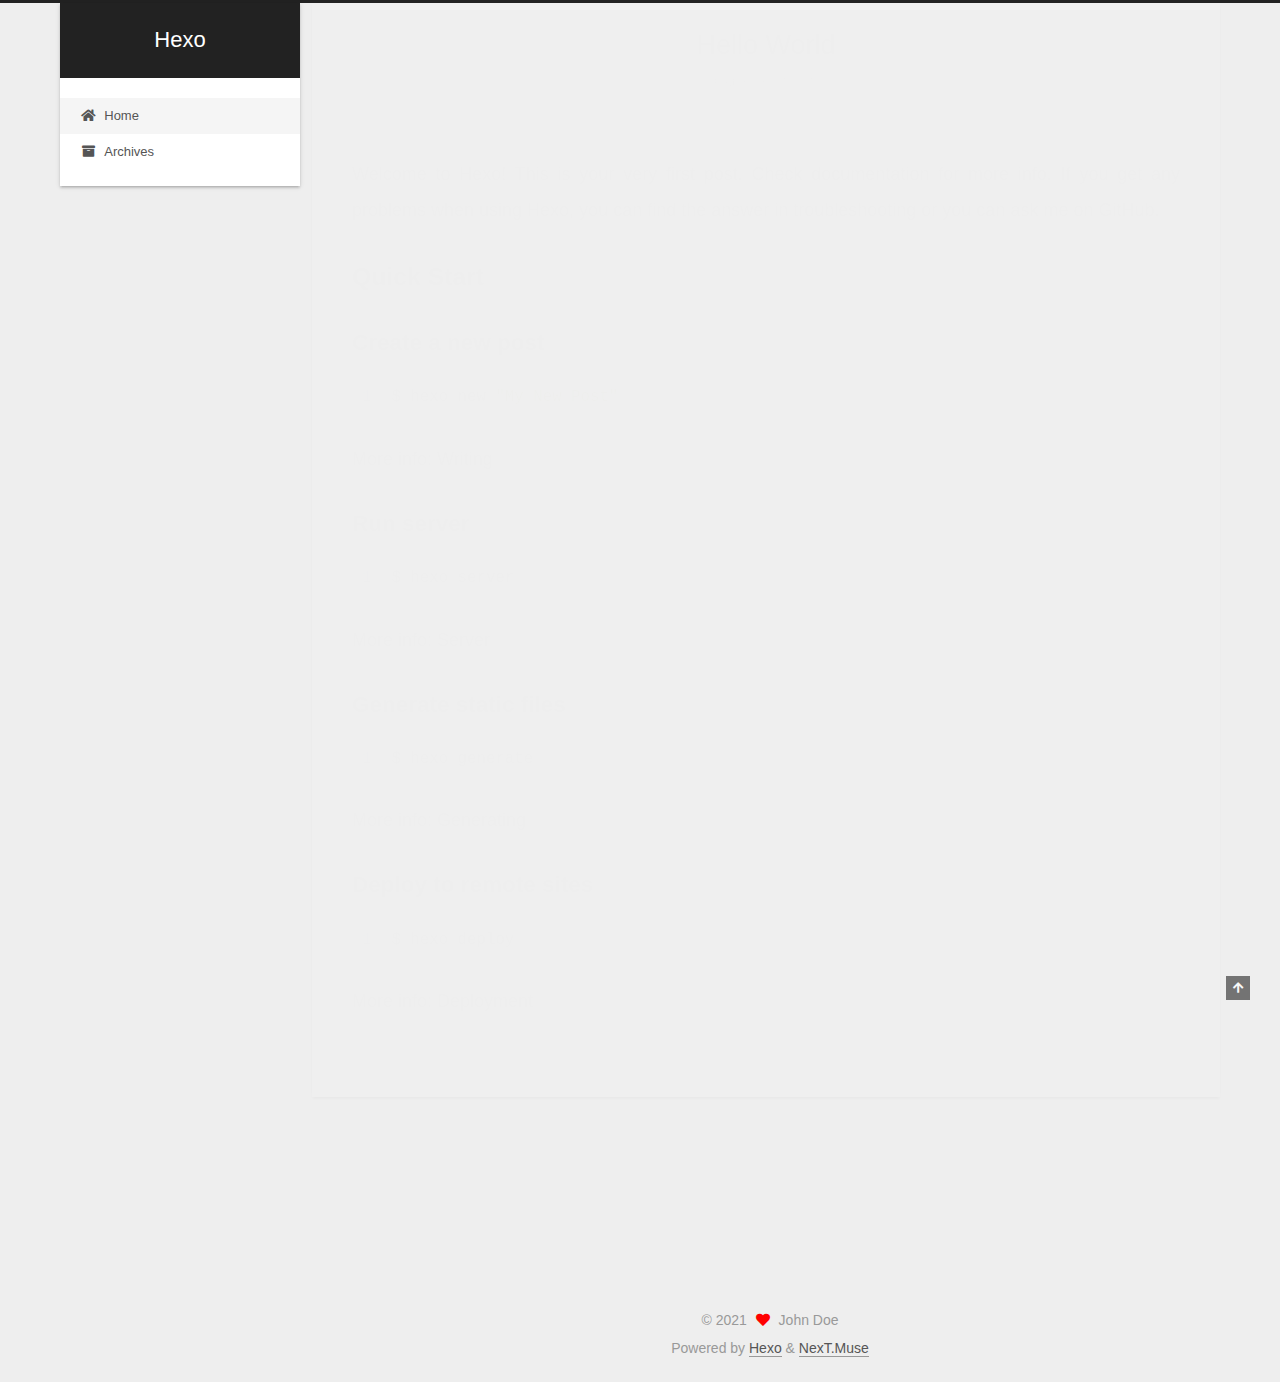
<file: index.html>
<!DOCTYPE html>
<html lang="en">
<head>
  <meta charset="UTF-8">
<meta name="viewport" content="width=device-width, initial-scale=1, maximum-scale=2">
<meta name="theme-color" content="#222">
<meta name="generator" content="Hexo 5.4.0">
  <link rel="apple-touch-icon" sizes="180x180" href="/images/apple-touch-icon-next.png">
  <link rel="icon" type="image/png" sizes="32x32" href="/images/favicon-32x32-next.png">
  <link rel="icon" type="image/png" sizes="16x16" href="/images/favicon-16x16-next.png">
  <link rel="mask-icon" href="/images/logo.svg" color="#222">

<link rel="stylesheet" href="/css/main.css">


<link rel="stylesheet" href="/lib/font-awesome/css/all.min.css">

<script id="hexo-configurations">
    var NexT = window.NexT || {};
    var CONFIG = {"hostname":"example.com","root":"/","scheme":"Muse","version":"7.8.0","exturl":false,"sidebar":{"position":"left","display":"post","padding":18,"offset":12,"onmobile":false},"copycode":{"enable":false,"show_result":false,"style":null},"back2top":{"enable":true,"sidebar":false,"scrollpercent":false},"bookmark":{"enable":false,"color":"#222","save":"auto"},"fancybox":false,"mediumzoom":false,"lazyload":false,"pangu":false,"comments":{"style":"tabs","active":null,"storage":true,"lazyload":false,"nav":null},"algolia":{"hits":{"per_page":10},"labels":{"input_placeholder":"Search for Posts","hits_empty":"We didn't find any results for the search: ${query}","hits_stats":"${hits} results found in ${time} ms"}},"localsearch":{"enable":false,"trigger":"auto","top_n_per_article":1,"unescape":false,"preload":false},"motion":{"enable":true,"async":false,"transition":{"post_block":"fadeIn","post_header":"slideDownIn","post_body":"slideDownIn","coll_header":"slideLeftIn","sidebar":"slideUpIn"}}};
  </script>

  <meta property="og:type" content="website">
<meta property="og:title" content="Hexo">
<meta property="og:url" content="http://example.com/index.html">
<meta property="og:site_name" content="Hexo">
<meta property="og:locale" content="en_US">
<meta property="article:author" content="John Doe">
<meta name="twitter:card" content="summary">

<link rel="canonical" href="http://example.com/">


<script id="page-configurations">
  // https://hexo.io/docs/variables.html
  CONFIG.page = {
    sidebar: "",
    isHome : true,
    isPost : false,
    lang   : 'en'
  };
</script>

  <title>Hexo</title>
  






  <noscript>
  <style>
  .use-motion .brand,
  .use-motion .menu-item,
  .sidebar-inner,
  .use-motion .post-block,
  .use-motion .pagination,
  .use-motion .comments,
  .use-motion .post-header,
  .use-motion .post-body,
  .use-motion .collection-header { opacity: initial; }

  .use-motion .site-title,
  .use-motion .site-subtitle {
    opacity: initial;
    top: initial;
  }

  .use-motion .logo-line-before i { left: initial; }
  .use-motion .logo-line-after i { right: initial; }
  </style>
</noscript>

</head>

<body itemscope itemtype="http://schema.org/WebPage">
  <div class="container use-motion">
    <div class="headband"></div>

    <header class="header" itemscope itemtype="http://schema.org/WPHeader">
      <div class="header-inner"><div class="site-brand-container">
  <div class="site-nav-toggle">
    <div class="toggle" aria-label="Toggle navigation bar">
      <span class="toggle-line toggle-line-first"></span>
      <span class="toggle-line toggle-line-middle"></span>
      <span class="toggle-line toggle-line-last"></span>
    </div>
  </div>

  <div class="site-meta">

    <a href="/" class="brand" rel="start">
      <span class="logo-line-before"><i></i></span>
      <h1 class="site-title">Hexo</h1>
      <span class="logo-line-after"><i></i></span>
    </a>
  </div>

  <div class="site-nav-right">
    <div class="toggle popup-trigger">
    </div>
  </div>
</div>




<nav class="site-nav">
  <ul id="menu" class="main-menu menu">
        <li class="menu-item menu-item-home">

    <a href="/" rel="section"><i class="fa fa-home fa-fw"></i>Home</a>

  </li>
        <li class="menu-item menu-item-archives">

    <a href="/archives/" rel="section"><i class="fa fa-archive fa-fw"></i>Archives</a>

  </li>
  </ul>
</nav>




</div>
    </header>

    
  <div class="back-to-top">
    <i class="fa fa-arrow-up"></i>
    <span>0%</span>
  </div>


    <main class="main">
      <div class="main-inner">
        <div class="content-wrap">
          

          <div class="content index posts-expand">
            
      
  
  
  <article itemscope itemtype="http://schema.org/Article" class="post-block" lang="en">
    <link itemprop="mainEntityOfPage" href="http://example.com/2021/03/14/hello-world/">

    <span hidden itemprop="author" itemscope itemtype="http://schema.org/Person">
      <meta itemprop="image" content="/images/avatar.gif">
      <meta itemprop="name" content="John Doe">
      <meta itemprop="description" content="">
    </span>

    <span hidden itemprop="publisher" itemscope itemtype="http://schema.org/Organization">
      <meta itemprop="name" content="Hexo">
    </span>
      <header class="post-header">
        <h2 class="post-title" itemprop="name headline">
          
            <a href="/2021/03/14/hello-world/" class="post-title-link" itemprop="url">Hello World</a>
        </h2>

        <div class="post-meta">
            <span class="post-meta-item">
              <span class="post-meta-item-icon">
                <i class="far fa-calendar"></i>
              </span>
              <span class="post-meta-item-text">Posted on</span>

              <time title="Created: 2021-03-14 18:58:48" itemprop="dateCreated datePublished" datetime="2021-03-14T18:58:48+08:00">2021-03-14</time>
            </span>

          

        </div>
      </header>

    
    
    
    <div class="post-body" itemprop="articleBody">

      
          <p>Welcome to <a target="_blank" rel="noopener" href="https://hexo.io/">Hexo</a>! This is your very first post. Check <a target="_blank" rel="noopener" href="https://hexo.io/docs/">documentation</a> for more info. If you get any problems when using Hexo, you can find the answer in <a target="_blank" rel="noopener" href="https://hexo.io/docs/troubleshooting.html">troubleshooting</a> or you can ask me on <a target="_blank" rel="noopener" href="https://github.com/hexojs/hexo/issues">GitHub</a>.</p>
<h2 id="Quick-Start"><a href="#Quick-Start" class="headerlink" title="Quick Start"></a>Quick Start</h2><h3 id="Create-a-new-post"><a href="#Create-a-new-post" class="headerlink" title="Create a new post"></a>Create a new post</h3><figure class="highlight bash"><table><tr><td class="gutter"><pre><span class="line">1</span><br></pre></td><td class="code"><pre><span class="line">$ hexo new <span class="string">&quot;My New Post&quot;</span></span><br></pre></td></tr></table></figure>

<p>More info: <a target="_blank" rel="noopener" href="https://hexo.io/docs/writing.html">Writing</a></p>
<h3 id="Run-server"><a href="#Run-server" class="headerlink" title="Run server"></a>Run server</h3><figure class="highlight bash"><table><tr><td class="gutter"><pre><span class="line">1</span><br></pre></td><td class="code"><pre><span class="line">$ hexo server</span><br></pre></td></tr></table></figure>

<p>More info: <a target="_blank" rel="noopener" href="https://hexo.io/docs/server.html">Server</a></p>
<h3 id="Generate-static-files"><a href="#Generate-static-files" class="headerlink" title="Generate static files"></a>Generate static files</h3><figure class="highlight bash"><table><tr><td class="gutter"><pre><span class="line">1</span><br></pre></td><td class="code"><pre><span class="line">$ hexo generate</span><br></pre></td></tr></table></figure>

<p>More info: <a target="_blank" rel="noopener" href="https://hexo.io/docs/generating.html">Generating</a></p>
<h3 id="Deploy-to-remote-sites"><a href="#Deploy-to-remote-sites" class="headerlink" title="Deploy to remote sites"></a>Deploy to remote sites</h3><figure class="highlight bash"><table><tr><td class="gutter"><pre><span class="line">1</span><br></pre></td><td class="code"><pre><span class="line">$ hexo deploy</span><br></pre></td></tr></table></figure>

<p>More info: <a target="_blank" rel="noopener" href="https://hexo.io/docs/one-command-deployment.html">Deployment</a></p>

      
    </div>

    
    
    
      <footer class="post-footer">
        <div class="post-eof"></div>
      </footer>
  </article>
  
  
  


  



          </div>
          

<script>
  window.addEventListener('tabs:register', () => {
    let { activeClass } = CONFIG.comments;
    if (CONFIG.comments.storage) {
      activeClass = localStorage.getItem('comments_active') || activeClass;
    }
    if (activeClass) {
      let activeTab = document.querySelector(`a[href="#comment-${activeClass}"]`);
      if (activeTab) {
        activeTab.click();
      }
    }
  });
  if (CONFIG.comments.storage) {
    window.addEventListener('tabs:click', event => {
      if (!event.target.matches('.tabs-comment .tab-content .tab-pane')) return;
      let commentClass = event.target.classList[1];
      localStorage.setItem('comments_active', commentClass);
    });
  }
</script>

        </div>
          
  
  <div class="toggle sidebar-toggle">
    <span class="toggle-line toggle-line-first"></span>
    <span class="toggle-line toggle-line-middle"></span>
    <span class="toggle-line toggle-line-last"></span>
  </div>

  <aside class="sidebar">
    <div class="sidebar-inner">

      <ul class="sidebar-nav motion-element">
        <li class="sidebar-nav-toc">
          Table of Contents
        </li>
        <li class="sidebar-nav-overview">
          Overview
        </li>
      </ul>

      <!--noindex-->
      <div class="post-toc-wrap sidebar-panel">
      </div>
      <!--/noindex-->

      <div class="site-overview-wrap sidebar-panel">
        <div class="site-author motion-element" itemprop="author" itemscope itemtype="http://schema.org/Person">
  <p class="site-author-name" itemprop="name">John Doe</p>
  <div class="site-description" itemprop="description"></div>
</div>
<div class="site-state-wrap motion-element">
  <nav class="site-state">
      <div class="site-state-item site-state-posts">
          <a href="/archives/">
        
          <span class="site-state-item-count">1</span>
          <span class="site-state-item-name">posts</span>
        </a>
      </div>
  </nav>
</div>



      </div>

    </div>
  </aside>
  <div id="sidebar-dimmer"></div>


      </div>
    </main>

    <footer class="footer">
      <div class="footer-inner">
        

        

<div class="copyright">
  
  &copy; 
  <span itemprop="copyrightYear">2021</span>
  <span class="with-love">
    <i class="fa fa-heart"></i>
  </span>
  <span class="author" itemprop="copyrightHolder">John Doe</span>
</div>
  <div class="powered-by">Powered by <a href="https://hexo.io/" class="theme-link" rel="noopener" target="_blank">Hexo</a> & <a href="https://muse.theme-next.org/" class="theme-link" rel="noopener" target="_blank">NexT.Muse</a>
  </div>

        








      </div>
    </footer>
  </div>

  
  <script src="/lib/anime.min.js"></script>
  <script src="/lib/velocity/velocity.min.js"></script>
  <script src="/lib/velocity/velocity.ui.min.js"></script>

<script src="/js/utils.js"></script>

<script src="/js/motion.js"></script>


<script src="/js/schemes/muse.js"></script>


<script src="/js/next-boot.js"></script>




  















  

  

</body>
</html>
</file>
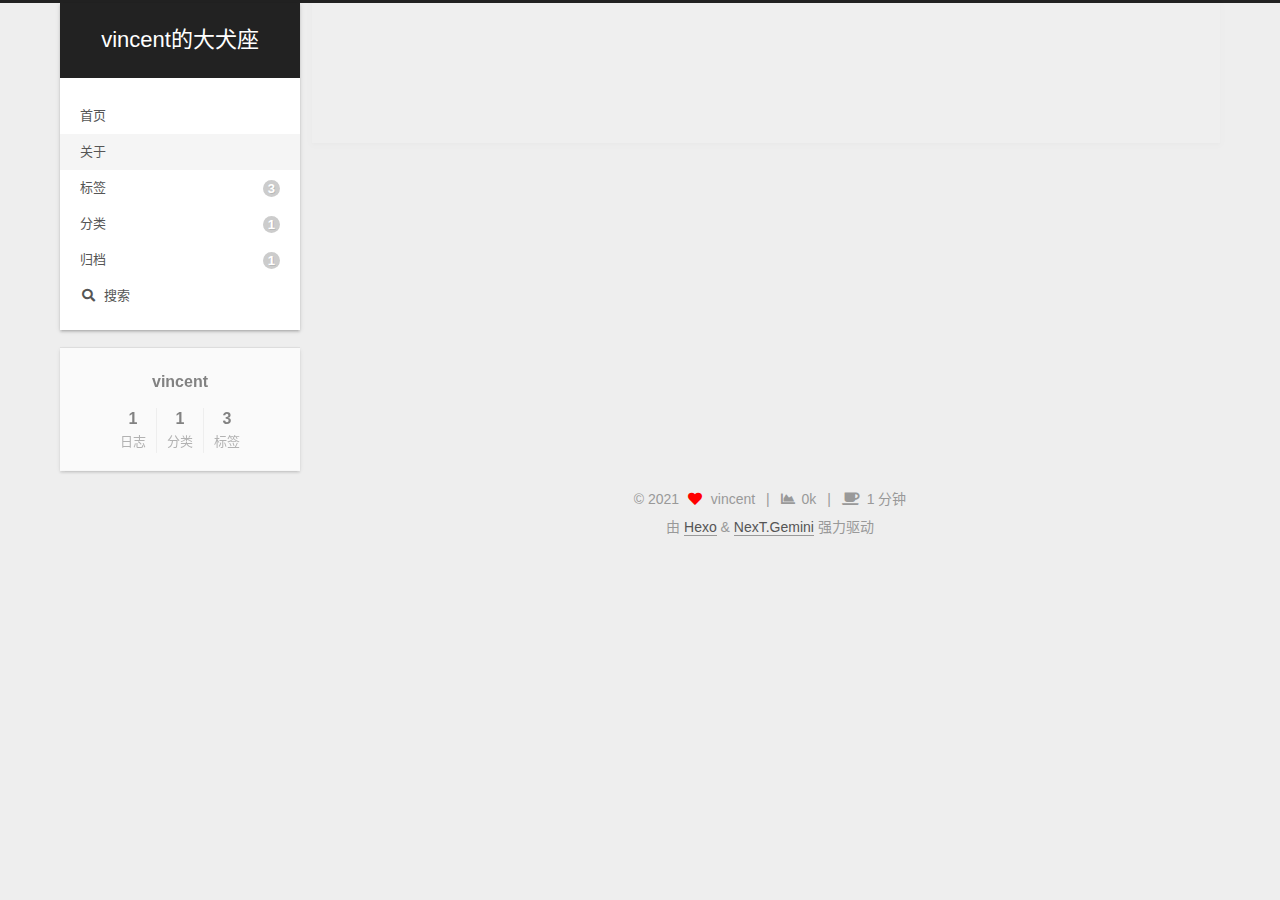
<file: about/index.html>
<!DOCTYPE html>
<html lang="zh-CN">
<head>
  <meta charset="UTF-8">
<meta name="viewport" content="width=device-width, initial-scale=1, maximum-scale=2">
<meta name="theme-color" content="#222">
<meta name="generator" content="Hexo 5.4.0">
  <link rel="apple-touch-icon" sizes="180x180" href="/images/apple-touch-icon-next.png">
  <link rel="icon" type="image/png" sizes="32x32" href="/images/favicon-32x32-next.png">
  <link rel="icon" type="image/png" sizes="16x16" href="/images/favicon-16x16-next.png">
  <link rel="mask-icon" href="/images/logo.svg" color="#222">

<link rel="stylesheet" href="/css/main.css">


<link rel="stylesheet" href="/lib/font-awesome/css/all.min.css">

<script id="hexo-configurations">
    var NexT = window.NexT || {};
    var CONFIG = {"hostname":"leiguoqian.github.io","root":"/","scheme":"Gemini","version":"7.8.0","exturl":false,"sidebar":{"position":"left","display":"post","padding":18,"offset":12,"onmobile":false},"copycode":{"enable":false,"show_result":false,"style":null},"back2top":{"enable":true,"sidebar":false,"scrollpercent":false},"bookmark":{"enable":false,"color":"#222","save":"auto"},"fancybox":false,"mediumzoom":false,"lazyload":false,"pangu":false,"comments":{"style":"tabs","active":null,"storage":true,"lazyload":false,"nav":null},"algolia":{"hits":{"per_page":10},"labels":{"input_placeholder":"Search for Posts","hits_empty":"We didn't find any results for the search: ${query}","hits_stats":"${hits} results found in ${time} ms"}},"localsearch":{"enable":true,"trigger":"auto","top_n_per_article":1,"unescape":false,"preload":false},"motion":{"enable":true,"async":false,"transition":{"post_block":"fadeIn","post_header":"slideDownIn","post_body":"slideDownIn","coll_header":"slideLeftIn","sidebar":"slideUpIn"}},"path":"search.xml"};
  </script>

  <meta property="og:type" content="website">
<meta property="og:title" content="vincent的大犬座">
<meta property="og:url" content="http://leiguoqian.github.io/about/index.html">
<meta property="og:site_name" content="vincent的大犬座">
<meta property="og:locale" content="zh_CN">
<meta property="article:published_time" content="2021-03-14T11:26:54.554Z">
<meta property="article:modified_time" content="2021-03-14T11:26:49.096Z">
<meta property="article:author" content="vincent">
<meta name="twitter:card" content="summary">

<link rel="canonical" href="http://leiguoqian.github.io/about/">


<script id="page-configurations">
  // https://hexo.io/docs/variables.html
  CONFIG.page = {
    sidebar: "",
    isHome : false,
    isPost : false,
    lang   : 'zh-CN'
  };
</script>

  <title> | vincent的大犬座
</title>
  






  <noscript>
  <style>
  .use-motion .brand,
  .use-motion .menu-item,
  .sidebar-inner,
  .use-motion .post-block,
  .use-motion .pagination,
  .use-motion .comments,
  .use-motion .post-header,
  .use-motion .post-body,
  .use-motion .collection-header { opacity: initial; }

  .use-motion .site-title,
  .use-motion .site-subtitle {
    opacity: initial;
    top: initial;
  }

  .use-motion .logo-line-before i { left: initial; }
  .use-motion .logo-line-after i { right: initial; }
  </style>
</noscript>

</head>

<body itemscope itemtype="http://schema.org/WebPage">
  <div class="container use-motion">
    <div class="headband"></div>

    <header class="header" itemscope itemtype="http://schema.org/WPHeader">
      <div class="header-inner"><div class="site-brand-container">
  <div class="site-nav-toggle">
    <div class="toggle" aria-label="切换导航栏">
      <span class="toggle-line toggle-line-first"></span>
      <span class="toggle-line toggle-line-middle"></span>
      <span class="toggle-line toggle-line-last"></span>
    </div>
  </div>

  <div class="site-meta">

    <a href="/" class="brand" rel="start">
      <span class="logo-line-before"><i></i></span>
      <h1 class="site-title">vincent的大犬座</h1>
      <span class="logo-line-after"><i></i></span>
    </a>
  </div>

  <div class="site-nav-right">
    <div class="toggle popup-trigger">
        <i class="fa fa-search fa-fw fa-lg"></i>
    </div>
  </div>
</div>




<nav class="site-nav">
  <ul id="menu" class="main-menu menu">
        <li class="menu-item menu-item-home">

    <a href="/" rel="section"><i class="home fa-fw"></i>首页</a>

  </li>
        <li class="menu-item menu-item-about">

    <a href="/about/" rel="section"><i class="user fa-fw"></i>关于</a>

  </li>
        <li class="menu-item menu-item-tags">

    <a href="/tags/" rel="section"><i class="tags fa-fw"></i>标签<span class="badge">3</span></a>

  </li>
        <li class="menu-item menu-item-categories">

    <a href="/categories/" rel="section"><i class="th fa-fw"></i>分类<span class="badge">1</span></a>

  </li>
        <li class="menu-item menu-item-archives">

    <a href="/archives/" rel="section"><i class="archive fa-fw"></i>归档<span class="badge">1</span></a>

  </li>
      <li class="menu-item menu-item-search">
        <a role="button" class="popup-trigger"><i class="fa fa-search fa-fw"></i>搜索
        </a>
      </li>
  </ul>
</nav>



  <div class="search-pop-overlay">
    <div class="popup search-popup">
        <div class="search-header">
  <span class="search-icon">
    <i class="fa fa-search"></i>
  </span>
  <div class="search-input-container">
    <input autocomplete="off" autocapitalize="off"
           placeholder="搜索..." spellcheck="false"
           type="search" class="search-input">
  </div>
  <span class="popup-btn-close">
    <i class="fa fa-times-circle"></i>
  </span>
</div>
<div id="search-result">
  <div id="no-result">
    <i class="fa fa-spinner fa-pulse fa-5x fa-fw"></i>
  </div>
</div>

    </div>
  </div>

</div>
    </header>

    
  <div class="back-to-top">
    <i class="fa fa-arrow-up"></i>
    <span>0%</span>
  </div>


    <main class="main">
      <div class="main-inner">
        <div class="content-wrap">
          
  
  

          <div class="content page posts-expand">
            

    
    
    
    <div class="post-block" lang="zh-CN">
      <header class="post-header">

<h1 class="post-title" itemprop="name headline">
</h1>

<div class="post-meta">
  

</div>

</header>

      
      
      
      <div class="post-body">
          
      </div>
      
      
      
    </div>
    

    
    
    


          </div>
          

<script>
  window.addEventListener('tabs:register', () => {
    let { activeClass } = CONFIG.comments;
    if (CONFIG.comments.storage) {
      activeClass = localStorage.getItem('comments_active') || activeClass;
    }
    if (activeClass) {
      let activeTab = document.querySelector(`a[href="#comment-${activeClass}"]`);
      if (activeTab) {
        activeTab.click();
      }
    }
  });
  if (CONFIG.comments.storage) {
    window.addEventListener('tabs:click', event => {
      if (!event.target.matches('.tabs-comment .tab-content .tab-pane')) return;
      let commentClass = event.target.classList[1];
      localStorage.setItem('comments_active', commentClass);
    });
  }
</script>

        </div>
          
  
  <div class="toggle sidebar-toggle">
    <span class="toggle-line toggle-line-first"></span>
    <span class="toggle-line toggle-line-middle"></span>
    <span class="toggle-line toggle-line-last"></span>
  </div>

  <aside class="sidebar">
    <div class="sidebar-inner">

      <ul class="sidebar-nav motion-element">
        <li class="sidebar-nav-toc">
          文章目录
        </li>
        <li class="sidebar-nav-overview">
          站点概览
        </li>
      </ul>

      <!--noindex-->
      <div class="post-toc-wrap sidebar-panel">
      </div>
      <!--/noindex-->

      <div class="site-overview-wrap sidebar-panel">
        <div class="site-author motion-element" itemprop="author" itemscope itemtype="http://schema.org/Person">
  <p class="site-author-name" itemprop="name">vincent</p>
  <div class="site-description" itemprop="description"></div>
</div>
<div class="site-state-wrap motion-element">
  <nav class="site-state">
      <div class="site-state-item site-state-posts">
          <a href="/archives/">
        
          <span class="site-state-item-count">1</span>
          <span class="site-state-item-name">日志</span>
        </a>
      </div>
      <div class="site-state-item site-state-categories">
            <a href="/categories/">
          
        <span class="site-state-item-count">1</span>
        <span class="site-state-item-name">分类</span></a>
      </div>
      <div class="site-state-item site-state-tags">
            <a href="/tags/">
          
        <span class="site-state-item-count">3</span>
        <span class="site-state-item-name">标签</span></a>
      </div>
  </nav>
</div>



      </div>

    </div>
  </aside>
  <div id="sidebar-dimmer"></div>


      </div>
    </main>

    <footer class="footer">
      <div class="footer-inner">
        

        

<div class="copyright">
  
  &copy; 
  <span itemprop="copyrightYear">2021</span>
  <span class="with-love">
    <i class="fa fa-heart"></i>
  </span>
  <span class="author" itemprop="copyrightHolder">vincent</span>
    <span class="post-meta-divider">|</span>
    <span class="post-meta-item-icon">
      <i class="fa fa-chart-area"></i>
    </span>
    <span title="站点总字数">0k</span>
    <span class="post-meta-divider">|</span>
    <span class="post-meta-item-icon">
      <i class="fa fa-coffee"></i>
    </span>
    <span title="站点阅读时长">1 分钟</span>
</div>
  <div class="powered-by">由 <a href="https://hexo.io/" class="theme-link" rel="noopener" target="_blank">Hexo</a> & <a href="https://theme-next.org/" class="theme-link" rel="noopener" target="_blank">NexT.Gemini</a> 强力驱动
  </div>

        








      </div>
    </footer>
  </div>

  
  <script src="/lib/anime.min.js"></script>
  <script src="/lib/velocity/velocity.min.js"></script>
  <script src="/lib/velocity/velocity.ui.min.js"></script>

<script src="/js/utils.js"></script>

<script src="/js/motion.js"></script>


<script src="/js/schemes/pisces.js"></script>


<script src="/js/next-boot.js"></script>




  




  
<script src="/js/local-search.js"></script>













  

  

</body>
<!-- 页面点击小红心 -->
<script type="text/javascript" src="/js/src/clicklove.js"></script>
</html>
</file>
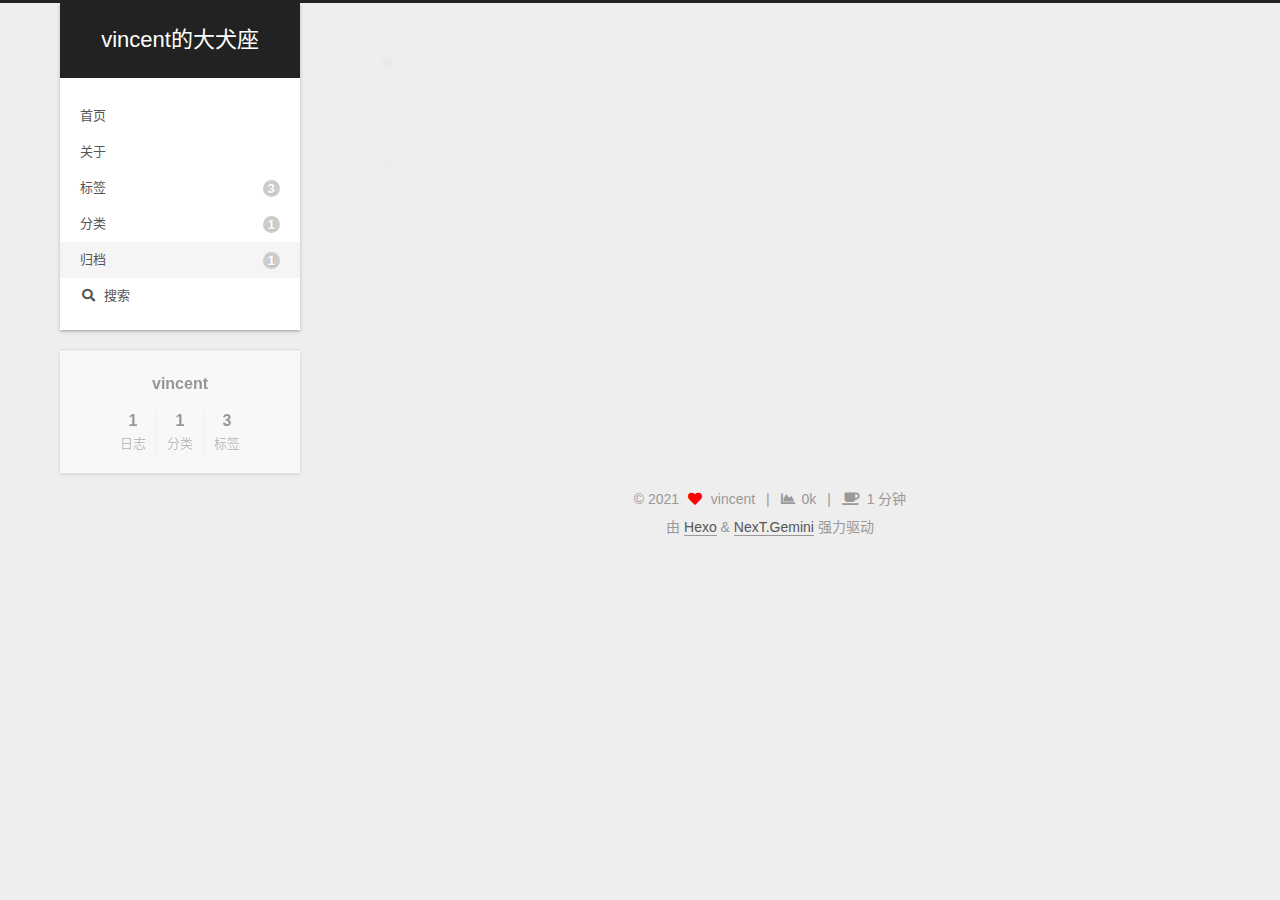
<file: archives/index.html>
<!DOCTYPE html>
<html lang="zh-CN">
<head>
  <meta charset="UTF-8">
<meta name="viewport" content="width=device-width, initial-scale=1, maximum-scale=2">
<meta name="theme-color" content="#222">
<meta name="generator" content="Hexo 5.4.0">
  <link rel="apple-touch-icon" sizes="180x180" href="/images/apple-touch-icon-next.png">
  <link rel="icon" type="image/png" sizes="32x32" href="/images/favicon-32x32-next.png">
  <link rel="icon" type="image/png" sizes="16x16" href="/images/favicon-16x16-next.png">
  <link rel="mask-icon" href="/images/logo.svg" color="#222">

<link rel="stylesheet" href="/css/main.css">


<link rel="stylesheet" href="/lib/font-awesome/css/all.min.css">

<script id="hexo-configurations">
    var NexT = window.NexT || {};
    var CONFIG = {"hostname":"leiguoqian.github.io","root":"/","scheme":"Gemini","version":"7.8.0","exturl":false,"sidebar":{"position":"left","display":"post","padding":18,"offset":12,"onmobile":false},"copycode":{"enable":false,"show_result":false,"style":null},"back2top":{"enable":true,"sidebar":false,"scrollpercent":false},"bookmark":{"enable":false,"color":"#222","save":"auto"},"fancybox":false,"mediumzoom":false,"lazyload":false,"pangu":false,"comments":{"style":"tabs","active":null,"storage":true,"lazyload":false,"nav":null},"algolia":{"hits":{"per_page":10},"labels":{"input_placeholder":"Search for Posts","hits_empty":"We didn't find any results for the search: ${query}","hits_stats":"${hits} results found in ${time} ms"}},"localsearch":{"enable":true,"trigger":"auto","top_n_per_article":1,"unescape":false,"preload":false},"motion":{"enable":true,"async":false,"transition":{"post_block":"fadeIn","post_header":"slideDownIn","post_body":"slideDownIn","coll_header":"slideLeftIn","sidebar":"slideUpIn"}},"path":"search.xml"};
  </script>

  <meta property="og:type" content="website">
<meta property="og:title" content="vincent的大犬座">
<meta property="og:url" content="http://leiguoqian.github.io/archives/index.html">
<meta property="og:site_name" content="vincent的大犬座">
<meta property="og:locale" content="zh_CN">
<meta property="article:author" content="vincent">
<meta name="twitter:card" content="summary">

<link rel="canonical" href="http://leiguoqian.github.io/archives/">


<script id="page-configurations">
  // https://hexo.io/docs/variables.html
  CONFIG.page = {
    sidebar: "",
    isHome : false,
    isPost : false,
    lang   : 'zh-CN'
  };
</script>

  <title>归档 | vincent的大犬座</title>
  






  <noscript>
  <style>
  .use-motion .brand,
  .use-motion .menu-item,
  .sidebar-inner,
  .use-motion .post-block,
  .use-motion .pagination,
  .use-motion .comments,
  .use-motion .post-header,
  .use-motion .post-body,
  .use-motion .collection-header { opacity: initial; }

  .use-motion .site-title,
  .use-motion .site-subtitle {
    opacity: initial;
    top: initial;
  }

  .use-motion .logo-line-before i { left: initial; }
  .use-motion .logo-line-after i { right: initial; }
  </style>
</noscript>

</head>

<body itemscope itemtype="http://schema.org/WebPage">
  <div class="container use-motion">
    <div class="headband"></div>

    <header class="header" itemscope itemtype="http://schema.org/WPHeader">
      <div class="header-inner"><div class="site-brand-container">
  <div class="site-nav-toggle">
    <div class="toggle" aria-label="切换导航栏">
      <span class="toggle-line toggle-line-first"></span>
      <span class="toggle-line toggle-line-middle"></span>
      <span class="toggle-line toggle-line-last"></span>
    </div>
  </div>

  <div class="site-meta">

    <a href="/" class="brand" rel="start">
      <span class="logo-line-before"><i></i></span>
      <h1 class="site-title">vincent的大犬座</h1>
      <span class="logo-line-after"><i></i></span>
    </a>
  </div>

  <div class="site-nav-right">
    <div class="toggle popup-trigger">
        <i class="fa fa-search fa-fw fa-lg"></i>
    </div>
  </div>
</div>




<nav class="site-nav">
  <ul id="menu" class="main-menu menu">
        <li class="menu-item menu-item-home">

    <a href="/" rel="section"><i class="home fa-fw"></i>首页</a>

  </li>
        <li class="menu-item menu-item-about">

    <a href="/about/" rel="section"><i class="user fa-fw"></i>关于</a>

  </li>
        <li class="menu-item menu-item-tags">

    <a href="/tags/" rel="section"><i class="tags fa-fw"></i>标签<span class="badge">3</span></a>

  </li>
        <li class="menu-item menu-item-categories">

    <a href="/categories/" rel="section"><i class="th fa-fw"></i>分类<span class="badge">1</span></a>

  </li>
        <li class="menu-item menu-item-archives">

    <a href="/archives/" rel="section"><i class="archive fa-fw"></i>归档<span class="badge">1</span></a>

  </li>
      <li class="menu-item menu-item-search">
        <a role="button" class="popup-trigger"><i class="fa fa-search fa-fw"></i>搜索
        </a>
      </li>
  </ul>
</nav>



  <div class="search-pop-overlay">
    <div class="popup search-popup">
        <div class="search-header">
  <span class="search-icon">
    <i class="fa fa-search"></i>
  </span>
  <div class="search-input-container">
    <input autocomplete="off" autocapitalize="off"
           placeholder="搜索..." spellcheck="false"
           type="search" class="search-input">
  </div>
  <span class="popup-btn-close">
    <i class="fa fa-times-circle"></i>
  </span>
</div>
<div id="search-result">
  <div id="no-result">
    <i class="fa fa-spinner fa-pulse fa-5x fa-fw"></i>
  </div>
</div>

    </div>
  </div>

</div>
    </header>

    
  <div class="back-to-top">
    <i class="fa fa-arrow-up"></i>
    <span>0%</span>
  </div>


    <main class="main">
      <div class="main-inner">
        <div class="content-wrap">
          

          <div class="content archive">
            

  
  
  
  <div class="post-block">
    <div class="posts-collapse">
      <div class="collection-title">
        <span class="collection-header">嗯..! 目前共计 1 篇日志。 继续努力。</span>
      </div>

      
    <div class="collection-year">
      <span class="collection-header">2021</span>
    </div>

  <article itemscope itemtype="http://schema.org/Article">
    <header class="post-header">

      <div class="post-meta">
        <time itemprop="dateCreated"
              datetime="2021-05-26T12:12:57+08:00"
              content="2021-05-26">
          05-26
        </time>
      </div>

      <div class="post-title">
          <a class="post-title-link" href="/2021/05/26/hello-world/" itemprop="url">
            <span itemprop="name">Hello World</span>
          </a>
      </div>

    </header>
  </article>


    </div>
  </div>
  
  
  

  



          </div>
          

<script>
  window.addEventListener('tabs:register', () => {
    let { activeClass } = CONFIG.comments;
    if (CONFIG.comments.storage) {
      activeClass = localStorage.getItem('comments_active') || activeClass;
    }
    if (activeClass) {
      let activeTab = document.querySelector(`a[href="#comment-${activeClass}"]`);
      if (activeTab) {
        activeTab.click();
      }
    }
  });
  if (CONFIG.comments.storage) {
    window.addEventListener('tabs:click', event => {
      if (!event.target.matches('.tabs-comment .tab-content .tab-pane')) return;
      let commentClass = event.target.classList[1];
      localStorage.setItem('comments_active', commentClass);
    });
  }
</script>

        </div>
          
  
  <div class="toggle sidebar-toggle">
    <span class="toggle-line toggle-line-first"></span>
    <span class="toggle-line toggle-line-middle"></span>
    <span class="toggle-line toggle-line-last"></span>
  </div>

  <aside class="sidebar">
    <div class="sidebar-inner">

      <ul class="sidebar-nav motion-element">
        <li class="sidebar-nav-toc">
          文章目录
        </li>
        <li class="sidebar-nav-overview">
          站点概览
        </li>
      </ul>

      <!--noindex-->
      <div class="post-toc-wrap sidebar-panel">
      </div>
      <!--/noindex-->

      <div class="site-overview-wrap sidebar-panel">
        <div class="site-author motion-element" itemprop="author" itemscope itemtype="http://schema.org/Person">
  <p class="site-author-name" itemprop="name">vincent</p>
  <div class="site-description" itemprop="description"></div>
</div>
<div class="site-state-wrap motion-element">
  <nav class="site-state">
      <div class="site-state-item site-state-posts">
          <a href="/archives/">
        
          <span class="site-state-item-count">1</span>
          <span class="site-state-item-name">日志</span>
        </a>
      </div>
      <div class="site-state-item site-state-categories">
            <a href="/categories/">
          
        <span class="site-state-item-count">1</span>
        <span class="site-state-item-name">分类</span></a>
      </div>
      <div class="site-state-item site-state-tags">
            <a href="/tags/">
          
        <span class="site-state-item-count">3</span>
        <span class="site-state-item-name">标签</span></a>
      </div>
  </nav>
</div>



      </div>

    </div>
  </aside>
  <div id="sidebar-dimmer"></div>


      </div>
    </main>

    <footer class="footer">
      <div class="footer-inner">
        

        

<div class="copyright">
  
  &copy; 
  <span itemprop="copyrightYear">2021</span>
  <span class="with-love">
    <i class="fa fa-heart"></i>
  </span>
  <span class="author" itemprop="copyrightHolder">vincent</span>
    <span class="post-meta-divider">|</span>
    <span class="post-meta-item-icon">
      <i class="fa fa-chart-area"></i>
    </span>
    <span title="站点总字数">0k</span>
    <span class="post-meta-divider">|</span>
    <span class="post-meta-item-icon">
      <i class="fa fa-coffee"></i>
    </span>
    <span title="站点阅读时长">1 分钟</span>
</div>
  <div class="powered-by">由 <a href="https://hexo.io/" class="theme-link" rel="noopener" target="_blank">Hexo</a> & <a href="https://theme-next.org/" class="theme-link" rel="noopener" target="_blank">NexT.Gemini</a> 强力驱动
  </div>

        








      </div>
    </footer>
  </div>

  
  <script src="/lib/anime.min.js"></script>
  <script src="/lib/velocity/velocity.min.js"></script>
  <script src="/lib/velocity/velocity.ui.min.js"></script>

<script src="/js/utils.js"></script>

<script src="/js/motion.js"></script>


<script src="/js/schemes/pisces.js"></script>


<script src="/js/next-boot.js"></script>




  




  
<script src="/js/local-search.js"></script>













  

  

</body>
<!-- 页面点击小红心 -->
<script type="text/javascript" src="/js/src/clicklove.js"></script>
</html>
</file>
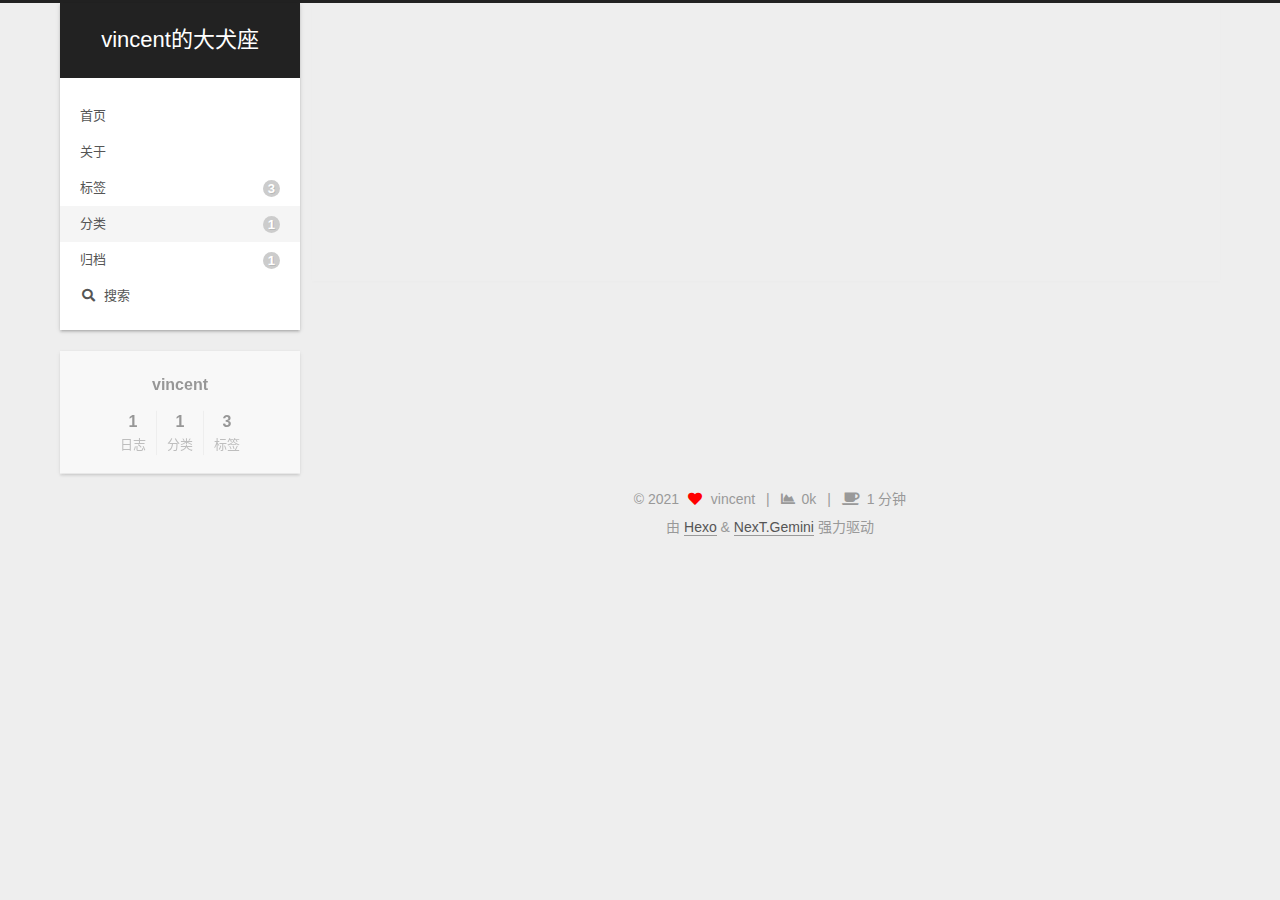
<file: categories/index.html>
<!DOCTYPE html>
<html lang="zh-CN">
<head>
  <meta charset="UTF-8">
<meta name="viewport" content="width=device-width, initial-scale=1, maximum-scale=2">
<meta name="theme-color" content="#222">
<meta name="generator" content="Hexo 5.4.0">
  <link rel="apple-touch-icon" sizes="180x180" href="/images/apple-touch-icon-next.png">
  <link rel="icon" type="image/png" sizes="32x32" href="/images/favicon-32x32-next.png">
  <link rel="icon" type="image/png" sizes="16x16" href="/images/favicon-16x16-next.png">
  <link rel="mask-icon" href="/images/logo.svg" color="#222">

<link rel="stylesheet" href="/css/main.css">


<link rel="stylesheet" href="/lib/font-awesome/css/all.min.css">

<script id="hexo-configurations">
    var NexT = window.NexT || {};
    var CONFIG = {"hostname":"leiguoqian.github.io","root":"/","scheme":"Gemini","version":"7.8.0","exturl":false,"sidebar":{"position":"left","display":"post","padding":18,"offset":12,"onmobile":false},"copycode":{"enable":false,"show_result":false,"style":null},"back2top":{"enable":true,"sidebar":false,"scrollpercent":false},"bookmark":{"enable":false,"color":"#222","save":"auto"},"fancybox":false,"mediumzoom":false,"lazyload":false,"pangu":false,"comments":{"style":"tabs","active":null,"storage":true,"lazyload":false,"nav":null},"algolia":{"hits":{"per_page":10},"labels":{"input_placeholder":"Search for Posts","hits_empty":"We didn't find any results for the search: ${query}","hits_stats":"${hits} results found in ${time} ms"}},"localsearch":{"enable":true,"trigger":"auto","top_n_per_article":1,"unescape":false,"preload":false},"motion":{"enable":true,"async":false,"transition":{"post_block":"fadeIn","post_header":"slideDownIn","post_body":"slideDownIn","coll_header":"slideLeftIn","sidebar":"slideUpIn"}},"path":"search.xml"};
  </script>

  <meta property="og:type" content="website">
<meta property="og:title" content="categories">
<meta property="og:url" content="http://leiguoqian.github.io/categories/index.html">
<meta property="og:site_name" content="vincent的大犬座">
<meta property="og:locale" content="zh_CN">
<meta property="article:published_time" content="2021-03-14T11:40:10.000Z">
<meta property="article:modified_time" content="2021-03-14T11:41:26.121Z">
<meta property="article:author" content="vincent">
<meta name="twitter:card" content="summary">

<link rel="canonical" href="http://leiguoqian.github.io/categories/">


<script id="page-configurations">
  // https://hexo.io/docs/variables.html
  CONFIG.page = {
    sidebar: "",
    isHome : false,
    isPost : false,
    lang   : 'zh-CN'
  };
</script>

  <title>categories | vincent的大犬座
</title>
  






  <noscript>
  <style>
  .use-motion .brand,
  .use-motion .menu-item,
  .sidebar-inner,
  .use-motion .post-block,
  .use-motion .pagination,
  .use-motion .comments,
  .use-motion .post-header,
  .use-motion .post-body,
  .use-motion .collection-header { opacity: initial; }

  .use-motion .site-title,
  .use-motion .site-subtitle {
    opacity: initial;
    top: initial;
  }

  .use-motion .logo-line-before i { left: initial; }
  .use-motion .logo-line-after i { right: initial; }
  </style>
</noscript>

</head>

<body itemscope itemtype="http://schema.org/WebPage">
  <div class="container use-motion">
    <div class="headband"></div>

    <header class="header" itemscope itemtype="http://schema.org/WPHeader">
      <div class="header-inner"><div class="site-brand-container">
  <div class="site-nav-toggle">
    <div class="toggle" aria-label="切换导航栏">
      <span class="toggle-line toggle-line-first"></span>
      <span class="toggle-line toggle-line-middle"></span>
      <span class="toggle-line toggle-line-last"></span>
    </div>
  </div>

  <div class="site-meta">

    <a href="/" class="brand" rel="start">
      <span class="logo-line-before"><i></i></span>
      <h1 class="site-title">vincent的大犬座</h1>
      <span class="logo-line-after"><i></i></span>
    </a>
  </div>

  <div class="site-nav-right">
    <div class="toggle popup-trigger">
        <i class="fa fa-search fa-fw fa-lg"></i>
    </div>
  </div>
</div>




<nav class="site-nav">
  <ul id="menu" class="main-menu menu">
        <li class="menu-item menu-item-home">

    <a href="/" rel="section"><i class="home fa-fw"></i>首页</a>

  </li>
        <li class="menu-item menu-item-about">

    <a href="/about/" rel="section"><i class="user fa-fw"></i>关于</a>

  </li>
        <li class="menu-item menu-item-tags">

    <a href="/tags/" rel="section"><i class="tags fa-fw"></i>标签<span class="badge">3</span></a>

  </li>
        <li class="menu-item menu-item-categories">

    <a href="/categories/" rel="section"><i class="th fa-fw"></i>分类<span class="badge">1</span></a>

  </li>
        <li class="menu-item menu-item-archives">

    <a href="/archives/" rel="section"><i class="archive fa-fw"></i>归档<span class="badge">1</span></a>

  </li>
      <li class="menu-item menu-item-search">
        <a role="button" class="popup-trigger"><i class="fa fa-search fa-fw"></i>搜索
        </a>
      </li>
  </ul>
</nav>



  <div class="search-pop-overlay">
    <div class="popup search-popup">
        <div class="search-header">
  <span class="search-icon">
    <i class="fa fa-search"></i>
  </span>
  <div class="search-input-container">
    <input autocomplete="off" autocapitalize="off"
           placeholder="搜索..." spellcheck="false"
           type="search" class="search-input">
  </div>
  <span class="popup-btn-close">
    <i class="fa fa-times-circle"></i>
  </span>
</div>
<div id="search-result">
  <div id="no-result">
    <i class="fa fa-spinner fa-pulse fa-5x fa-fw"></i>
  </div>
</div>

    </div>
  </div>

</div>
    </header>

    
  <div class="back-to-top">
    <i class="fa fa-arrow-up"></i>
    <span>0%</span>
  </div>


    <main class="main">
      <div class="main-inner">
        <div class="content-wrap">
          
  
  

          <div class="content page posts-expand">
            

    
    
    
    <div class="post-block" lang="zh-CN">
      <header class="post-header">

<h1 class="post-title" itemprop="name headline">categories
</h1>

<div class="post-meta">
  

</div>

</header>

      
      
      
      <div class="post-body">
          <div class="category-all-page">
            <div class="category-all-title">
              目前共计 1 个分类
            </div>
            <div class="category-all">
              <ul class="category-list"><li class="category-list-item"><a class="category-list-link" href="/categories/Hexo/">Hexo</a><span class="category-list-count">1</span></li></ul>
            </div>
          </div>
        
      </div>
      
      
      
    </div>
    

    
    
    


          </div>
          

<script>
  window.addEventListener('tabs:register', () => {
    let { activeClass } = CONFIG.comments;
    if (CONFIG.comments.storage) {
      activeClass = localStorage.getItem('comments_active') || activeClass;
    }
    if (activeClass) {
      let activeTab = document.querySelector(`a[href="#comment-${activeClass}"]`);
      if (activeTab) {
        activeTab.click();
      }
    }
  });
  if (CONFIG.comments.storage) {
    window.addEventListener('tabs:click', event => {
      if (!event.target.matches('.tabs-comment .tab-content .tab-pane')) return;
      let commentClass = event.target.classList[1];
      localStorage.setItem('comments_active', commentClass);
    });
  }
</script>

        </div>
          
  
  <div class="toggle sidebar-toggle">
    <span class="toggle-line toggle-line-first"></span>
    <span class="toggle-line toggle-line-middle"></span>
    <span class="toggle-line toggle-line-last"></span>
  </div>

  <aside class="sidebar">
    <div class="sidebar-inner">

      <ul class="sidebar-nav motion-element">
        <li class="sidebar-nav-toc">
          文章目录
        </li>
        <li class="sidebar-nav-overview">
          站点概览
        </li>
      </ul>

      <!--noindex-->
      <div class="post-toc-wrap sidebar-panel">
      </div>
      <!--/noindex-->

      <div class="site-overview-wrap sidebar-panel">
        <div class="site-author motion-element" itemprop="author" itemscope itemtype="http://schema.org/Person">
  <p class="site-author-name" itemprop="name">vincent</p>
  <div class="site-description" itemprop="description"></div>
</div>
<div class="site-state-wrap motion-element">
  <nav class="site-state">
      <div class="site-state-item site-state-posts">
          <a href="/archives/">
        
          <span class="site-state-item-count">1</span>
          <span class="site-state-item-name">日志</span>
        </a>
      </div>
      <div class="site-state-item site-state-categories">
            <a href="/categories/">
          
        <span class="site-state-item-count">1</span>
        <span class="site-state-item-name">分类</span></a>
      </div>
      <div class="site-state-item site-state-tags">
            <a href="/tags/">
          
        <span class="site-state-item-count">3</span>
        <span class="site-state-item-name">标签</span></a>
      </div>
  </nav>
</div>



      </div>

    </div>
  </aside>
  <div id="sidebar-dimmer"></div>


      </div>
    </main>

    <footer class="footer">
      <div class="footer-inner">
        

        

<div class="copyright">
  
  &copy; 
  <span itemprop="copyrightYear">2021</span>
  <span class="with-love">
    <i class="fa fa-heart"></i>
  </span>
  <span class="author" itemprop="copyrightHolder">vincent</span>
    <span class="post-meta-divider">|</span>
    <span class="post-meta-item-icon">
      <i class="fa fa-chart-area"></i>
    </span>
    <span title="站点总字数">0k</span>
    <span class="post-meta-divider">|</span>
    <span class="post-meta-item-icon">
      <i class="fa fa-coffee"></i>
    </span>
    <span title="站点阅读时长">1 分钟</span>
</div>
  <div class="powered-by">由 <a href="https://hexo.io/" class="theme-link" rel="noopener" target="_blank">Hexo</a> & <a href="https://theme-next.org/" class="theme-link" rel="noopener" target="_blank">NexT.Gemini</a> 强力驱动
  </div>

        








      </div>
    </footer>
  </div>

  
  <script src="/lib/anime.min.js"></script>
  <script src="/lib/velocity/velocity.min.js"></script>
  <script src="/lib/velocity/velocity.ui.min.js"></script>

<script src="/js/utils.js"></script>

<script src="/js/motion.js"></script>


<script src="/js/schemes/pisces.js"></script>


<script src="/js/next-boot.js"></script>




  




  
<script src="/js/local-search.js"></script>













  

  

</body>
<!-- 页面点击小红心 -->
<script type="text/javascript" src="/js/src/clicklove.js"></script>
</html>
</file>
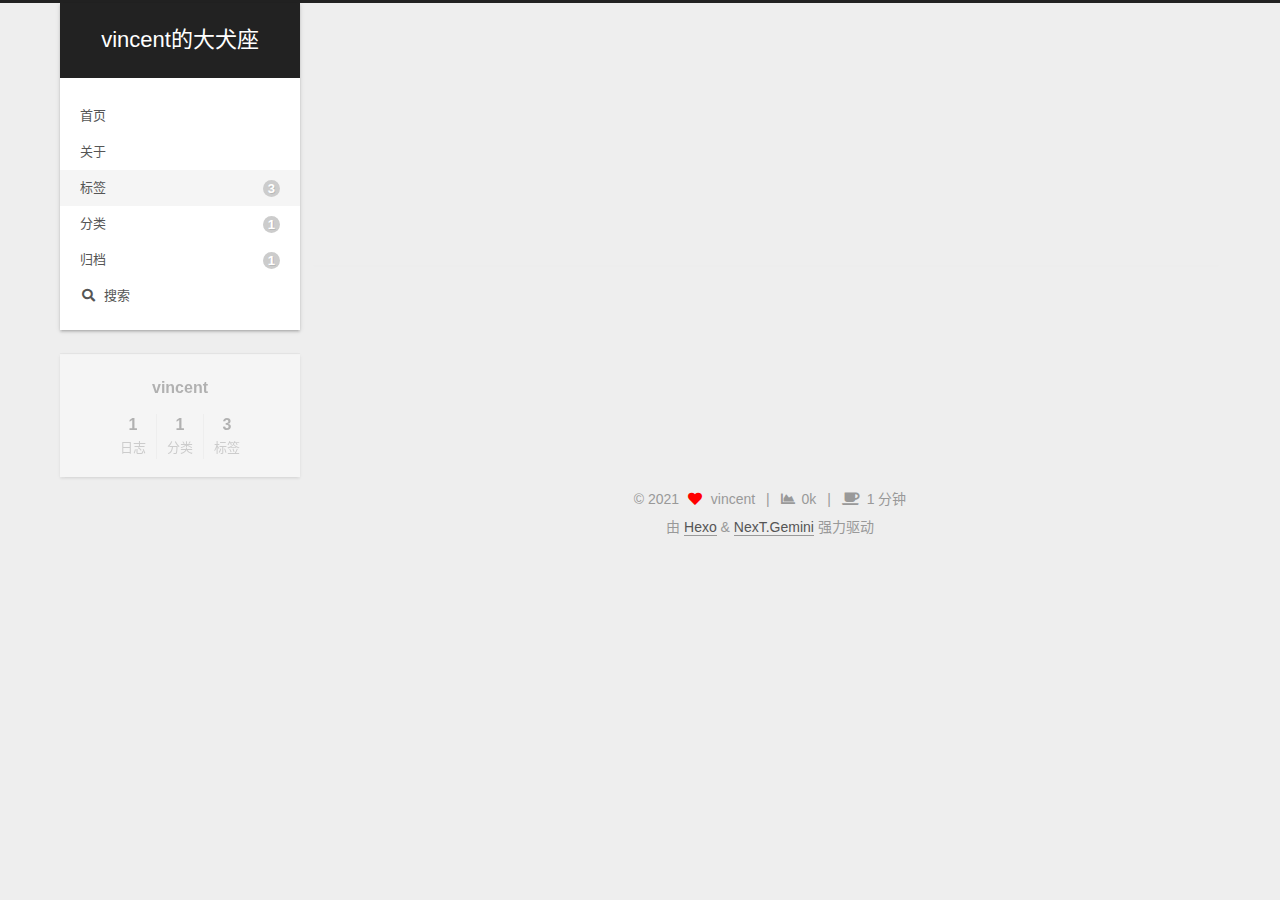
<file: tags/index.html>
<!DOCTYPE html>
<html lang="zh-CN">
<head>
  <meta charset="UTF-8">
<meta name="viewport" content="width=device-width, initial-scale=1, maximum-scale=2">
<meta name="theme-color" content="#222">
<meta name="generator" content="Hexo 5.4.0">
  <link rel="apple-touch-icon" sizes="180x180" href="/images/apple-touch-icon-next.png">
  <link rel="icon" type="image/png" sizes="32x32" href="/images/favicon-32x32-next.png">
  <link rel="icon" type="image/png" sizes="16x16" href="/images/favicon-16x16-next.png">
  <link rel="mask-icon" href="/images/logo.svg" color="#222">

<link rel="stylesheet" href="/css/main.css">


<link rel="stylesheet" href="/lib/font-awesome/css/all.min.css">

<script id="hexo-configurations">
    var NexT = window.NexT || {};
    var CONFIG = {"hostname":"leiguoqian.github.io","root":"/","scheme":"Gemini","version":"7.8.0","exturl":false,"sidebar":{"position":"left","display":"post","padding":18,"offset":12,"onmobile":false},"copycode":{"enable":false,"show_result":false,"style":null},"back2top":{"enable":true,"sidebar":false,"scrollpercent":false},"bookmark":{"enable":false,"color":"#222","save":"auto"},"fancybox":false,"mediumzoom":false,"lazyload":false,"pangu":false,"comments":{"style":"tabs","active":null,"storage":true,"lazyload":false,"nav":null},"algolia":{"hits":{"per_page":10},"labels":{"input_placeholder":"Search for Posts","hits_empty":"We didn't find any results for the search: ${query}","hits_stats":"${hits} results found in ${time} ms"}},"localsearch":{"enable":true,"trigger":"auto","top_n_per_article":1,"unescape":false,"preload":false},"motion":{"enable":true,"async":false,"transition":{"post_block":"fadeIn","post_header":"slideDownIn","post_body":"slideDownIn","coll_header":"slideLeftIn","sidebar":"slideUpIn"}},"path":"search.xml"};
  </script>

  <meta property="og:type" content="website">
<meta property="og:title" content="tags">
<meta property="og:url" content="http://leiguoqian.github.io/tags/index.html">
<meta property="og:site_name" content="vincent的大犬座">
<meta property="og:locale" content="zh_CN">
<meta property="article:published_time" content="2021-03-14T11:42:46.000Z">
<meta property="article:modified_time" content="2021-03-14T11:43:07.387Z">
<meta property="article:author" content="vincent">
<meta name="twitter:card" content="summary">

<link rel="canonical" href="http://leiguoqian.github.io/tags/">


<script id="page-configurations">
  // https://hexo.io/docs/variables.html
  CONFIG.page = {
    sidebar: "",
    isHome : false,
    isPost : false,
    lang   : 'zh-CN'
  };
</script>

  <title>tags | vincent的大犬座
</title>
  






  <noscript>
  <style>
  .use-motion .brand,
  .use-motion .menu-item,
  .sidebar-inner,
  .use-motion .post-block,
  .use-motion .pagination,
  .use-motion .comments,
  .use-motion .post-header,
  .use-motion .post-body,
  .use-motion .collection-header { opacity: initial; }

  .use-motion .site-title,
  .use-motion .site-subtitle {
    opacity: initial;
    top: initial;
  }

  .use-motion .logo-line-before i { left: initial; }
  .use-motion .logo-line-after i { right: initial; }
  </style>
</noscript>

</head>

<body itemscope itemtype="http://schema.org/WebPage">
  <div class="container use-motion">
    <div class="headband"></div>

    <header class="header" itemscope itemtype="http://schema.org/WPHeader">
      <div class="header-inner"><div class="site-brand-container">
  <div class="site-nav-toggle">
    <div class="toggle" aria-label="切换导航栏">
      <span class="toggle-line toggle-line-first"></span>
      <span class="toggle-line toggle-line-middle"></span>
      <span class="toggle-line toggle-line-last"></span>
    </div>
  </div>

  <div class="site-meta">

    <a href="/" class="brand" rel="start">
      <span class="logo-line-before"><i></i></span>
      <h1 class="site-title">vincent的大犬座</h1>
      <span class="logo-line-after"><i></i></span>
    </a>
  </div>

  <div class="site-nav-right">
    <div class="toggle popup-trigger">
        <i class="fa fa-search fa-fw fa-lg"></i>
    </div>
  </div>
</div>




<nav class="site-nav">
  <ul id="menu" class="main-menu menu">
        <li class="menu-item menu-item-home">

    <a href="/" rel="section"><i class="home fa-fw"></i>首页</a>

  </li>
        <li class="menu-item menu-item-about">

    <a href="/about/" rel="section"><i class="user fa-fw"></i>关于</a>

  </li>
        <li class="menu-item menu-item-tags">

    <a href="/tags/" rel="section"><i class="tags fa-fw"></i>标签<span class="badge">3</span></a>

  </li>
        <li class="menu-item menu-item-categories">

    <a href="/categories/" rel="section"><i class="th fa-fw"></i>分类<span class="badge">1</span></a>

  </li>
        <li class="menu-item menu-item-archives">

    <a href="/archives/" rel="section"><i class="archive fa-fw"></i>归档<span class="badge">1</span></a>

  </li>
      <li class="menu-item menu-item-search">
        <a role="button" class="popup-trigger"><i class="fa fa-search fa-fw"></i>搜索
        </a>
      </li>
  </ul>
</nav>



  <div class="search-pop-overlay">
    <div class="popup search-popup">
        <div class="search-header">
  <span class="search-icon">
    <i class="fa fa-search"></i>
  </span>
  <div class="search-input-container">
    <input autocomplete="off" autocapitalize="off"
           placeholder="搜索..." spellcheck="false"
           type="search" class="search-input">
  </div>
  <span class="popup-btn-close">
    <i class="fa fa-times-circle"></i>
  </span>
</div>
<div id="search-result">
  <div id="no-result">
    <i class="fa fa-spinner fa-pulse fa-5x fa-fw"></i>
  </div>
</div>

    </div>
  </div>

</div>
    </header>

    
  <div class="back-to-top">
    <i class="fa fa-arrow-up"></i>
    <span>0%</span>
  </div>


    <main class="main">
      <div class="main-inner">
        <div class="content-wrap">
          
  
  

          <div class="content page posts-expand">
            

    
    
    
    <div class="post-block" lang="zh-CN">
      <header class="post-header">

<h1 class="post-title" itemprop="name headline">tags
</h1>

<div class="post-meta">
  

</div>

</header>

      
      
      
      <div class="post-body">
          <div class="tag-cloud">
            <div class="tag-cloud-title">
              目前共计 3 个标签
            </div>
            <div class="tag-cloud-tags">
              <a href="/tags/jQuery/" style="font-size: 12px; color: #ccc">jQuery</a> <a href="/tags/%E8%A1%A8%E5%8D%95%E9%AA%8C%E8%AF%81/" style="font-size: 12px; color: #ccc">表单验证</a> <a href="/tags/%E8%A1%A8%E6%A0%BC/" style="font-size: 12px; color: #ccc">表格</a>
            </div>
          </div>
        
      </div>
      
      
      
    </div>
    

    
    
    


          </div>
          

<script>
  window.addEventListener('tabs:register', () => {
    let { activeClass } = CONFIG.comments;
    if (CONFIG.comments.storage) {
      activeClass = localStorage.getItem('comments_active') || activeClass;
    }
    if (activeClass) {
      let activeTab = document.querySelector(`a[href="#comment-${activeClass}"]`);
      if (activeTab) {
        activeTab.click();
      }
    }
  });
  if (CONFIG.comments.storage) {
    window.addEventListener('tabs:click', event => {
      if (!event.target.matches('.tabs-comment .tab-content .tab-pane')) return;
      let commentClass = event.target.classList[1];
      localStorage.setItem('comments_active', commentClass);
    });
  }
</script>

        </div>
          
  
  <div class="toggle sidebar-toggle">
    <span class="toggle-line toggle-line-first"></span>
    <span class="toggle-line toggle-line-middle"></span>
    <span class="toggle-line toggle-line-last"></span>
  </div>

  <aside class="sidebar">
    <div class="sidebar-inner">

      <ul class="sidebar-nav motion-element">
        <li class="sidebar-nav-toc">
          文章目录
        </li>
        <li class="sidebar-nav-overview">
          站点概览
        </li>
      </ul>

      <!--noindex-->
      <div class="post-toc-wrap sidebar-panel">
      </div>
      <!--/noindex-->

      <div class="site-overview-wrap sidebar-panel">
        <div class="site-author motion-element" itemprop="author" itemscope itemtype="http://schema.org/Person">
  <p class="site-author-name" itemprop="name">vincent</p>
  <div class="site-description" itemprop="description"></div>
</div>
<div class="site-state-wrap motion-element">
  <nav class="site-state">
      <div class="site-state-item site-state-posts">
          <a href="/archives/">
        
          <span class="site-state-item-count">1</span>
          <span class="site-state-item-name">日志</span>
        </a>
      </div>
      <div class="site-state-item site-state-categories">
            <a href="/categories/">
          
        <span class="site-state-item-count">1</span>
        <span class="site-state-item-name">分类</span></a>
      </div>
      <div class="site-state-item site-state-tags">
            <a href="/tags/">
          
        <span class="site-state-item-count">3</span>
        <span class="site-state-item-name">标签</span></a>
      </div>
  </nav>
</div>



      </div>

    </div>
  </aside>
  <div id="sidebar-dimmer"></div>


      </div>
    </main>

    <footer class="footer">
      <div class="footer-inner">
        

        

<div class="copyright">
  
  &copy; 
  <span itemprop="copyrightYear">2021</span>
  <span class="with-love">
    <i class="fa fa-heart"></i>
  </span>
  <span class="author" itemprop="copyrightHolder">vincent</span>
    <span class="post-meta-divider">|</span>
    <span class="post-meta-item-icon">
      <i class="fa fa-chart-area"></i>
    </span>
    <span title="站点总字数">0k</span>
    <span class="post-meta-divider">|</span>
    <span class="post-meta-item-icon">
      <i class="fa fa-coffee"></i>
    </span>
    <span title="站点阅读时长">1 分钟</span>
</div>
  <div class="powered-by">由 <a href="https://hexo.io/" class="theme-link" rel="noopener" target="_blank">Hexo</a> & <a href="https://theme-next.org/" class="theme-link" rel="noopener" target="_blank">NexT.Gemini</a> 强力驱动
  </div>

        








      </div>
    </footer>
  </div>

  
  <script src="/lib/anime.min.js"></script>
  <script src="/lib/velocity/velocity.min.js"></script>
  <script src="/lib/velocity/velocity.ui.min.js"></script>

<script src="/js/utils.js"></script>

<script src="/js/motion.js"></script>


<script src="/js/schemes/pisces.js"></script>


<script src="/js/next-boot.js"></script>




  




  
<script src="/js/local-search.js"></script>













  

  

</body>
<!-- 页面点击小红心 -->
<script type="text/javascript" src="/js/src/clicklove.js"></script>
</html>
</file>
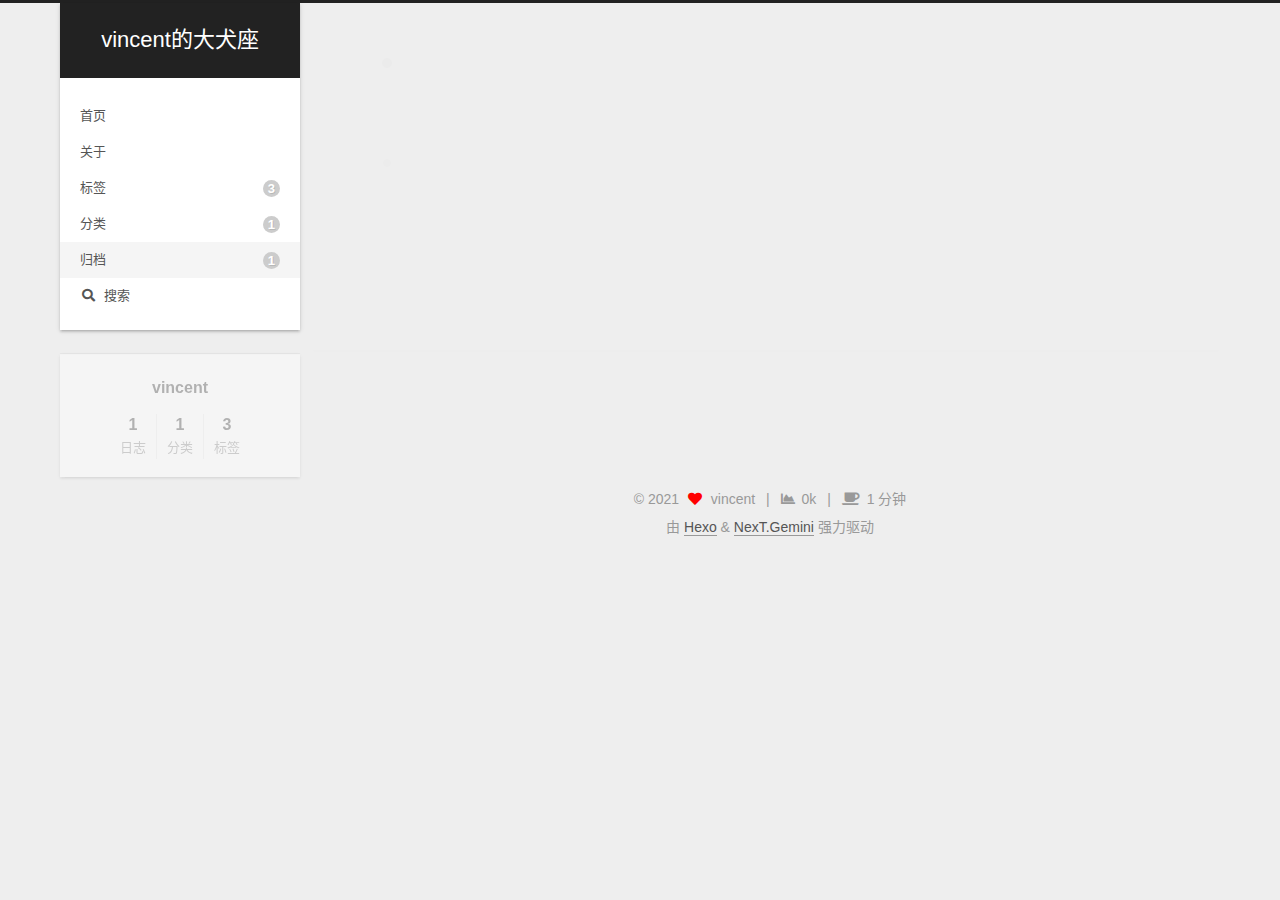
<file: archives/2021/index.html>
<!DOCTYPE html>
<html lang="zh-CN">
<head>
  <meta charset="UTF-8">
<meta name="viewport" content="width=device-width, initial-scale=1, maximum-scale=2">
<meta name="theme-color" content="#222">
<meta name="generator" content="Hexo 5.4.0">
  <link rel="apple-touch-icon" sizes="180x180" href="/images/apple-touch-icon-next.png">
  <link rel="icon" type="image/png" sizes="32x32" href="/images/favicon-32x32-next.png">
  <link rel="icon" type="image/png" sizes="16x16" href="/images/favicon-16x16-next.png">
  <link rel="mask-icon" href="/images/logo.svg" color="#222">

<link rel="stylesheet" href="/css/main.css">


<link rel="stylesheet" href="/lib/font-awesome/css/all.min.css">

<script id="hexo-configurations">
    var NexT = window.NexT || {};
    var CONFIG = {"hostname":"leiguoqian.github.io","root":"/","scheme":"Gemini","version":"7.8.0","exturl":false,"sidebar":{"position":"left","display":"post","padding":18,"offset":12,"onmobile":false},"copycode":{"enable":false,"show_result":false,"style":null},"back2top":{"enable":true,"sidebar":false,"scrollpercent":false},"bookmark":{"enable":false,"color":"#222","save":"auto"},"fancybox":false,"mediumzoom":false,"lazyload":false,"pangu":false,"comments":{"style":"tabs","active":null,"storage":true,"lazyload":false,"nav":null},"algolia":{"hits":{"per_page":10},"labels":{"input_placeholder":"Search for Posts","hits_empty":"We didn't find any results for the search: ${query}","hits_stats":"${hits} results found in ${time} ms"}},"localsearch":{"enable":true,"trigger":"auto","top_n_per_article":1,"unescape":false,"preload":false},"motion":{"enable":true,"async":false,"transition":{"post_block":"fadeIn","post_header":"slideDownIn","post_body":"slideDownIn","coll_header":"slideLeftIn","sidebar":"slideUpIn"}},"path":"search.xml"};
  </script>

  <meta property="og:type" content="website">
<meta property="og:title" content="vincent的大犬座">
<meta property="og:url" content="http://leiguoqian.github.io/archives/2021/index.html">
<meta property="og:site_name" content="vincent的大犬座">
<meta property="og:locale" content="zh_CN">
<meta property="article:author" content="vincent">
<meta name="twitter:card" content="summary">

<link rel="canonical" href="http://leiguoqian.github.io/archives/2021/">


<script id="page-configurations">
  // https://hexo.io/docs/variables.html
  CONFIG.page = {
    sidebar: "",
    isHome : false,
    isPost : false,
    lang   : 'zh-CN'
  };
</script>

  <title>归档 | vincent的大犬座</title>
  






  <noscript>
  <style>
  .use-motion .brand,
  .use-motion .menu-item,
  .sidebar-inner,
  .use-motion .post-block,
  .use-motion .pagination,
  .use-motion .comments,
  .use-motion .post-header,
  .use-motion .post-body,
  .use-motion .collection-header { opacity: initial; }

  .use-motion .site-title,
  .use-motion .site-subtitle {
    opacity: initial;
    top: initial;
  }

  .use-motion .logo-line-before i { left: initial; }
  .use-motion .logo-line-after i { right: initial; }
  </style>
</noscript>

</head>

<body itemscope itemtype="http://schema.org/WebPage">
  <div class="container use-motion">
    <div class="headband"></div>

    <header class="header" itemscope itemtype="http://schema.org/WPHeader">
      <div class="header-inner"><div class="site-brand-container">
  <div class="site-nav-toggle">
    <div class="toggle" aria-label="切换导航栏">
      <span class="toggle-line toggle-line-first"></span>
      <span class="toggle-line toggle-line-middle"></span>
      <span class="toggle-line toggle-line-last"></span>
    </div>
  </div>

  <div class="site-meta">

    <a href="/" class="brand" rel="start">
      <span class="logo-line-before"><i></i></span>
      <h1 class="site-title">vincent的大犬座</h1>
      <span class="logo-line-after"><i></i></span>
    </a>
  </div>

  <div class="site-nav-right">
    <div class="toggle popup-trigger">
        <i class="fa fa-search fa-fw fa-lg"></i>
    </div>
  </div>
</div>




<nav class="site-nav">
  <ul id="menu" class="main-menu menu">
        <li class="menu-item menu-item-home">

    <a href="/" rel="section"><i class="home fa-fw"></i>首页</a>

  </li>
        <li class="menu-item menu-item-about">

    <a href="/about/" rel="section"><i class="user fa-fw"></i>关于</a>

  </li>
        <li class="menu-item menu-item-tags">

    <a href="/tags/" rel="section"><i class="tags fa-fw"></i>标签<span class="badge">3</span></a>

  </li>
        <li class="menu-item menu-item-categories">

    <a href="/categories/" rel="section"><i class="th fa-fw"></i>分类<span class="badge">1</span></a>

  </li>
        <li class="menu-item menu-item-archives">

    <a href="/archives/" rel="section"><i class="archive fa-fw"></i>归档<span class="badge">1</span></a>

  </li>
      <li class="menu-item menu-item-search">
        <a role="button" class="popup-trigger"><i class="fa fa-search fa-fw"></i>搜索
        </a>
      </li>
  </ul>
</nav>



  <div class="search-pop-overlay">
    <div class="popup search-popup">
        <div class="search-header">
  <span class="search-icon">
    <i class="fa fa-search"></i>
  </span>
  <div class="search-input-container">
    <input autocomplete="off" autocapitalize="off"
           placeholder="搜索..." spellcheck="false"
           type="search" class="search-input">
  </div>
  <span class="popup-btn-close">
    <i class="fa fa-times-circle"></i>
  </span>
</div>
<div id="search-result">
  <div id="no-result">
    <i class="fa fa-spinner fa-pulse fa-5x fa-fw"></i>
  </div>
</div>

    </div>
  </div>

</div>
    </header>

    
  <div class="back-to-top">
    <i class="fa fa-arrow-up"></i>
    <span>0%</span>
  </div>


    <main class="main">
      <div class="main-inner">
        <div class="content-wrap">
          

          <div class="content archive">
            

  
  
  
  <div class="post-block">
    <div class="posts-collapse">
      <div class="collection-title">
        <span class="collection-header">嗯..! 目前共计 1 篇日志。 继续努力。</span>
      </div>

      
    <div class="collection-year">
      <span class="collection-header">2021</span>
    </div>

  <article itemscope itemtype="http://schema.org/Article">
    <header class="post-header">

      <div class="post-meta">
        <time itemprop="dateCreated"
              datetime="2021-05-26T12:12:57+08:00"
              content="2021-05-26">
          05-26
        </time>
      </div>

      <div class="post-title">
          <a class="post-title-link" href="/2021/05/26/hello-world/" itemprop="url">
            <span itemprop="name">Hello World</span>
          </a>
      </div>

    </header>
  </article>


    </div>
  </div>
  
  
  

  



          </div>
          

<script>
  window.addEventListener('tabs:register', () => {
    let { activeClass } = CONFIG.comments;
    if (CONFIG.comments.storage) {
      activeClass = localStorage.getItem('comments_active') || activeClass;
    }
    if (activeClass) {
      let activeTab = document.querySelector(`a[href="#comment-${activeClass}"]`);
      if (activeTab) {
        activeTab.click();
      }
    }
  });
  if (CONFIG.comments.storage) {
    window.addEventListener('tabs:click', event => {
      if (!event.target.matches('.tabs-comment .tab-content .tab-pane')) return;
      let commentClass = event.target.classList[1];
      localStorage.setItem('comments_active', commentClass);
    });
  }
</script>

        </div>
          
  
  <div class="toggle sidebar-toggle">
    <span class="toggle-line toggle-line-first"></span>
    <span class="toggle-line toggle-line-middle"></span>
    <span class="toggle-line toggle-line-last"></span>
  </div>

  <aside class="sidebar">
    <div class="sidebar-inner">

      <ul class="sidebar-nav motion-element">
        <li class="sidebar-nav-toc">
          文章目录
        </li>
        <li class="sidebar-nav-overview">
          站点概览
        </li>
      </ul>

      <!--noindex-->
      <div class="post-toc-wrap sidebar-panel">
      </div>
      <!--/noindex-->

      <div class="site-overview-wrap sidebar-panel">
        <div class="site-author motion-element" itemprop="author" itemscope itemtype="http://schema.org/Person">
  <p class="site-author-name" itemprop="name">vincent</p>
  <div class="site-description" itemprop="description"></div>
</div>
<div class="site-state-wrap motion-element">
  <nav class="site-state">
      <div class="site-state-item site-state-posts">
          <a href="/archives/">
        
          <span class="site-state-item-count">1</span>
          <span class="site-state-item-name">日志</span>
        </a>
      </div>
      <div class="site-state-item site-state-categories">
            <a href="/categories/">
          
        <span class="site-state-item-count">1</span>
        <span class="site-state-item-name">分类</span></a>
      </div>
      <div class="site-state-item site-state-tags">
            <a href="/tags/">
          
        <span class="site-state-item-count">3</span>
        <span class="site-state-item-name">标签</span></a>
      </div>
  </nav>
</div>



      </div>

    </div>
  </aside>
  <div id="sidebar-dimmer"></div>


      </div>
    </main>

    <footer class="footer">
      <div class="footer-inner">
        

        

<div class="copyright">
  
  &copy; 
  <span itemprop="copyrightYear">2021</span>
  <span class="with-love">
    <i class="fa fa-heart"></i>
  </span>
  <span class="author" itemprop="copyrightHolder">vincent</span>
    <span class="post-meta-divider">|</span>
    <span class="post-meta-item-icon">
      <i class="fa fa-chart-area"></i>
    </span>
    <span title="站点总字数">0k</span>
    <span class="post-meta-divider">|</span>
    <span class="post-meta-item-icon">
      <i class="fa fa-coffee"></i>
    </span>
    <span title="站点阅读时长">1 分钟</span>
</div>
  <div class="powered-by">由 <a href="https://hexo.io/" class="theme-link" rel="noopener" target="_blank">Hexo</a> & <a href="https://theme-next.org/" class="theme-link" rel="noopener" target="_blank">NexT.Gemini</a> 强力驱动
  </div>

        








      </div>
    </footer>
  </div>

  
  <script src="/lib/anime.min.js"></script>
  <script src="/lib/velocity/velocity.min.js"></script>
  <script src="/lib/velocity/velocity.ui.min.js"></script>

<script src="/js/utils.js"></script>

<script src="/js/motion.js"></script>


<script src="/js/schemes/pisces.js"></script>


<script src="/js/next-boot.js"></script>




  




  
<script src="/js/local-search.js"></script>













  

  

</body>
<!-- 页面点击小红心 -->
<script type="text/javascript" src="/js/src/clicklove.js"></script>
</html>
</file>
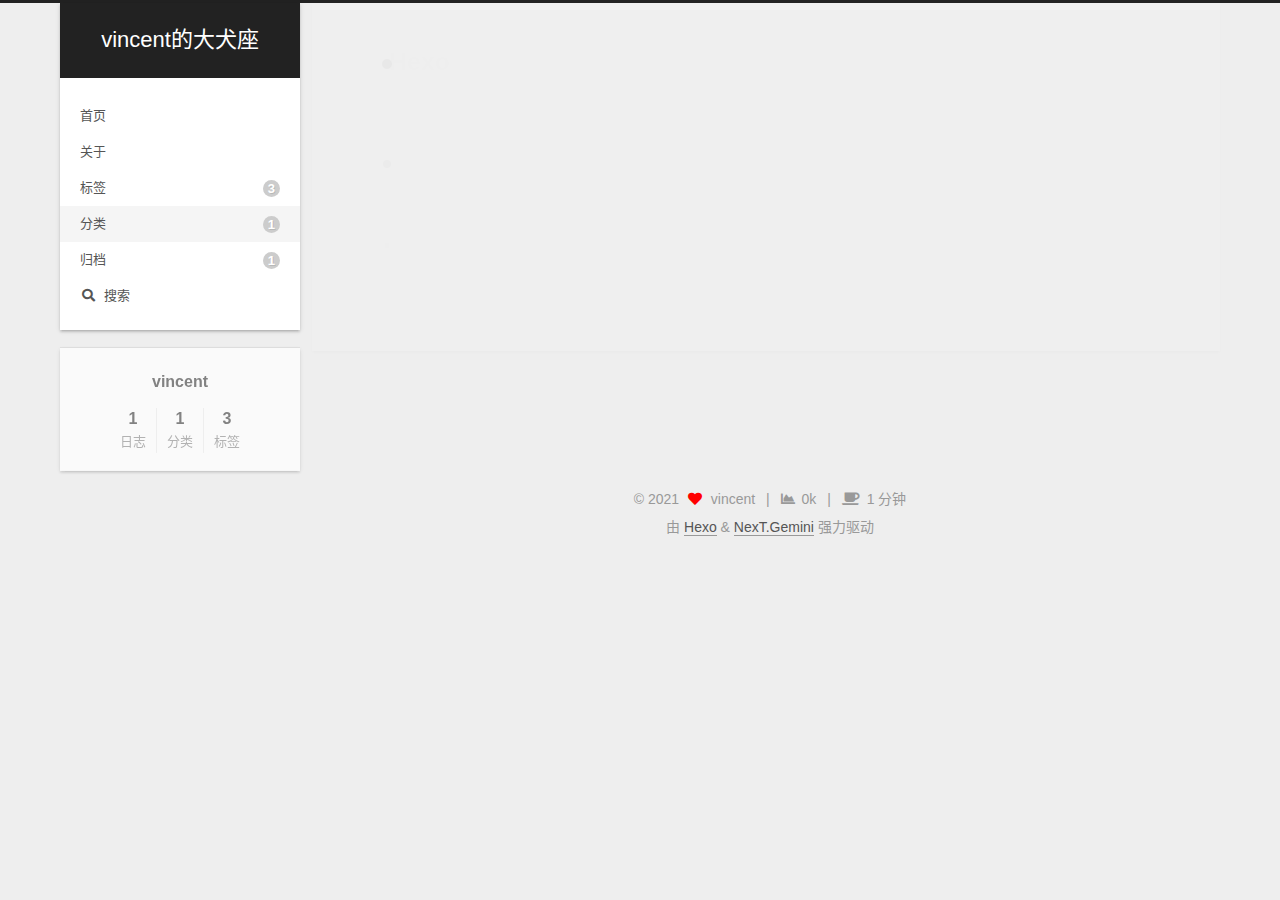
<file: categories/Hexo/index.html>
<!DOCTYPE html>
<html lang="zh-CN">
<head>
  <meta charset="UTF-8">
<meta name="viewport" content="width=device-width, initial-scale=1, maximum-scale=2">
<meta name="theme-color" content="#222">
<meta name="generator" content="Hexo 5.4.0">
  <link rel="apple-touch-icon" sizes="180x180" href="/images/apple-touch-icon-next.png">
  <link rel="icon" type="image/png" sizes="32x32" href="/images/favicon-32x32-next.png">
  <link rel="icon" type="image/png" sizes="16x16" href="/images/favicon-16x16-next.png">
  <link rel="mask-icon" href="/images/logo.svg" color="#222">

<link rel="stylesheet" href="/css/main.css">


<link rel="stylesheet" href="/lib/font-awesome/css/all.min.css">

<script id="hexo-configurations">
    var NexT = window.NexT || {};
    var CONFIG = {"hostname":"leiguoqian.github.io","root":"/","scheme":"Gemini","version":"7.8.0","exturl":false,"sidebar":{"position":"left","display":"post","padding":18,"offset":12,"onmobile":false},"copycode":{"enable":false,"show_result":false,"style":null},"back2top":{"enable":true,"sidebar":false,"scrollpercent":false},"bookmark":{"enable":false,"color":"#222","save":"auto"},"fancybox":false,"mediumzoom":false,"lazyload":false,"pangu":false,"comments":{"style":"tabs","active":null,"storage":true,"lazyload":false,"nav":null},"algolia":{"hits":{"per_page":10},"labels":{"input_placeholder":"Search for Posts","hits_empty":"We didn't find any results for the search: ${query}","hits_stats":"${hits} results found in ${time} ms"}},"localsearch":{"enable":true,"trigger":"auto","top_n_per_article":1,"unescape":false,"preload":false},"motion":{"enable":true,"async":false,"transition":{"post_block":"fadeIn","post_header":"slideDownIn","post_body":"slideDownIn","coll_header":"slideLeftIn","sidebar":"slideUpIn"}},"path":"search.xml"};
  </script>

  <meta property="og:type" content="website">
<meta property="og:title" content="vincent的大犬座">
<meta property="og:url" content="http://leiguoqian.github.io/categories/Hexo/index.html">
<meta property="og:site_name" content="vincent的大犬座">
<meta property="og:locale" content="zh_CN">
<meta property="article:author" content="vincent">
<meta name="twitter:card" content="summary">

<link rel="canonical" href="http://leiguoqian.github.io/categories/Hexo/">


<script id="page-configurations">
  // https://hexo.io/docs/variables.html
  CONFIG.page = {
    sidebar: "",
    isHome : false,
    isPost : false,
    lang   : 'zh-CN'
  };
</script>

  <title>分类: Hexo | vincent的大犬座</title>
  






  <noscript>
  <style>
  .use-motion .brand,
  .use-motion .menu-item,
  .sidebar-inner,
  .use-motion .post-block,
  .use-motion .pagination,
  .use-motion .comments,
  .use-motion .post-header,
  .use-motion .post-body,
  .use-motion .collection-header { opacity: initial; }

  .use-motion .site-title,
  .use-motion .site-subtitle {
    opacity: initial;
    top: initial;
  }

  .use-motion .logo-line-before i { left: initial; }
  .use-motion .logo-line-after i { right: initial; }
  </style>
</noscript>

</head>

<body itemscope itemtype="http://schema.org/WebPage">
  <div class="container use-motion">
    <div class="headband"></div>

    <header class="header" itemscope itemtype="http://schema.org/WPHeader">
      <div class="header-inner"><div class="site-brand-container">
  <div class="site-nav-toggle">
    <div class="toggle" aria-label="切换导航栏">
      <span class="toggle-line toggle-line-first"></span>
      <span class="toggle-line toggle-line-middle"></span>
      <span class="toggle-line toggle-line-last"></span>
    </div>
  </div>

  <div class="site-meta">

    <a href="/" class="brand" rel="start">
      <span class="logo-line-before"><i></i></span>
      <h1 class="site-title">vincent的大犬座</h1>
      <span class="logo-line-after"><i></i></span>
    </a>
  </div>

  <div class="site-nav-right">
    <div class="toggle popup-trigger">
        <i class="fa fa-search fa-fw fa-lg"></i>
    </div>
  </div>
</div>




<nav class="site-nav">
  <ul id="menu" class="main-menu menu">
        <li class="menu-item menu-item-home">

    <a href="/" rel="section"><i class="home fa-fw"></i>首页</a>

  </li>
        <li class="menu-item menu-item-about">

    <a href="/about/" rel="section"><i class="user fa-fw"></i>关于</a>

  </li>
        <li class="menu-item menu-item-tags">

    <a href="/tags/" rel="section"><i class="tags fa-fw"></i>标签<span class="badge">3</span></a>

  </li>
        <li class="menu-item menu-item-categories">

    <a href="/categories/" rel="section"><i class="th fa-fw"></i>分类<span class="badge">1</span></a>

  </li>
        <li class="menu-item menu-item-archives">

    <a href="/archives/" rel="section"><i class="archive fa-fw"></i>归档<span class="badge">1</span></a>

  </li>
      <li class="menu-item menu-item-search">
        <a role="button" class="popup-trigger"><i class="fa fa-search fa-fw"></i>搜索
        </a>
      </li>
  </ul>
</nav>



  <div class="search-pop-overlay">
    <div class="popup search-popup">
        <div class="search-header">
  <span class="search-icon">
    <i class="fa fa-search"></i>
  </span>
  <div class="search-input-container">
    <input autocomplete="off" autocapitalize="off"
           placeholder="搜索..." spellcheck="false"
           type="search" class="search-input">
  </div>
  <span class="popup-btn-close">
    <i class="fa fa-times-circle"></i>
  </span>
</div>
<div id="search-result">
  <div id="no-result">
    <i class="fa fa-spinner fa-pulse fa-5x fa-fw"></i>
  </div>
</div>

    </div>
  </div>

</div>
    </header>

    
  <div class="back-to-top">
    <i class="fa fa-arrow-up"></i>
    <span>0%</span>
  </div>


    <main class="main">
      <div class="main-inner">
        <div class="content-wrap">
          

          <div class="content category">
            

  
  
  
  <div class="post-block">
    <div class="posts-collapse">
      <div class="collection-title">
        <h2 class="collection-header">Hexo
          <small>分类</small>
        </h2>
      </div>

      
    <div class="collection-year">
      <span class="collection-header">2021</span>
    </div>

  <article itemscope itemtype="http://schema.org/Article">
    <header class="post-header">

      <div class="post-meta">
        <time itemprop="dateCreated"
              datetime="2021-05-26T12:12:57+08:00"
              content="2021-05-26">
          05-26
        </time>
      </div>

      <div class="post-title">
          <a class="post-title-link" href="/2021/05/26/hello-world/" itemprop="url">
            <span itemprop="name">Hello World</span>
          </a>
      </div>

    </header>
  </article>

    </div>
  </div>
  
  
  

  



          </div>
          

<script>
  window.addEventListener('tabs:register', () => {
    let { activeClass } = CONFIG.comments;
    if (CONFIG.comments.storage) {
      activeClass = localStorage.getItem('comments_active') || activeClass;
    }
    if (activeClass) {
      let activeTab = document.querySelector(`a[href="#comment-${activeClass}"]`);
      if (activeTab) {
        activeTab.click();
      }
    }
  });
  if (CONFIG.comments.storage) {
    window.addEventListener('tabs:click', event => {
      if (!event.target.matches('.tabs-comment .tab-content .tab-pane')) return;
      let commentClass = event.target.classList[1];
      localStorage.setItem('comments_active', commentClass);
    });
  }
</script>

        </div>
          
  
  <div class="toggle sidebar-toggle">
    <span class="toggle-line toggle-line-first"></span>
    <span class="toggle-line toggle-line-middle"></span>
    <span class="toggle-line toggle-line-last"></span>
  </div>

  <aside class="sidebar">
    <div class="sidebar-inner">

      <ul class="sidebar-nav motion-element">
        <li class="sidebar-nav-toc">
          文章目录
        </li>
        <li class="sidebar-nav-overview">
          站点概览
        </li>
      </ul>

      <!--noindex-->
      <div class="post-toc-wrap sidebar-panel">
      </div>
      <!--/noindex-->

      <div class="site-overview-wrap sidebar-panel">
        <div class="site-author motion-element" itemprop="author" itemscope itemtype="http://schema.org/Person">
  <p class="site-author-name" itemprop="name">vincent</p>
  <div class="site-description" itemprop="description"></div>
</div>
<div class="site-state-wrap motion-element">
  <nav class="site-state">
      <div class="site-state-item site-state-posts">
          <a href="/archives/">
        
          <span class="site-state-item-count">1</span>
          <span class="site-state-item-name">日志</span>
        </a>
      </div>
      <div class="site-state-item site-state-categories">
            <a href="/categories/">
          
        <span class="site-state-item-count">1</span>
        <span class="site-state-item-name">分类</span></a>
      </div>
      <div class="site-state-item site-state-tags">
            <a href="/tags/">
          
        <span class="site-state-item-count">3</span>
        <span class="site-state-item-name">标签</span></a>
      </div>
  </nav>
</div>



      </div>

    </div>
  </aside>
  <div id="sidebar-dimmer"></div>


      </div>
    </main>

    <footer class="footer">
      <div class="footer-inner">
        

        

<div class="copyright">
  
  &copy; 
  <span itemprop="copyrightYear">2021</span>
  <span class="with-love">
    <i class="fa fa-heart"></i>
  </span>
  <span class="author" itemprop="copyrightHolder">vincent</span>
    <span class="post-meta-divider">|</span>
    <span class="post-meta-item-icon">
      <i class="fa fa-chart-area"></i>
    </span>
    <span title="站点总字数">0k</span>
    <span class="post-meta-divider">|</span>
    <span class="post-meta-item-icon">
      <i class="fa fa-coffee"></i>
    </span>
    <span title="站点阅读时长">1 分钟</span>
</div>
  <div class="powered-by">由 <a href="https://hexo.io/" class="theme-link" rel="noopener" target="_blank">Hexo</a> & <a href="https://theme-next.org/" class="theme-link" rel="noopener" target="_blank">NexT.Gemini</a> 强力驱动
  </div>

        








      </div>
    </footer>
  </div>

  
  <script src="/lib/anime.min.js"></script>
  <script src="/lib/velocity/velocity.min.js"></script>
  <script src="/lib/velocity/velocity.ui.min.js"></script>

<script src="/js/utils.js"></script>

<script src="/js/motion.js"></script>


<script src="/js/schemes/pisces.js"></script>


<script src="/js/next-boot.js"></script>




  




  
<script src="/js/local-search.js"></script>













  

  

</body>
<!-- 页面点击小红心 -->
<script type="text/javascript" src="/js/src/clicklove.js"></script>
</html>
</file>
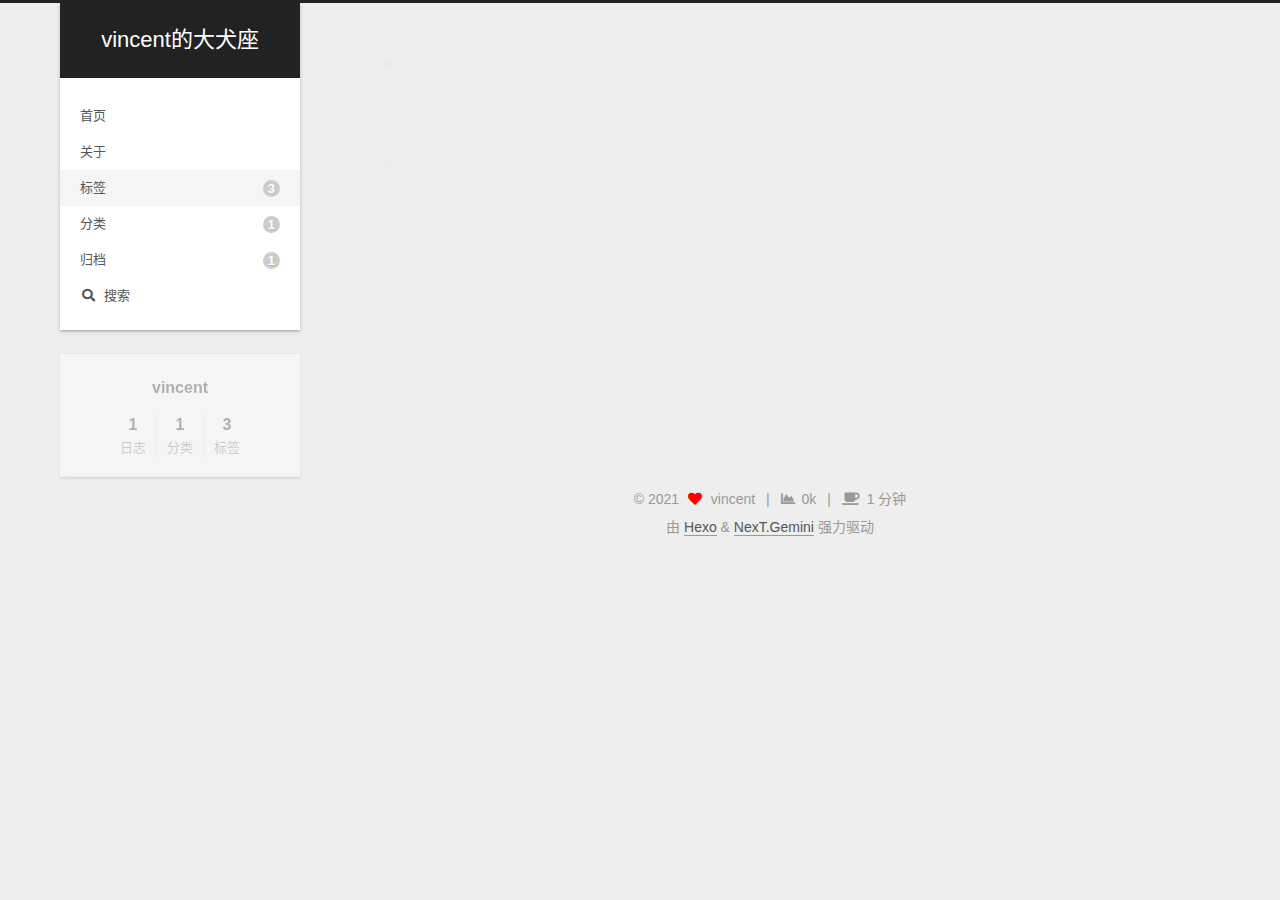
<file: tags/jQuery/index.html>
<!DOCTYPE html>
<html lang="zh-CN">
<head>
  <meta charset="UTF-8">
<meta name="viewport" content="width=device-width, initial-scale=1, maximum-scale=2">
<meta name="theme-color" content="#222">
<meta name="generator" content="Hexo 5.4.0">
  <link rel="apple-touch-icon" sizes="180x180" href="/images/apple-touch-icon-next.png">
  <link rel="icon" type="image/png" sizes="32x32" href="/images/favicon-32x32-next.png">
  <link rel="icon" type="image/png" sizes="16x16" href="/images/favicon-16x16-next.png">
  <link rel="mask-icon" href="/images/logo.svg" color="#222">

<link rel="stylesheet" href="/css/main.css">


<link rel="stylesheet" href="/lib/font-awesome/css/all.min.css">

<script id="hexo-configurations">
    var NexT = window.NexT || {};
    var CONFIG = {"hostname":"leiguoqian.github.io","root":"/","scheme":"Gemini","version":"7.8.0","exturl":false,"sidebar":{"position":"left","display":"post","padding":18,"offset":12,"onmobile":false},"copycode":{"enable":false,"show_result":false,"style":null},"back2top":{"enable":true,"sidebar":false,"scrollpercent":false},"bookmark":{"enable":false,"color":"#222","save":"auto"},"fancybox":false,"mediumzoom":false,"lazyload":false,"pangu":false,"comments":{"style":"tabs","active":null,"storage":true,"lazyload":false,"nav":null},"algolia":{"hits":{"per_page":10},"labels":{"input_placeholder":"Search for Posts","hits_empty":"We didn't find any results for the search: ${query}","hits_stats":"${hits} results found in ${time} ms"}},"localsearch":{"enable":true,"trigger":"auto","top_n_per_article":1,"unescape":false,"preload":false},"motion":{"enable":true,"async":false,"transition":{"post_block":"fadeIn","post_header":"slideDownIn","post_body":"slideDownIn","coll_header":"slideLeftIn","sidebar":"slideUpIn"}},"path":"search.xml"};
  </script>

  <meta property="og:type" content="website">
<meta property="og:title" content="vincent的大犬座">
<meta property="og:url" content="http://leiguoqian.github.io/tags/jQuery/index.html">
<meta property="og:site_name" content="vincent的大犬座">
<meta property="og:locale" content="zh_CN">
<meta property="article:author" content="vincent">
<meta name="twitter:card" content="summary">

<link rel="canonical" href="http://leiguoqian.github.io/tags/jQuery/">


<script id="page-configurations">
  // https://hexo.io/docs/variables.html
  CONFIG.page = {
    sidebar: "",
    isHome : false,
    isPost : false,
    lang   : 'zh-CN'
  };
</script>

  <title>标签: jQuery | vincent的大犬座</title>
  






  <noscript>
  <style>
  .use-motion .brand,
  .use-motion .menu-item,
  .sidebar-inner,
  .use-motion .post-block,
  .use-motion .pagination,
  .use-motion .comments,
  .use-motion .post-header,
  .use-motion .post-body,
  .use-motion .collection-header { opacity: initial; }

  .use-motion .site-title,
  .use-motion .site-subtitle {
    opacity: initial;
    top: initial;
  }

  .use-motion .logo-line-before i { left: initial; }
  .use-motion .logo-line-after i { right: initial; }
  </style>
</noscript>

</head>

<body itemscope itemtype="http://schema.org/WebPage">
  <div class="container use-motion">
    <div class="headband"></div>

    <header class="header" itemscope itemtype="http://schema.org/WPHeader">
      <div class="header-inner"><div class="site-brand-container">
  <div class="site-nav-toggle">
    <div class="toggle" aria-label="切换导航栏">
      <span class="toggle-line toggle-line-first"></span>
      <span class="toggle-line toggle-line-middle"></span>
      <span class="toggle-line toggle-line-last"></span>
    </div>
  </div>

  <div class="site-meta">

    <a href="/" class="brand" rel="start">
      <span class="logo-line-before"><i></i></span>
      <h1 class="site-title">vincent的大犬座</h1>
      <span class="logo-line-after"><i></i></span>
    </a>
  </div>

  <div class="site-nav-right">
    <div class="toggle popup-trigger">
        <i class="fa fa-search fa-fw fa-lg"></i>
    </div>
  </div>
</div>




<nav class="site-nav">
  <ul id="menu" class="main-menu menu">
        <li class="menu-item menu-item-home">

    <a href="/" rel="section"><i class="home fa-fw"></i>首页</a>

  </li>
        <li class="menu-item menu-item-about">

    <a href="/about/" rel="section"><i class="user fa-fw"></i>关于</a>

  </li>
        <li class="menu-item menu-item-tags">

    <a href="/tags/" rel="section"><i class="tags fa-fw"></i>标签<span class="badge">3</span></a>

  </li>
        <li class="menu-item menu-item-categories">

    <a href="/categories/" rel="section"><i class="th fa-fw"></i>分类<span class="badge">1</span></a>

  </li>
        <li class="menu-item menu-item-archives">

    <a href="/archives/" rel="section"><i class="archive fa-fw"></i>归档<span class="badge">1</span></a>

  </li>
      <li class="menu-item menu-item-search">
        <a role="button" class="popup-trigger"><i class="fa fa-search fa-fw"></i>搜索
        </a>
      </li>
  </ul>
</nav>



  <div class="search-pop-overlay">
    <div class="popup search-popup">
        <div class="search-header">
  <span class="search-icon">
    <i class="fa fa-search"></i>
  </span>
  <div class="search-input-container">
    <input autocomplete="off" autocapitalize="off"
           placeholder="搜索..." spellcheck="false"
           type="search" class="search-input">
  </div>
  <span class="popup-btn-close">
    <i class="fa fa-times-circle"></i>
  </span>
</div>
<div id="search-result">
  <div id="no-result">
    <i class="fa fa-spinner fa-pulse fa-5x fa-fw"></i>
  </div>
</div>

    </div>
  </div>

</div>
    </header>

    
  <div class="back-to-top">
    <i class="fa fa-arrow-up"></i>
    <span>0%</span>
  </div>


    <main class="main">
      <div class="main-inner">
        <div class="content-wrap">
          

          <div class="content tag">
            

  
  
  
  <div class="post-block">
    <div class="posts-collapse">
      <div class="collection-title">
        <h2 class="collection-header">jQuery
          <small>标签</small>
        </h2>
      </div>

      
    <div class="collection-year">
      <span class="collection-header">2021</span>
    </div>

  <article itemscope itemtype="http://schema.org/Article">
    <header class="post-header">

      <div class="post-meta">
        <time itemprop="dateCreated"
              datetime="2021-05-26T12:12:57+08:00"
              content="2021-05-26">
          05-26
        </time>
      </div>

      <div class="post-title">
          <a class="post-title-link" href="/2021/05/26/hello-world/" itemprop="url">
            <span itemprop="name">Hello World</span>
          </a>
      </div>

    </header>
  </article>

    </div>
  </div>
  
  
  

  



          </div>
          

<script>
  window.addEventListener('tabs:register', () => {
    let { activeClass } = CONFIG.comments;
    if (CONFIG.comments.storage) {
      activeClass = localStorage.getItem('comments_active') || activeClass;
    }
    if (activeClass) {
      let activeTab = document.querySelector(`a[href="#comment-${activeClass}"]`);
      if (activeTab) {
        activeTab.click();
      }
    }
  });
  if (CONFIG.comments.storage) {
    window.addEventListener('tabs:click', event => {
      if (!event.target.matches('.tabs-comment .tab-content .tab-pane')) return;
      let commentClass = event.target.classList[1];
      localStorage.setItem('comments_active', commentClass);
    });
  }
</script>

        </div>
          
  
  <div class="toggle sidebar-toggle">
    <span class="toggle-line toggle-line-first"></span>
    <span class="toggle-line toggle-line-middle"></span>
    <span class="toggle-line toggle-line-last"></span>
  </div>

  <aside class="sidebar">
    <div class="sidebar-inner">

      <ul class="sidebar-nav motion-element">
        <li class="sidebar-nav-toc">
          文章目录
        </li>
        <li class="sidebar-nav-overview">
          站点概览
        </li>
      </ul>

      <!--noindex-->
      <div class="post-toc-wrap sidebar-panel">
      </div>
      <!--/noindex-->

      <div class="site-overview-wrap sidebar-panel">
        <div class="site-author motion-element" itemprop="author" itemscope itemtype="http://schema.org/Person">
  <p class="site-author-name" itemprop="name">vincent</p>
  <div class="site-description" itemprop="description"></div>
</div>
<div class="site-state-wrap motion-element">
  <nav class="site-state">
      <div class="site-state-item site-state-posts">
          <a href="/archives/">
        
          <span class="site-state-item-count">1</span>
          <span class="site-state-item-name">日志</span>
        </a>
      </div>
      <div class="site-state-item site-state-categories">
            <a href="/categories/">
          
        <span class="site-state-item-count">1</span>
        <span class="site-state-item-name">分类</span></a>
      </div>
      <div class="site-state-item site-state-tags">
            <a href="/tags/">
          
        <span class="site-state-item-count">3</span>
        <span class="site-state-item-name">标签</span></a>
      </div>
  </nav>
</div>



      </div>

    </div>
  </aside>
  <div id="sidebar-dimmer"></div>


      </div>
    </main>

    <footer class="footer">
      <div class="footer-inner">
        

        

<div class="copyright">
  
  &copy; 
  <span itemprop="copyrightYear">2021</span>
  <span class="with-love">
    <i class="fa fa-heart"></i>
  </span>
  <span class="author" itemprop="copyrightHolder">vincent</span>
    <span class="post-meta-divider">|</span>
    <span class="post-meta-item-icon">
      <i class="fa fa-chart-area"></i>
    </span>
    <span title="站点总字数">0k</span>
    <span class="post-meta-divider">|</span>
    <span class="post-meta-item-icon">
      <i class="fa fa-coffee"></i>
    </span>
    <span title="站点阅读时长">1 分钟</span>
</div>
  <div class="powered-by">由 <a href="https://hexo.io/" class="theme-link" rel="noopener" target="_blank">Hexo</a> & <a href="https://theme-next.org/" class="theme-link" rel="noopener" target="_blank">NexT.Gemini</a> 强力驱动
  </div>

        








      </div>
    </footer>
  </div>

  
  <script src="/lib/anime.min.js"></script>
  <script src="/lib/velocity/velocity.min.js"></script>
  <script src="/lib/velocity/velocity.ui.min.js"></script>

<script src="/js/utils.js"></script>

<script src="/js/motion.js"></script>


<script src="/js/schemes/pisces.js"></script>


<script src="/js/next-boot.js"></script>




  




  
<script src="/js/local-search.js"></script>













  

  

</body>
<!-- 页面点击小红心 -->
<script type="text/javascript" src="/js/src/clicklove.js"></script>
</html>
</file>
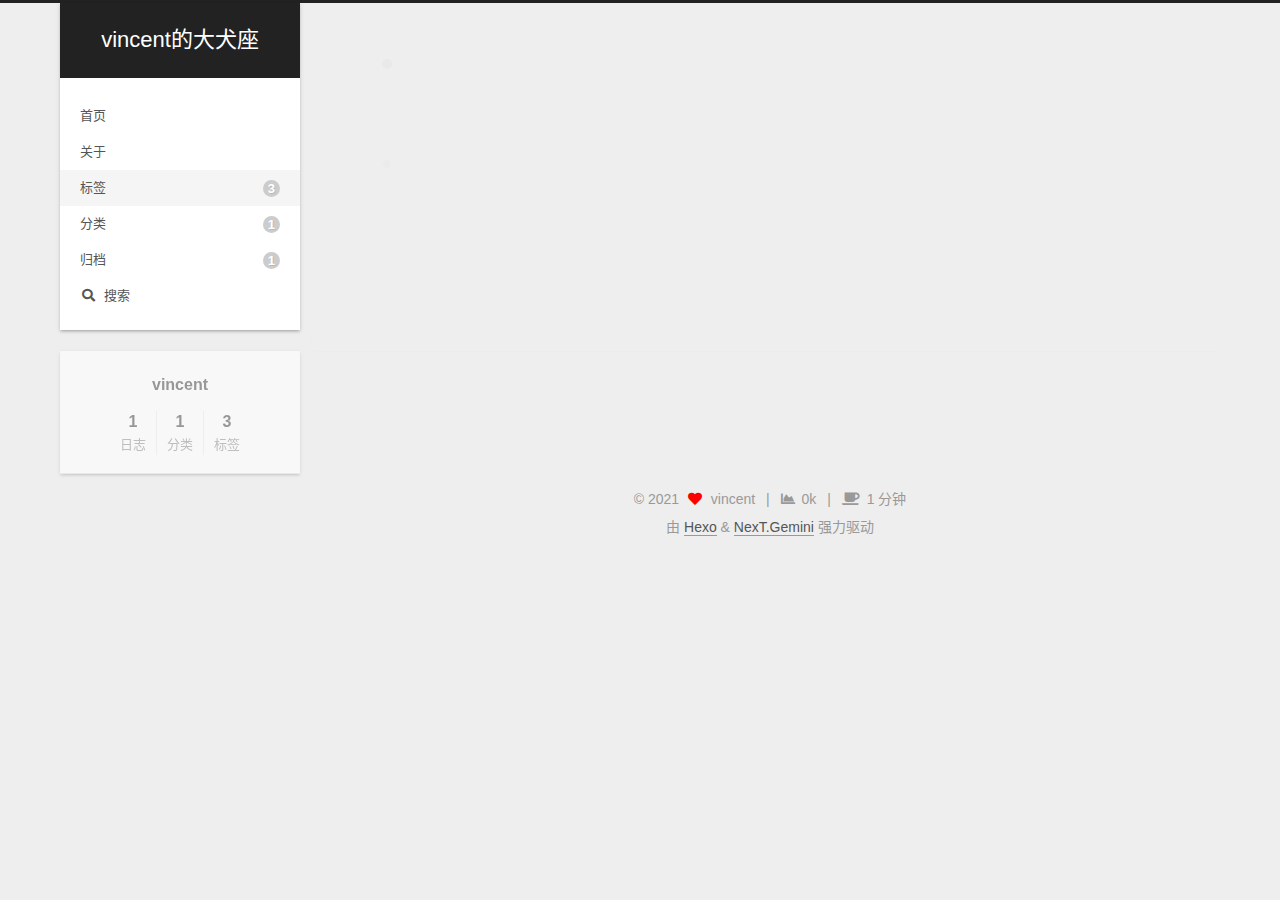
<file: tags/表单验证/index.html>
<!DOCTYPE html>
<html lang="zh-CN">
<head>
  <meta charset="UTF-8">
<meta name="viewport" content="width=device-width, initial-scale=1, maximum-scale=2">
<meta name="theme-color" content="#222">
<meta name="generator" content="Hexo 5.4.0">
  <link rel="apple-touch-icon" sizes="180x180" href="/images/apple-touch-icon-next.png">
  <link rel="icon" type="image/png" sizes="32x32" href="/images/favicon-32x32-next.png">
  <link rel="icon" type="image/png" sizes="16x16" href="/images/favicon-16x16-next.png">
  <link rel="mask-icon" href="/images/logo.svg" color="#222">

<link rel="stylesheet" href="/css/main.css">


<link rel="stylesheet" href="/lib/font-awesome/css/all.min.css">

<script id="hexo-configurations">
    var NexT = window.NexT || {};
    var CONFIG = {"hostname":"leiguoqian.github.io","root":"/","scheme":"Gemini","version":"7.8.0","exturl":false,"sidebar":{"position":"left","display":"post","padding":18,"offset":12,"onmobile":false},"copycode":{"enable":false,"show_result":false,"style":null},"back2top":{"enable":true,"sidebar":false,"scrollpercent":false},"bookmark":{"enable":false,"color":"#222","save":"auto"},"fancybox":false,"mediumzoom":false,"lazyload":false,"pangu":false,"comments":{"style":"tabs","active":null,"storage":true,"lazyload":false,"nav":null},"algolia":{"hits":{"per_page":10},"labels":{"input_placeholder":"Search for Posts","hits_empty":"We didn't find any results for the search: ${query}","hits_stats":"${hits} results found in ${time} ms"}},"localsearch":{"enable":true,"trigger":"auto","top_n_per_article":1,"unescape":false,"preload":false},"motion":{"enable":true,"async":false,"transition":{"post_block":"fadeIn","post_header":"slideDownIn","post_body":"slideDownIn","coll_header":"slideLeftIn","sidebar":"slideUpIn"}},"path":"search.xml"};
  </script>

  <meta property="og:type" content="website">
<meta property="og:title" content="vincent的大犬座">
<meta property="og:url" content="http://leiguoqian.github.io/tags/%E8%A1%A8%E5%8D%95%E9%AA%8C%E8%AF%81/index.html">
<meta property="og:site_name" content="vincent的大犬座">
<meta property="og:locale" content="zh_CN">
<meta property="article:author" content="vincent">
<meta name="twitter:card" content="summary">

<link rel="canonical" href="http://leiguoqian.github.io/tags/%E8%A1%A8%E5%8D%95%E9%AA%8C%E8%AF%81/">


<script id="page-configurations">
  // https://hexo.io/docs/variables.html
  CONFIG.page = {
    sidebar: "",
    isHome : false,
    isPost : false,
    lang   : 'zh-CN'
  };
</script>

  <title>标签: 表单验证 | vincent的大犬座</title>
  






  <noscript>
  <style>
  .use-motion .brand,
  .use-motion .menu-item,
  .sidebar-inner,
  .use-motion .post-block,
  .use-motion .pagination,
  .use-motion .comments,
  .use-motion .post-header,
  .use-motion .post-body,
  .use-motion .collection-header { opacity: initial; }

  .use-motion .site-title,
  .use-motion .site-subtitle {
    opacity: initial;
    top: initial;
  }

  .use-motion .logo-line-before i { left: initial; }
  .use-motion .logo-line-after i { right: initial; }
  </style>
</noscript>

</head>

<body itemscope itemtype="http://schema.org/WebPage">
  <div class="container use-motion">
    <div class="headband"></div>

    <header class="header" itemscope itemtype="http://schema.org/WPHeader">
      <div class="header-inner"><div class="site-brand-container">
  <div class="site-nav-toggle">
    <div class="toggle" aria-label="切换导航栏">
      <span class="toggle-line toggle-line-first"></span>
      <span class="toggle-line toggle-line-middle"></span>
      <span class="toggle-line toggle-line-last"></span>
    </div>
  </div>

  <div class="site-meta">

    <a href="/" class="brand" rel="start">
      <span class="logo-line-before"><i></i></span>
      <h1 class="site-title">vincent的大犬座</h1>
      <span class="logo-line-after"><i></i></span>
    </a>
  </div>

  <div class="site-nav-right">
    <div class="toggle popup-trigger">
        <i class="fa fa-search fa-fw fa-lg"></i>
    </div>
  </div>
</div>




<nav class="site-nav">
  <ul id="menu" class="main-menu menu">
        <li class="menu-item menu-item-home">

    <a href="/" rel="section"><i class="home fa-fw"></i>首页</a>

  </li>
        <li class="menu-item menu-item-about">

    <a href="/about/" rel="section"><i class="user fa-fw"></i>关于</a>

  </li>
        <li class="menu-item menu-item-tags">

    <a href="/tags/" rel="section"><i class="tags fa-fw"></i>标签<span class="badge">3</span></a>

  </li>
        <li class="menu-item menu-item-categories">

    <a href="/categories/" rel="section"><i class="th fa-fw"></i>分类<span class="badge">1</span></a>

  </li>
        <li class="menu-item menu-item-archives">

    <a href="/archives/" rel="section"><i class="archive fa-fw"></i>归档<span class="badge">1</span></a>

  </li>
      <li class="menu-item menu-item-search">
        <a role="button" class="popup-trigger"><i class="fa fa-search fa-fw"></i>搜索
        </a>
      </li>
  </ul>
</nav>



  <div class="search-pop-overlay">
    <div class="popup search-popup">
        <div class="search-header">
  <span class="search-icon">
    <i class="fa fa-search"></i>
  </span>
  <div class="search-input-container">
    <input autocomplete="off" autocapitalize="off"
           placeholder="搜索..." spellcheck="false"
           type="search" class="search-input">
  </div>
  <span class="popup-btn-close">
    <i class="fa fa-times-circle"></i>
  </span>
</div>
<div id="search-result">
  <div id="no-result">
    <i class="fa fa-spinner fa-pulse fa-5x fa-fw"></i>
  </div>
</div>

    </div>
  </div>

</div>
    </header>

    
  <div class="back-to-top">
    <i class="fa fa-arrow-up"></i>
    <span>0%</span>
  </div>


    <main class="main">
      <div class="main-inner">
        <div class="content-wrap">
          

          <div class="content tag">
            

  
  
  
  <div class="post-block">
    <div class="posts-collapse">
      <div class="collection-title">
        <h2 class="collection-header">表单验证
          <small>标签</small>
        </h2>
      </div>

      
    <div class="collection-year">
      <span class="collection-header">2021</span>
    </div>

  <article itemscope itemtype="http://schema.org/Article">
    <header class="post-header">

      <div class="post-meta">
        <time itemprop="dateCreated"
              datetime="2021-05-26T12:12:57+08:00"
              content="2021-05-26">
          05-26
        </time>
      </div>

      <div class="post-title">
          <a class="post-title-link" href="/2021/05/26/hello-world/" itemprop="url">
            <span itemprop="name">Hello World</span>
          </a>
      </div>

    </header>
  </article>

    </div>
  </div>
  
  
  

  



          </div>
          

<script>
  window.addEventListener('tabs:register', () => {
    let { activeClass } = CONFIG.comments;
    if (CONFIG.comments.storage) {
      activeClass = localStorage.getItem('comments_active') || activeClass;
    }
    if (activeClass) {
      let activeTab = document.querySelector(`a[href="#comment-${activeClass}"]`);
      if (activeTab) {
        activeTab.click();
      }
    }
  });
  if (CONFIG.comments.storage) {
    window.addEventListener('tabs:click', event => {
      if (!event.target.matches('.tabs-comment .tab-content .tab-pane')) return;
      let commentClass = event.target.classList[1];
      localStorage.setItem('comments_active', commentClass);
    });
  }
</script>

        </div>
          
  
  <div class="toggle sidebar-toggle">
    <span class="toggle-line toggle-line-first"></span>
    <span class="toggle-line toggle-line-middle"></span>
    <span class="toggle-line toggle-line-last"></span>
  </div>

  <aside class="sidebar">
    <div class="sidebar-inner">

      <ul class="sidebar-nav motion-element">
        <li class="sidebar-nav-toc">
          文章目录
        </li>
        <li class="sidebar-nav-overview">
          站点概览
        </li>
      </ul>

      <!--noindex-->
      <div class="post-toc-wrap sidebar-panel">
      </div>
      <!--/noindex-->

      <div class="site-overview-wrap sidebar-panel">
        <div class="site-author motion-element" itemprop="author" itemscope itemtype="http://schema.org/Person">
  <p class="site-author-name" itemprop="name">vincent</p>
  <div class="site-description" itemprop="description"></div>
</div>
<div class="site-state-wrap motion-element">
  <nav class="site-state">
      <div class="site-state-item site-state-posts">
          <a href="/archives/">
        
          <span class="site-state-item-count">1</span>
          <span class="site-state-item-name">日志</span>
        </a>
      </div>
      <div class="site-state-item site-state-categories">
            <a href="/categories/">
          
        <span class="site-state-item-count">1</span>
        <span class="site-state-item-name">分类</span></a>
      </div>
      <div class="site-state-item site-state-tags">
            <a href="/tags/">
          
        <span class="site-state-item-count">3</span>
        <span class="site-state-item-name">标签</span></a>
      </div>
  </nav>
</div>



      </div>

    </div>
  </aside>
  <div id="sidebar-dimmer"></div>


      </div>
    </main>

    <footer class="footer">
      <div class="footer-inner">
        

        

<div class="copyright">
  
  &copy; 
  <span itemprop="copyrightYear">2021</span>
  <span class="with-love">
    <i class="fa fa-heart"></i>
  </span>
  <span class="author" itemprop="copyrightHolder">vincent</span>
    <span class="post-meta-divider">|</span>
    <span class="post-meta-item-icon">
      <i class="fa fa-chart-area"></i>
    </span>
    <span title="站点总字数">0k</span>
    <span class="post-meta-divider">|</span>
    <span class="post-meta-item-icon">
      <i class="fa fa-coffee"></i>
    </span>
    <span title="站点阅读时长">1 分钟</span>
</div>
  <div class="powered-by">由 <a href="https://hexo.io/" class="theme-link" rel="noopener" target="_blank">Hexo</a> & <a href="https://theme-next.org/" class="theme-link" rel="noopener" target="_blank">NexT.Gemini</a> 强力驱动
  </div>

        








      </div>
    </footer>
  </div>

  
  <script src="/lib/anime.min.js"></script>
  <script src="/lib/velocity/velocity.min.js"></script>
  <script src="/lib/velocity/velocity.ui.min.js"></script>

<script src="/js/utils.js"></script>

<script src="/js/motion.js"></script>


<script src="/js/schemes/pisces.js"></script>


<script src="/js/next-boot.js"></script>




  




  
<script src="/js/local-search.js"></script>













  

  

</body>
<!-- 页面点击小红心 -->
<script type="text/javascript" src="/js/src/clicklove.js"></script>
</html>
</file>
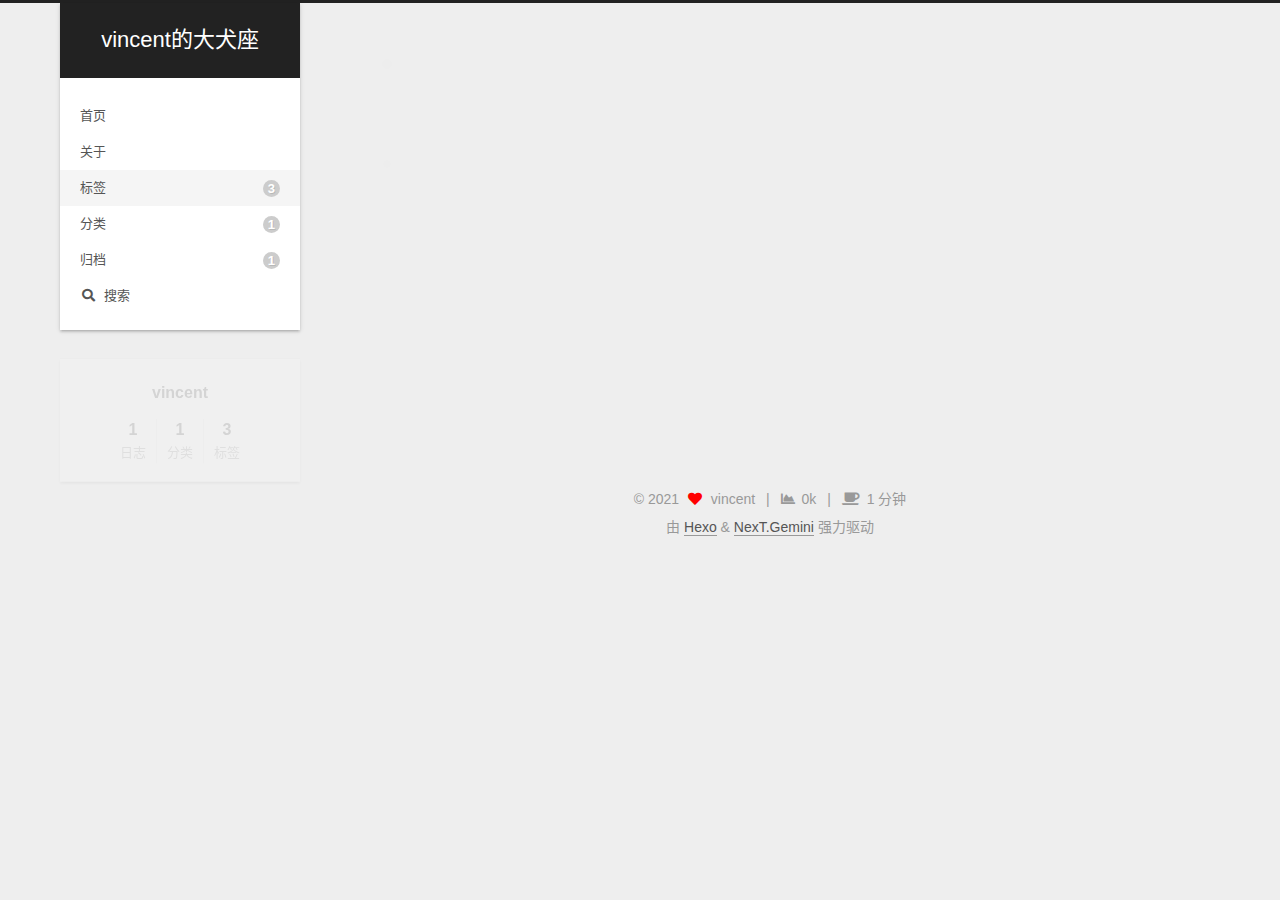
<file: tags/表格/index.html>
<!DOCTYPE html>
<html lang="zh-CN">
<head>
  <meta charset="UTF-8">
<meta name="viewport" content="width=device-width, initial-scale=1, maximum-scale=2">
<meta name="theme-color" content="#222">
<meta name="generator" content="Hexo 5.4.0">
  <link rel="apple-touch-icon" sizes="180x180" href="/images/apple-touch-icon-next.png">
  <link rel="icon" type="image/png" sizes="32x32" href="/images/favicon-32x32-next.png">
  <link rel="icon" type="image/png" sizes="16x16" href="/images/favicon-16x16-next.png">
  <link rel="mask-icon" href="/images/logo.svg" color="#222">

<link rel="stylesheet" href="/css/main.css">


<link rel="stylesheet" href="/lib/font-awesome/css/all.min.css">

<script id="hexo-configurations">
    var NexT = window.NexT || {};
    var CONFIG = {"hostname":"leiguoqian.github.io","root":"/","scheme":"Gemini","version":"7.8.0","exturl":false,"sidebar":{"position":"left","display":"post","padding":18,"offset":12,"onmobile":false},"copycode":{"enable":false,"show_result":false,"style":null},"back2top":{"enable":true,"sidebar":false,"scrollpercent":false},"bookmark":{"enable":false,"color":"#222","save":"auto"},"fancybox":false,"mediumzoom":false,"lazyload":false,"pangu":false,"comments":{"style":"tabs","active":null,"storage":true,"lazyload":false,"nav":null},"algolia":{"hits":{"per_page":10},"labels":{"input_placeholder":"Search for Posts","hits_empty":"We didn't find any results for the search: ${query}","hits_stats":"${hits} results found in ${time} ms"}},"localsearch":{"enable":true,"trigger":"auto","top_n_per_article":1,"unescape":false,"preload":false},"motion":{"enable":true,"async":false,"transition":{"post_block":"fadeIn","post_header":"slideDownIn","post_body":"slideDownIn","coll_header":"slideLeftIn","sidebar":"slideUpIn"}},"path":"search.xml"};
  </script>

  <meta property="og:type" content="website">
<meta property="og:title" content="vincent的大犬座">
<meta property="og:url" content="http://leiguoqian.github.io/tags/%E8%A1%A8%E6%A0%BC/index.html">
<meta property="og:site_name" content="vincent的大犬座">
<meta property="og:locale" content="zh_CN">
<meta property="article:author" content="vincent">
<meta name="twitter:card" content="summary">

<link rel="canonical" href="http://leiguoqian.github.io/tags/%E8%A1%A8%E6%A0%BC/">


<script id="page-configurations">
  // https://hexo.io/docs/variables.html
  CONFIG.page = {
    sidebar: "",
    isHome : false,
    isPost : false,
    lang   : 'zh-CN'
  };
</script>

  <title>标签: 表格 | vincent的大犬座</title>
  






  <noscript>
  <style>
  .use-motion .brand,
  .use-motion .menu-item,
  .sidebar-inner,
  .use-motion .post-block,
  .use-motion .pagination,
  .use-motion .comments,
  .use-motion .post-header,
  .use-motion .post-body,
  .use-motion .collection-header { opacity: initial; }

  .use-motion .site-title,
  .use-motion .site-subtitle {
    opacity: initial;
    top: initial;
  }

  .use-motion .logo-line-before i { left: initial; }
  .use-motion .logo-line-after i { right: initial; }
  </style>
</noscript>

</head>

<body itemscope itemtype="http://schema.org/WebPage">
  <div class="container use-motion">
    <div class="headband"></div>

    <header class="header" itemscope itemtype="http://schema.org/WPHeader">
      <div class="header-inner"><div class="site-brand-container">
  <div class="site-nav-toggle">
    <div class="toggle" aria-label="切换导航栏">
      <span class="toggle-line toggle-line-first"></span>
      <span class="toggle-line toggle-line-middle"></span>
      <span class="toggle-line toggle-line-last"></span>
    </div>
  </div>

  <div class="site-meta">

    <a href="/" class="brand" rel="start">
      <span class="logo-line-before"><i></i></span>
      <h1 class="site-title">vincent的大犬座</h1>
      <span class="logo-line-after"><i></i></span>
    </a>
  </div>

  <div class="site-nav-right">
    <div class="toggle popup-trigger">
        <i class="fa fa-search fa-fw fa-lg"></i>
    </div>
  </div>
</div>




<nav class="site-nav">
  <ul id="menu" class="main-menu menu">
        <li class="menu-item menu-item-home">

    <a href="/" rel="section"><i class="home fa-fw"></i>首页</a>

  </li>
        <li class="menu-item menu-item-about">

    <a href="/about/" rel="section"><i class="user fa-fw"></i>关于</a>

  </li>
        <li class="menu-item menu-item-tags">

    <a href="/tags/" rel="section"><i class="tags fa-fw"></i>标签<span class="badge">3</span></a>

  </li>
        <li class="menu-item menu-item-categories">

    <a href="/categories/" rel="section"><i class="th fa-fw"></i>分类<span class="badge">1</span></a>

  </li>
        <li class="menu-item menu-item-archives">

    <a href="/archives/" rel="section"><i class="archive fa-fw"></i>归档<span class="badge">1</span></a>

  </li>
      <li class="menu-item menu-item-search">
        <a role="button" class="popup-trigger"><i class="fa fa-search fa-fw"></i>搜索
        </a>
      </li>
  </ul>
</nav>



  <div class="search-pop-overlay">
    <div class="popup search-popup">
        <div class="search-header">
  <span class="search-icon">
    <i class="fa fa-search"></i>
  </span>
  <div class="search-input-container">
    <input autocomplete="off" autocapitalize="off"
           placeholder="搜索..." spellcheck="false"
           type="search" class="search-input">
  </div>
  <span class="popup-btn-close">
    <i class="fa fa-times-circle"></i>
  </span>
</div>
<div id="search-result">
  <div id="no-result">
    <i class="fa fa-spinner fa-pulse fa-5x fa-fw"></i>
  </div>
</div>

    </div>
  </div>

</div>
    </header>

    
  <div class="back-to-top">
    <i class="fa fa-arrow-up"></i>
    <span>0%</span>
  </div>


    <main class="main">
      <div class="main-inner">
        <div class="content-wrap">
          

          <div class="content tag">
            

  
  
  
  <div class="post-block">
    <div class="posts-collapse">
      <div class="collection-title">
        <h2 class="collection-header">表格
          <small>标签</small>
        </h2>
      </div>

      
    <div class="collection-year">
      <span class="collection-header">2021</span>
    </div>

  <article itemscope itemtype="http://schema.org/Article">
    <header class="post-header">

      <div class="post-meta">
        <time itemprop="dateCreated"
              datetime="2021-05-26T12:12:57+08:00"
              content="2021-05-26">
          05-26
        </time>
      </div>

      <div class="post-title">
          <a class="post-title-link" href="/2021/05/26/hello-world/" itemprop="url">
            <span itemprop="name">Hello World</span>
          </a>
      </div>

    </header>
  </article>

    </div>
  </div>
  
  
  

  



          </div>
          

<script>
  window.addEventListener('tabs:register', () => {
    let { activeClass } = CONFIG.comments;
    if (CONFIG.comments.storage) {
      activeClass = localStorage.getItem('comments_active') || activeClass;
    }
    if (activeClass) {
      let activeTab = document.querySelector(`a[href="#comment-${activeClass}"]`);
      if (activeTab) {
        activeTab.click();
      }
    }
  });
  if (CONFIG.comments.storage) {
    window.addEventListener('tabs:click', event => {
      if (!event.target.matches('.tabs-comment .tab-content .tab-pane')) return;
      let commentClass = event.target.classList[1];
      localStorage.setItem('comments_active', commentClass);
    });
  }
</script>

        </div>
          
  
  <div class="toggle sidebar-toggle">
    <span class="toggle-line toggle-line-first"></span>
    <span class="toggle-line toggle-line-middle"></span>
    <span class="toggle-line toggle-line-last"></span>
  </div>

  <aside class="sidebar">
    <div class="sidebar-inner">

      <ul class="sidebar-nav motion-element">
        <li class="sidebar-nav-toc">
          文章目录
        </li>
        <li class="sidebar-nav-overview">
          站点概览
        </li>
      </ul>

      <!--noindex-->
      <div class="post-toc-wrap sidebar-panel">
      </div>
      <!--/noindex-->

      <div class="site-overview-wrap sidebar-panel">
        <div class="site-author motion-element" itemprop="author" itemscope itemtype="http://schema.org/Person">
  <p class="site-author-name" itemprop="name">vincent</p>
  <div class="site-description" itemprop="description"></div>
</div>
<div class="site-state-wrap motion-element">
  <nav class="site-state">
      <div class="site-state-item site-state-posts">
          <a href="/archives/">
        
          <span class="site-state-item-count">1</span>
          <span class="site-state-item-name">日志</span>
        </a>
      </div>
      <div class="site-state-item site-state-categories">
            <a href="/categories/">
          
        <span class="site-state-item-count">1</span>
        <span class="site-state-item-name">分类</span></a>
      </div>
      <div class="site-state-item site-state-tags">
            <a href="/tags/">
          
        <span class="site-state-item-count">3</span>
        <span class="site-state-item-name">标签</span></a>
      </div>
  </nav>
</div>



      </div>

    </div>
  </aside>
  <div id="sidebar-dimmer"></div>


      </div>
    </main>

    <footer class="footer">
      <div class="footer-inner">
        

        

<div class="copyright">
  
  &copy; 
  <span itemprop="copyrightYear">2021</span>
  <span class="with-love">
    <i class="fa fa-heart"></i>
  </span>
  <span class="author" itemprop="copyrightHolder">vincent</span>
    <span class="post-meta-divider">|</span>
    <span class="post-meta-item-icon">
      <i class="fa fa-chart-area"></i>
    </span>
    <span title="站点总字数">0k</span>
    <span class="post-meta-divider">|</span>
    <span class="post-meta-item-icon">
      <i class="fa fa-coffee"></i>
    </span>
    <span title="站点阅读时长">1 分钟</span>
</div>
  <div class="powered-by">由 <a href="https://hexo.io/" class="theme-link" rel="noopener" target="_blank">Hexo</a> & <a href="https://theme-next.org/" class="theme-link" rel="noopener" target="_blank">NexT.Gemini</a> 强力驱动
  </div>

        








      </div>
    </footer>
  </div>

  
  <script src="/lib/anime.min.js"></script>
  <script src="/lib/velocity/velocity.min.js"></script>
  <script src="/lib/velocity/velocity.ui.min.js"></script>

<script src="/js/utils.js"></script>

<script src="/js/motion.js"></script>


<script src="/js/schemes/pisces.js"></script>


<script src="/js/next-boot.js"></script>




  




  
<script src="/js/local-search.js"></script>













  

  

</body>
<!-- 页面点击小红心 -->
<script type="text/javascript" src="/js/src/clicklove.js"></script>
</html>
</file>
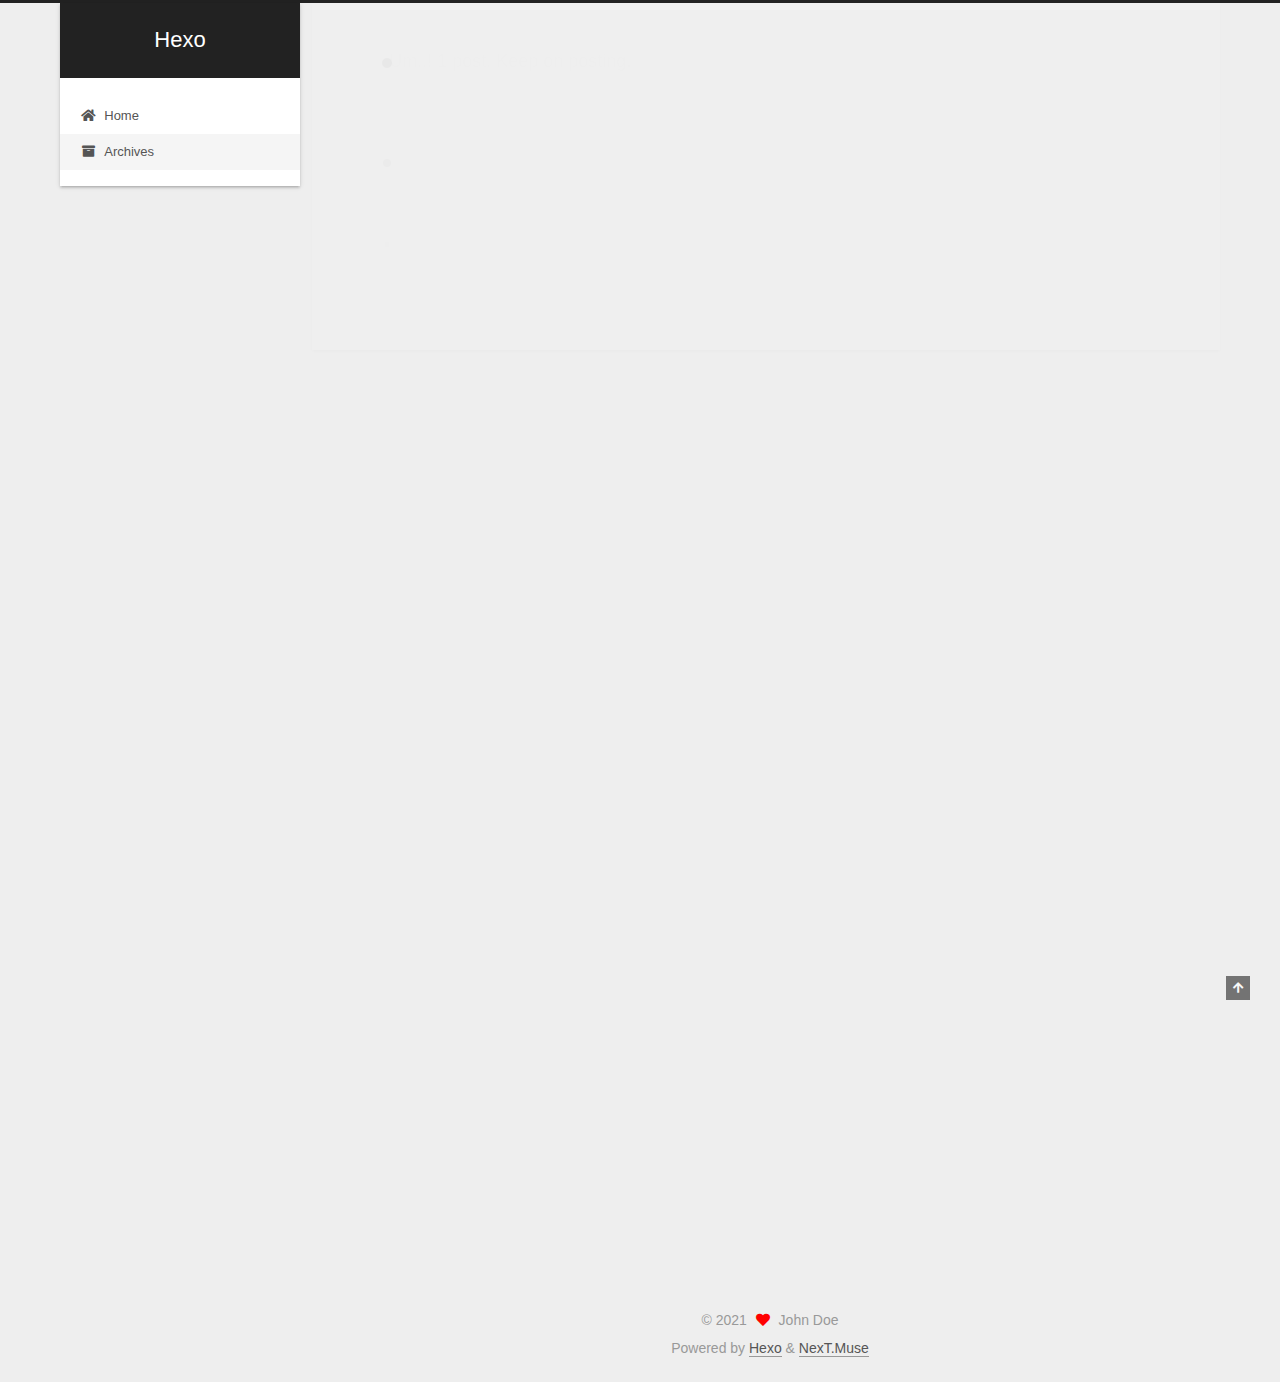
<file: archives/2021/03/index.html>
<!DOCTYPE html>
<html lang="en">
<head>
  <meta charset="UTF-8">
<meta name="viewport" content="width=device-width, initial-scale=1, maximum-scale=2">
<meta name="theme-color" content="#222">
<meta name="generator" content="Hexo 5.4.0">
  <link rel="apple-touch-icon" sizes="180x180" href="/images/apple-touch-icon-next.png">
  <link rel="icon" type="image/png" sizes="32x32" href="/images/favicon-32x32-next.png">
  <link rel="icon" type="image/png" sizes="16x16" href="/images/favicon-16x16-next.png">
  <link rel="mask-icon" href="/images/logo.svg" color="#222">

<link rel="stylesheet" href="/css/main.css">


<link rel="stylesheet" href="/lib/font-awesome/css/all.min.css">

<script id="hexo-configurations">
    var NexT = window.NexT || {};
    var CONFIG = {"hostname":"example.com","root":"/","scheme":"Muse","version":"7.8.0","exturl":false,"sidebar":{"position":"left","display":"post","padding":18,"offset":12,"onmobile":false},"copycode":{"enable":false,"show_result":false,"style":null},"back2top":{"enable":true,"sidebar":false,"scrollpercent":false},"bookmark":{"enable":false,"color":"#222","save":"auto"},"fancybox":false,"mediumzoom":false,"lazyload":false,"pangu":false,"comments":{"style":"tabs","active":null,"storage":true,"lazyload":false,"nav":null},"algolia":{"hits":{"per_page":10},"labels":{"input_placeholder":"Search for Posts","hits_empty":"We didn't find any results for the search: ${query}","hits_stats":"${hits} results found in ${time} ms"}},"localsearch":{"enable":false,"trigger":"auto","top_n_per_article":1,"unescape":false,"preload":false},"motion":{"enable":true,"async":false,"transition":{"post_block":"fadeIn","post_header":"slideDownIn","post_body":"slideDownIn","coll_header":"slideLeftIn","sidebar":"slideUpIn"}}};
  </script>

  <meta property="og:type" content="website">
<meta property="og:title" content="Hexo">
<meta property="og:url" content="http://example.com/archives/2021/03/index.html">
<meta property="og:site_name" content="Hexo">
<meta property="og:locale" content="en_US">
<meta property="article:author" content="John Doe">
<meta name="twitter:card" content="summary">

<link rel="canonical" href="http://example.com/archives/2021/03/">


<script id="page-configurations">
  // https://hexo.io/docs/variables.html
  CONFIG.page = {
    sidebar: "",
    isHome : false,
    isPost : false,
    lang   : 'en'
  };
</script>

  <title>Archive | Hexo</title>
  






  <noscript>
  <style>
  .use-motion .brand,
  .use-motion .menu-item,
  .sidebar-inner,
  .use-motion .post-block,
  .use-motion .pagination,
  .use-motion .comments,
  .use-motion .post-header,
  .use-motion .post-body,
  .use-motion .collection-header { opacity: initial; }

  .use-motion .site-title,
  .use-motion .site-subtitle {
    opacity: initial;
    top: initial;
  }

  .use-motion .logo-line-before i { left: initial; }
  .use-motion .logo-line-after i { right: initial; }
  </style>
</noscript>

</head>

<body itemscope itemtype="http://schema.org/WebPage">
  <div class="container use-motion">
    <div class="headband"></div>

    <header class="header" itemscope itemtype="http://schema.org/WPHeader">
      <div class="header-inner"><div class="site-brand-container">
  <div class="site-nav-toggle">
    <div class="toggle" aria-label="Toggle navigation bar">
      <span class="toggle-line toggle-line-first"></span>
      <span class="toggle-line toggle-line-middle"></span>
      <span class="toggle-line toggle-line-last"></span>
    </div>
  </div>

  <div class="site-meta">

    <a href="/" class="brand" rel="start">
      <span class="logo-line-before"><i></i></span>
      <h1 class="site-title">Hexo</h1>
      <span class="logo-line-after"><i></i></span>
    </a>
  </div>

  <div class="site-nav-right">
    <div class="toggle popup-trigger">
    </div>
  </div>
</div>




<nav class="site-nav">
  <ul id="menu" class="main-menu menu">
        <li class="menu-item menu-item-home">

    <a href="/" rel="section"><i class="fa fa-home fa-fw"></i>Home</a>

  </li>
        <li class="menu-item menu-item-archives">

    <a href="/archives/" rel="section"><i class="fa fa-archive fa-fw"></i>Archives</a>

  </li>
  </ul>
</nav>




</div>
    </header>

    
  <div class="back-to-top">
    <i class="fa fa-arrow-up"></i>
    <span>0%</span>
  </div>


    <main class="main">
      <div class="main-inner">
        <div class="content-wrap">
          

          <div class="content archive">
            

  
  
  
  <div class="post-block">
    <div class="posts-collapse">
      <div class="collection-title">
        <span class="collection-header">Um..! 1 post. Keep on posting.</span>
      </div>

      
    <div class="collection-year">
      <span class="collection-header">2021</span>
    </div>

  <article itemscope itemtype="http://schema.org/Article">
    <header class="post-header">

      <div class="post-meta">
        <time itemprop="dateCreated"
              datetime="2021-03-14T18:58:48+08:00"
              content="2021-03-14">
          03-14
        </time>
      </div>

      <div class="post-title">
          <a class="post-title-link" href="/2021/03/14/hello-world/" itemprop="url">
            <span itemprop="name">Hello World</span>
          </a>
      </div>

    </header>
  </article>


    </div>
  </div>
  
  
  

  



          </div>
          

<script>
  window.addEventListener('tabs:register', () => {
    let { activeClass } = CONFIG.comments;
    if (CONFIG.comments.storage) {
      activeClass = localStorage.getItem('comments_active') || activeClass;
    }
    if (activeClass) {
      let activeTab = document.querySelector(`a[href="#comment-${activeClass}"]`);
      if (activeTab) {
        activeTab.click();
      }
    }
  });
  if (CONFIG.comments.storage) {
    window.addEventListener('tabs:click', event => {
      if (!event.target.matches('.tabs-comment .tab-content .tab-pane')) return;
      let commentClass = event.target.classList[1];
      localStorage.setItem('comments_active', commentClass);
    });
  }
</script>

        </div>
          
  
  <div class="toggle sidebar-toggle">
    <span class="toggle-line toggle-line-first"></span>
    <span class="toggle-line toggle-line-middle"></span>
    <span class="toggle-line toggle-line-last"></span>
  </div>

  <aside class="sidebar">
    <div class="sidebar-inner">

      <ul class="sidebar-nav motion-element">
        <li class="sidebar-nav-toc">
          Table of Contents
        </li>
        <li class="sidebar-nav-overview">
          Overview
        </li>
      </ul>

      <!--noindex-->
      <div class="post-toc-wrap sidebar-panel">
      </div>
      <!--/noindex-->

      <div class="site-overview-wrap sidebar-panel">
        <div class="site-author motion-element" itemprop="author" itemscope itemtype="http://schema.org/Person">
  <p class="site-author-name" itemprop="name">John Doe</p>
  <div class="site-description" itemprop="description"></div>
</div>
<div class="site-state-wrap motion-element">
  <nav class="site-state">
      <div class="site-state-item site-state-posts">
          <a href="/archives/">
        
          <span class="site-state-item-count">1</span>
          <span class="site-state-item-name">posts</span>
        </a>
      </div>
  </nav>
</div>



      </div>

    </div>
  </aside>
  <div id="sidebar-dimmer"></div>


      </div>
    </main>

    <footer class="footer">
      <div class="footer-inner">
        

        

<div class="copyright">
  
  &copy; 
  <span itemprop="copyrightYear">2021</span>
  <span class="with-love">
    <i class="fa fa-heart"></i>
  </span>
  <span class="author" itemprop="copyrightHolder">John Doe</span>
</div>
  <div class="powered-by">Powered by <a href="https://hexo.io/" class="theme-link" rel="noopener" target="_blank">Hexo</a> & <a href="https://muse.theme-next.org/" class="theme-link" rel="noopener" target="_blank">NexT.Muse</a>
  </div>

        








      </div>
    </footer>
  </div>

  
  <script src="/lib/anime.min.js"></script>
  <script src="/lib/velocity/velocity.min.js"></script>
  <script src="/lib/velocity/velocity.ui.min.js"></script>

<script src="/js/utils.js"></script>

<script src="/js/motion.js"></script>


<script src="/js/schemes/muse.js"></script>


<script src="/js/next-boot.js"></script>




  















  

  

</body>
</html>
</file>
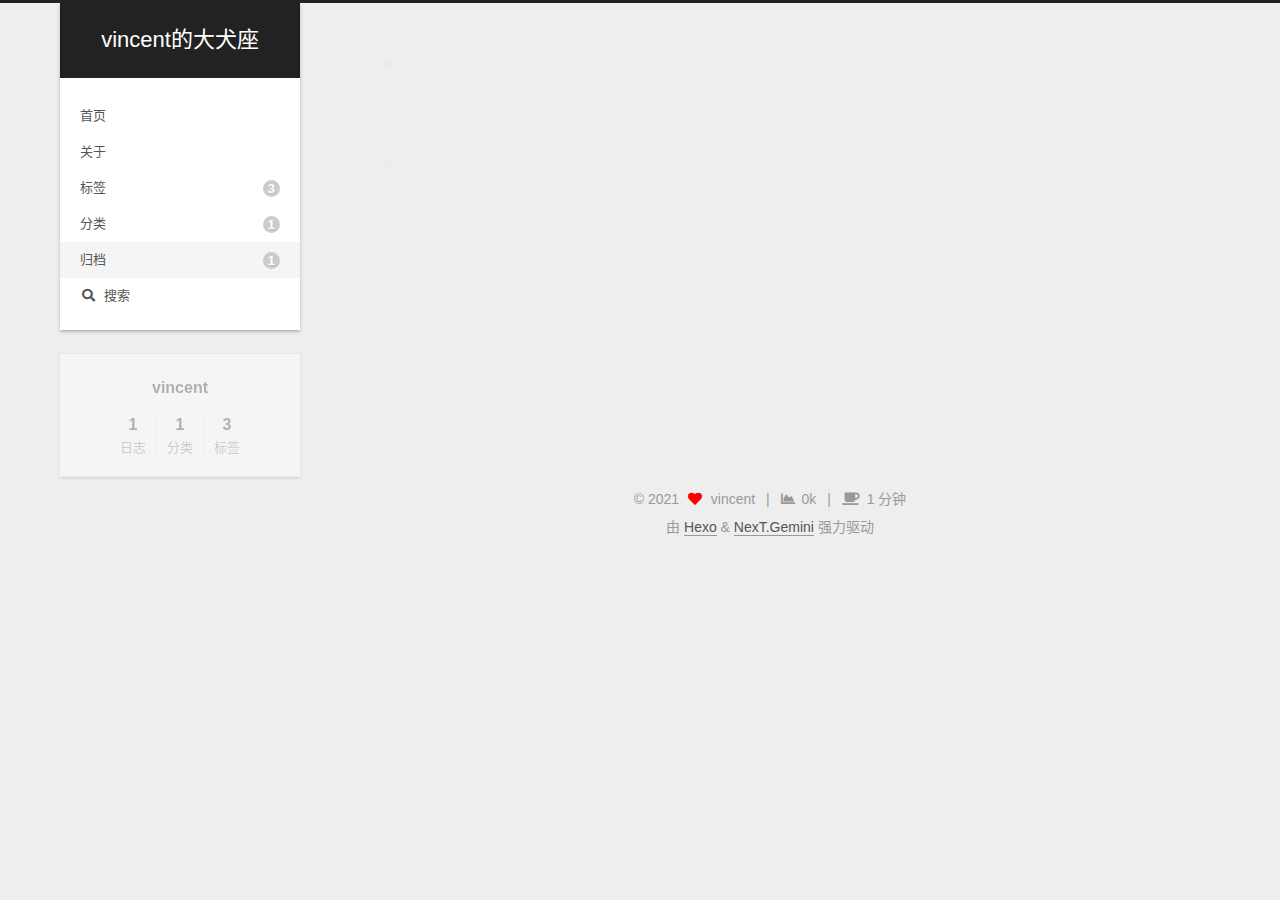
<file: archives/2021/05/index.html>
<!DOCTYPE html>
<html lang="zh-CN">
<head>
  <meta charset="UTF-8">
<meta name="viewport" content="width=device-width, initial-scale=1, maximum-scale=2">
<meta name="theme-color" content="#222">
<meta name="generator" content="Hexo 5.4.0">
  <link rel="apple-touch-icon" sizes="180x180" href="/images/apple-touch-icon-next.png">
  <link rel="icon" type="image/png" sizes="32x32" href="/images/favicon-32x32-next.png">
  <link rel="icon" type="image/png" sizes="16x16" href="/images/favicon-16x16-next.png">
  <link rel="mask-icon" href="/images/logo.svg" color="#222">

<link rel="stylesheet" href="/css/main.css">


<link rel="stylesheet" href="/lib/font-awesome/css/all.min.css">

<script id="hexo-configurations">
    var NexT = window.NexT || {};
    var CONFIG = {"hostname":"leiguoqian.github.io","root":"/","scheme":"Gemini","version":"7.8.0","exturl":false,"sidebar":{"position":"left","display":"post","padding":18,"offset":12,"onmobile":false},"copycode":{"enable":false,"show_result":false,"style":null},"back2top":{"enable":true,"sidebar":false,"scrollpercent":false},"bookmark":{"enable":false,"color":"#222","save":"auto"},"fancybox":false,"mediumzoom":false,"lazyload":false,"pangu":false,"comments":{"style":"tabs","active":null,"storage":true,"lazyload":false,"nav":null},"algolia":{"hits":{"per_page":10},"labels":{"input_placeholder":"Search for Posts","hits_empty":"We didn't find any results for the search: ${query}","hits_stats":"${hits} results found in ${time} ms"}},"localsearch":{"enable":true,"trigger":"auto","top_n_per_article":1,"unescape":false,"preload":false},"motion":{"enable":true,"async":false,"transition":{"post_block":"fadeIn","post_header":"slideDownIn","post_body":"slideDownIn","coll_header":"slideLeftIn","sidebar":"slideUpIn"}},"path":"search.xml"};
  </script>

  <meta property="og:type" content="website">
<meta property="og:title" content="vincent的大犬座">
<meta property="og:url" content="http://leiguoqian.github.io/archives/2021/05/index.html">
<meta property="og:site_name" content="vincent的大犬座">
<meta property="og:locale" content="zh_CN">
<meta property="article:author" content="vincent">
<meta name="twitter:card" content="summary">

<link rel="canonical" href="http://leiguoqian.github.io/archives/2021/05/">


<script id="page-configurations">
  // https://hexo.io/docs/variables.html
  CONFIG.page = {
    sidebar: "",
    isHome : false,
    isPost : false,
    lang   : 'zh-CN'
  };
</script>

  <title>归档 | vincent的大犬座</title>
  






  <noscript>
  <style>
  .use-motion .brand,
  .use-motion .menu-item,
  .sidebar-inner,
  .use-motion .post-block,
  .use-motion .pagination,
  .use-motion .comments,
  .use-motion .post-header,
  .use-motion .post-body,
  .use-motion .collection-header { opacity: initial; }

  .use-motion .site-title,
  .use-motion .site-subtitle {
    opacity: initial;
    top: initial;
  }

  .use-motion .logo-line-before i { left: initial; }
  .use-motion .logo-line-after i { right: initial; }
  </style>
</noscript>

</head>

<body itemscope itemtype="http://schema.org/WebPage">
  <div class="container use-motion">
    <div class="headband"></div>

    <header class="header" itemscope itemtype="http://schema.org/WPHeader">
      <div class="header-inner"><div class="site-brand-container">
  <div class="site-nav-toggle">
    <div class="toggle" aria-label="切换导航栏">
      <span class="toggle-line toggle-line-first"></span>
      <span class="toggle-line toggle-line-middle"></span>
      <span class="toggle-line toggle-line-last"></span>
    </div>
  </div>

  <div class="site-meta">

    <a href="/" class="brand" rel="start">
      <span class="logo-line-before"><i></i></span>
      <h1 class="site-title">vincent的大犬座</h1>
      <span class="logo-line-after"><i></i></span>
    </a>
  </div>

  <div class="site-nav-right">
    <div class="toggle popup-trigger">
        <i class="fa fa-search fa-fw fa-lg"></i>
    </div>
  </div>
</div>




<nav class="site-nav">
  <ul id="menu" class="main-menu menu">
        <li class="menu-item menu-item-home">

    <a href="/" rel="section"><i class="home fa-fw"></i>首页</a>

  </li>
        <li class="menu-item menu-item-about">

    <a href="/about/" rel="section"><i class="user fa-fw"></i>关于</a>

  </li>
        <li class="menu-item menu-item-tags">

    <a href="/tags/" rel="section"><i class="tags fa-fw"></i>标签<span class="badge">3</span></a>

  </li>
        <li class="menu-item menu-item-categories">

    <a href="/categories/" rel="section"><i class="th fa-fw"></i>分类<span class="badge">1</span></a>

  </li>
        <li class="menu-item menu-item-archives">

    <a href="/archives/" rel="section"><i class="archive fa-fw"></i>归档<span class="badge">1</span></a>

  </li>
      <li class="menu-item menu-item-search">
        <a role="button" class="popup-trigger"><i class="fa fa-search fa-fw"></i>搜索
        </a>
      </li>
  </ul>
</nav>



  <div class="search-pop-overlay">
    <div class="popup search-popup">
        <div class="search-header">
  <span class="search-icon">
    <i class="fa fa-search"></i>
  </span>
  <div class="search-input-container">
    <input autocomplete="off" autocapitalize="off"
           placeholder="搜索..." spellcheck="false"
           type="search" class="search-input">
  </div>
  <span class="popup-btn-close">
    <i class="fa fa-times-circle"></i>
  </span>
</div>
<div id="search-result">
  <div id="no-result">
    <i class="fa fa-spinner fa-pulse fa-5x fa-fw"></i>
  </div>
</div>

    </div>
  </div>

</div>
    </header>

    
  <div class="back-to-top">
    <i class="fa fa-arrow-up"></i>
    <span>0%</span>
  </div>


    <main class="main">
      <div class="main-inner">
        <div class="content-wrap">
          

          <div class="content archive">
            

  
  
  
  <div class="post-block">
    <div class="posts-collapse">
      <div class="collection-title">
        <span class="collection-header">嗯..! 目前共计 1 篇日志。 继续努力。</span>
      </div>

      
    <div class="collection-year">
      <span class="collection-header">2021</span>
    </div>

  <article itemscope itemtype="http://schema.org/Article">
    <header class="post-header">

      <div class="post-meta">
        <time itemprop="dateCreated"
              datetime="2021-05-26T12:12:57+08:00"
              content="2021-05-26">
          05-26
        </time>
      </div>

      <div class="post-title">
          <a class="post-title-link" href="/2021/05/26/hello-world/" itemprop="url">
            <span itemprop="name">Hello World</span>
          </a>
      </div>

    </header>
  </article>


    </div>
  </div>
  
  
  

  



          </div>
          

<script>
  window.addEventListener('tabs:register', () => {
    let { activeClass } = CONFIG.comments;
    if (CONFIG.comments.storage) {
      activeClass = localStorage.getItem('comments_active') || activeClass;
    }
    if (activeClass) {
      let activeTab = document.querySelector(`a[href="#comment-${activeClass}"]`);
      if (activeTab) {
        activeTab.click();
      }
    }
  });
  if (CONFIG.comments.storage) {
    window.addEventListener('tabs:click', event => {
      if (!event.target.matches('.tabs-comment .tab-content .tab-pane')) return;
      let commentClass = event.target.classList[1];
      localStorage.setItem('comments_active', commentClass);
    });
  }
</script>

        </div>
          
  
  <div class="toggle sidebar-toggle">
    <span class="toggle-line toggle-line-first"></span>
    <span class="toggle-line toggle-line-middle"></span>
    <span class="toggle-line toggle-line-last"></span>
  </div>

  <aside class="sidebar">
    <div class="sidebar-inner">

      <ul class="sidebar-nav motion-element">
        <li class="sidebar-nav-toc">
          文章目录
        </li>
        <li class="sidebar-nav-overview">
          站点概览
        </li>
      </ul>

      <!--noindex-->
      <div class="post-toc-wrap sidebar-panel">
      </div>
      <!--/noindex-->

      <div class="site-overview-wrap sidebar-panel">
        <div class="site-author motion-element" itemprop="author" itemscope itemtype="http://schema.org/Person">
  <p class="site-author-name" itemprop="name">vincent</p>
  <div class="site-description" itemprop="description"></div>
</div>
<div class="site-state-wrap motion-element">
  <nav class="site-state">
      <div class="site-state-item site-state-posts">
          <a href="/archives/">
        
          <span class="site-state-item-count">1</span>
          <span class="site-state-item-name">日志</span>
        </a>
      </div>
      <div class="site-state-item site-state-categories">
            <a href="/categories/">
          
        <span class="site-state-item-count">1</span>
        <span class="site-state-item-name">分类</span></a>
      </div>
      <div class="site-state-item site-state-tags">
            <a href="/tags/">
          
        <span class="site-state-item-count">3</span>
        <span class="site-state-item-name">标签</span></a>
      </div>
  </nav>
</div>



      </div>

    </div>
  </aside>
  <div id="sidebar-dimmer"></div>


      </div>
    </main>

    <footer class="footer">
      <div class="footer-inner">
        

        

<div class="copyright">
  
  &copy; 
  <span itemprop="copyrightYear">2021</span>
  <span class="with-love">
    <i class="fa fa-heart"></i>
  </span>
  <span class="author" itemprop="copyrightHolder">vincent</span>
    <span class="post-meta-divider">|</span>
    <span class="post-meta-item-icon">
      <i class="fa fa-chart-area"></i>
    </span>
    <span title="站点总字数">0k</span>
    <span class="post-meta-divider">|</span>
    <span class="post-meta-item-icon">
      <i class="fa fa-coffee"></i>
    </span>
    <span title="站点阅读时长">1 分钟</span>
</div>
  <div class="powered-by">由 <a href="https://hexo.io/" class="theme-link" rel="noopener" target="_blank">Hexo</a> & <a href="https://theme-next.org/" class="theme-link" rel="noopener" target="_blank">NexT.Gemini</a> 强力驱动
  </div>

        








      </div>
    </footer>
  </div>

  
  <script src="/lib/anime.min.js"></script>
  <script src="/lib/velocity/velocity.min.js"></script>
  <script src="/lib/velocity/velocity.ui.min.js"></script>

<script src="/js/utils.js"></script>

<script src="/js/motion.js"></script>


<script src="/js/schemes/pisces.js"></script>


<script src="/js/next-boot.js"></script>




  




  
<script src="/js/local-search.js"></script>













  

  

</body>
<!-- 页面点击小红心 -->
<script type="text/javascript" src="/js/src/clicklove.js"></script>
</html>
</file>
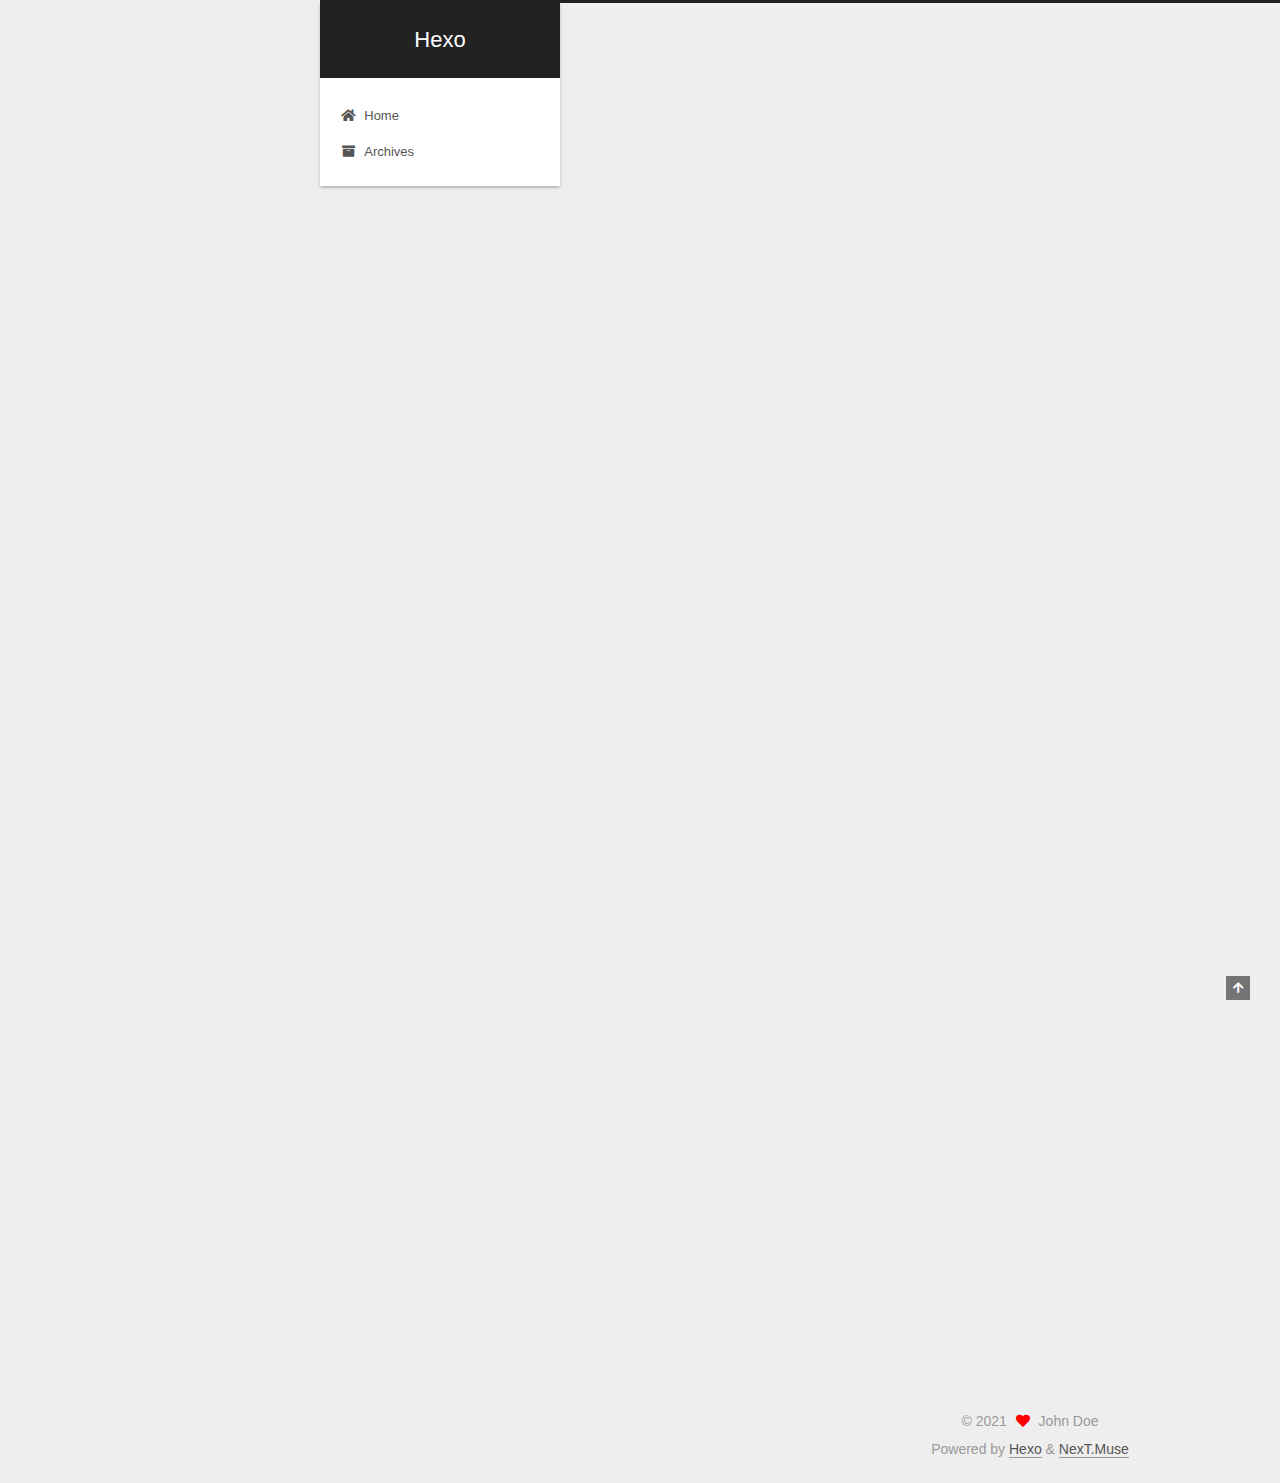
<file: 2021/03/14/hello-world/index.html>
<!DOCTYPE html>
<html lang="en">
<head>
  <meta charset="UTF-8">
<meta name="viewport" content="width=device-width, initial-scale=1, maximum-scale=2">
<meta name="theme-color" content="#222">
<meta name="generator" content="Hexo 5.4.0">
  <link rel="apple-touch-icon" sizes="180x180" href="/images/apple-touch-icon-next.png">
  <link rel="icon" type="image/png" sizes="32x32" href="/images/favicon-32x32-next.png">
  <link rel="icon" type="image/png" sizes="16x16" href="/images/favicon-16x16-next.png">
  <link rel="mask-icon" href="/images/logo.svg" color="#222">

<link rel="stylesheet" href="/css/main.css">


<link rel="stylesheet" href="/lib/font-awesome/css/all.min.css">

<script id="hexo-configurations">
    var NexT = window.NexT || {};
    var CONFIG = {"hostname":"example.com","root":"/","scheme":"Muse","version":"7.8.0","exturl":false,"sidebar":{"position":"left","display":"post","padding":18,"offset":12,"onmobile":false},"copycode":{"enable":false,"show_result":false,"style":null},"back2top":{"enable":true,"sidebar":false,"scrollpercent":false},"bookmark":{"enable":false,"color":"#222","save":"auto"},"fancybox":false,"mediumzoom":false,"lazyload":false,"pangu":false,"comments":{"style":"tabs","active":null,"storage":true,"lazyload":false,"nav":null},"algolia":{"hits":{"per_page":10},"labels":{"input_placeholder":"Search for Posts","hits_empty":"We didn't find any results for the search: ${query}","hits_stats":"${hits} results found in ${time} ms"}},"localsearch":{"enable":false,"trigger":"auto","top_n_per_article":1,"unescape":false,"preload":false},"motion":{"enable":true,"async":false,"transition":{"post_block":"fadeIn","post_header":"slideDownIn","post_body":"slideDownIn","coll_header":"slideLeftIn","sidebar":"slideUpIn"}}};
  </script>

  <meta name="description" content="Welcome to Hexo! This is your very first post. Check documentation for more info. If you get any problems when using Hexo, you can find the answer in troubleshooting or you can ask me on GitHub. Quick">
<meta property="og:type" content="article">
<meta property="og:title" content="Hello World">
<meta property="og:url" content="http://example.com/2021/03/14/hello-world/index.html">
<meta property="og:site_name" content="Hexo">
<meta property="og:description" content="Welcome to Hexo! This is your very first post. Check documentation for more info. If you get any problems when using Hexo, you can find the answer in troubleshooting or you can ask me on GitHub. Quick">
<meta property="og:locale" content="en_US">
<meta property="article:published_time" content="2021-03-14T10:58:48.031Z">
<meta property="article:modified_time" content="2021-03-14T10:58:48.031Z">
<meta property="article:author" content="John Doe">
<meta name="twitter:card" content="summary">

<link rel="canonical" href="http://example.com/2021/03/14/hello-world/">


<script id="page-configurations">
  // https://hexo.io/docs/variables.html
  CONFIG.page = {
    sidebar: "",
    isHome : false,
    isPost : true,
    lang   : 'en'
  };
</script>

  <title>Hello World | Hexo</title>
  






  <noscript>
  <style>
  .use-motion .brand,
  .use-motion .menu-item,
  .sidebar-inner,
  .use-motion .post-block,
  .use-motion .pagination,
  .use-motion .comments,
  .use-motion .post-header,
  .use-motion .post-body,
  .use-motion .collection-header { opacity: initial; }

  .use-motion .site-title,
  .use-motion .site-subtitle {
    opacity: initial;
    top: initial;
  }

  .use-motion .logo-line-before i { left: initial; }
  .use-motion .logo-line-after i { right: initial; }
  </style>
</noscript>

</head>

<body itemscope itemtype="http://schema.org/WebPage">
  <div class="container use-motion">
    <div class="headband"></div>

    <header class="header" itemscope itemtype="http://schema.org/WPHeader">
      <div class="header-inner"><div class="site-brand-container">
  <div class="site-nav-toggle">
    <div class="toggle" aria-label="Toggle navigation bar">
      <span class="toggle-line toggle-line-first"></span>
      <span class="toggle-line toggle-line-middle"></span>
      <span class="toggle-line toggle-line-last"></span>
    </div>
  </div>

  <div class="site-meta">

    <a href="/" class="brand" rel="start">
      <span class="logo-line-before"><i></i></span>
      <h1 class="site-title">Hexo</h1>
      <span class="logo-line-after"><i></i></span>
    </a>
  </div>

  <div class="site-nav-right">
    <div class="toggle popup-trigger">
    </div>
  </div>
</div>




<nav class="site-nav">
  <ul id="menu" class="main-menu menu">
        <li class="menu-item menu-item-home">

    <a href="/" rel="section"><i class="fa fa-home fa-fw"></i>Home</a>

  </li>
        <li class="menu-item menu-item-archives">

    <a href="/archives/" rel="section"><i class="fa fa-archive fa-fw"></i>Archives</a>

  </li>
  </ul>
</nav>




</div>
    </header>

    
  <div class="back-to-top">
    <i class="fa fa-arrow-up"></i>
    <span>0%</span>
  </div>


    <main class="main">
      <div class="main-inner">
        <div class="content-wrap">
          

          <div class="content post posts-expand">
            

    
  
  
  <article itemscope itemtype="http://schema.org/Article" class="post-block" lang="en">
    <link itemprop="mainEntityOfPage" href="http://example.com/2021/03/14/hello-world/">

    <span hidden itemprop="author" itemscope itemtype="http://schema.org/Person">
      <meta itemprop="image" content="/images/avatar.gif">
      <meta itemprop="name" content="John Doe">
      <meta itemprop="description" content="">
    </span>

    <span hidden itemprop="publisher" itemscope itemtype="http://schema.org/Organization">
      <meta itemprop="name" content="Hexo">
    </span>
      <header class="post-header">
        <h1 class="post-title" itemprop="name headline">
          Hello World
        </h1>

        <div class="post-meta">
            <span class="post-meta-item">
              <span class="post-meta-item-icon">
                <i class="far fa-calendar"></i>
              </span>
              <span class="post-meta-item-text">Posted on</span>

              <time title="Created: 2021-03-14 18:58:48" itemprop="dateCreated datePublished" datetime="2021-03-14T18:58:48+08:00">2021-03-14</time>
            </span>

          

        </div>
      </header>

    
    
    
    <div class="post-body" itemprop="articleBody">

      
        <p>Welcome to <a target="_blank" rel="noopener" href="https://hexo.io/">Hexo</a>! This is your very first post. Check <a target="_blank" rel="noopener" href="https://hexo.io/docs/">documentation</a> for more info. If you get any problems when using Hexo, you can find the answer in <a target="_blank" rel="noopener" href="https://hexo.io/docs/troubleshooting.html">troubleshooting</a> or you can ask me on <a target="_blank" rel="noopener" href="https://github.com/hexojs/hexo/issues">GitHub</a>.</p>
<h2 id="Quick-Start"><a href="#Quick-Start" class="headerlink" title="Quick Start"></a>Quick Start</h2><h3 id="Create-a-new-post"><a href="#Create-a-new-post" class="headerlink" title="Create a new post"></a>Create a new post</h3><figure class="highlight bash"><table><tr><td class="gutter"><pre><span class="line">1</span><br></pre></td><td class="code"><pre><span class="line">$ hexo new <span class="string">&quot;My New Post&quot;</span></span><br></pre></td></tr></table></figure>

<p>More info: <a target="_blank" rel="noopener" href="https://hexo.io/docs/writing.html">Writing</a></p>
<h3 id="Run-server"><a href="#Run-server" class="headerlink" title="Run server"></a>Run server</h3><figure class="highlight bash"><table><tr><td class="gutter"><pre><span class="line">1</span><br></pre></td><td class="code"><pre><span class="line">$ hexo server</span><br></pre></td></tr></table></figure>

<p>More info: <a target="_blank" rel="noopener" href="https://hexo.io/docs/server.html">Server</a></p>
<h3 id="Generate-static-files"><a href="#Generate-static-files" class="headerlink" title="Generate static files"></a>Generate static files</h3><figure class="highlight bash"><table><tr><td class="gutter"><pre><span class="line">1</span><br></pre></td><td class="code"><pre><span class="line">$ hexo generate</span><br></pre></td></tr></table></figure>

<p>More info: <a target="_blank" rel="noopener" href="https://hexo.io/docs/generating.html">Generating</a></p>
<h3 id="Deploy-to-remote-sites"><a href="#Deploy-to-remote-sites" class="headerlink" title="Deploy to remote sites"></a>Deploy to remote sites</h3><figure class="highlight bash"><table><tr><td class="gutter"><pre><span class="line">1</span><br></pre></td><td class="code"><pre><span class="line">$ hexo deploy</span><br></pre></td></tr></table></figure>

<p>More info: <a target="_blank" rel="noopener" href="https://hexo.io/docs/one-command-deployment.html">Deployment</a></p>

    </div>

    
    
    

      <footer class="post-footer">

        


        
      </footer>
    
  </article>
  
  
  



          </div>
          

<script>
  window.addEventListener('tabs:register', () => {
    let { activeClass } = CONFIG.comments;
    if (CONFIG.comments.storage) {
      activeClass = localStorage.getItem('comments_active') || activeClass;
    }
    if (activeClass) {
      let activeTab = document.querySelector(`a[href="#comment-${activeClass}"]`);
      if (activeTab) {
        activeTab.click();
      }
    }
  });
  if (CONFIG.comments.storage) {
    window.addEventListener('tabs:click', event => {
      if (!event.target.matches('.tabs-comment .tab-content .tab-pane')) return;
      let commentClass = event.target.classList[1];
      localStorage.setItem('comments_active', commentClass);
    });
  }
</script>

        </div>
          
  
  <div class="toggle sidebar-toggle">
    <span class="toggle-line toggle-line-first"></span>
    <span class="toggle-line toggle-line-middle"></span>
    <span class="toggle-line toggle-line-last"></span>
  </div>

  <aside class="sidebar">
    <div class="sidebar-inner">

      <ul class="sidebar-nav motion-element">
        <li class="sidebar-nav-toc">
          Table of Contents
        </li>
        <li class="sidebar-nav-overview">
          Overview
        </li>
      </ul>

      <!--noindex-->
      <div class="post-toc-wrap sidebar-panel">
          <div class="post-toc motion-element"><ol class="nav"><li class="nav-item nav-level-2"><a class="nav-link" href="#Quick-Start"><span class="nav-number">1.</span> <span class="nav-text">Quick Start</span></a><ol class="nav-child"><li class="nav-item nav-level-3"><a class="nav-link" href="#Create-a-new-post"><span class="nav-number">1.1.</span> <span class="nav-text">Create a new post</span></a></li><li class="nav-item nav-level-3"><a class="nav-link" href="#Run-server"><span class="nav-number">1.2.</span> <span class="nav-text">Run server</span></a></li><li class="nav-item nav-level-3"><a class="nav-link" href="#Generate-static-files"><span class="nav-number">1.3.</span> <span class="nav-text">Generate static files</span></a></li><li class="nav-item nav-level-3"><a class="nav-link" href="#Deploy-to-remote-sites"><span class="nav-number">1.4.</span> <span class="nav-text">Deploy to remote sites</span></a></li></ol></li></ol></div>
      </div>
      <!--/noindex-->

      <div class="site-overview-wrap sidebar-panel">
        <div class="site-author motion-element" itemprop="author" itemscope itemtype="http://schema.org/Person">
  <p class="site-author-name" itemprop="name">John Doe</p>
  <div class="site-description" itemprop="description"></div>
</div>
<div class="site-state-wrap motion-element">
  <nav class="site-state">
      <div class="site-state-item site-state-posts">
          <a href="/archives/">
        
          <span class="site-state-item-count">1</span>
          <span class="site-state-item-name">posts</span>
        </a>
      </div>
  </nav>
</div>



      </div>

    </div>
  </aside>
  <div id="sidebar-dimmer"></div>


      </div>
    </main>

    <footer class="footer">
      <div class="footer-inner">
        

        

<div class="copyright">
  
  &copy; 
  <span itemprop="copyrightYear">2021</span>
  <span class="with-love">
    <i class="fa fa-heart"></i>
  </span>
  <span class="author" itemprop="copyrightHolder">John Doe</span>
</div>
  <div class="powered-by">Powered by <a href="https://hexo.io/" class="theme-link" rel="noopener" target="_blank">Hexo</a> & <a href="https://muse.theme-next.org/" class="theme-link" rel="noopener" target="_blank">NexT.Muse</a>
  </div>

        








      </div>
    </footer>
  </div>

  
  <script src="/lib/anime.min.js"></script>
  <script src="/lib/velocity/velocity.min.js"></script>
  <script src="/lib/velocity/velocity.ui.min.js"></script>

<script src="/js/utils.js"></script>

<script src="/js/motion.js"></script>


<script src="/js/schemes/muse.js"></script>


<script src="/js/next-boot.js"></script>




  















  

  

</body>
</html>
</file>
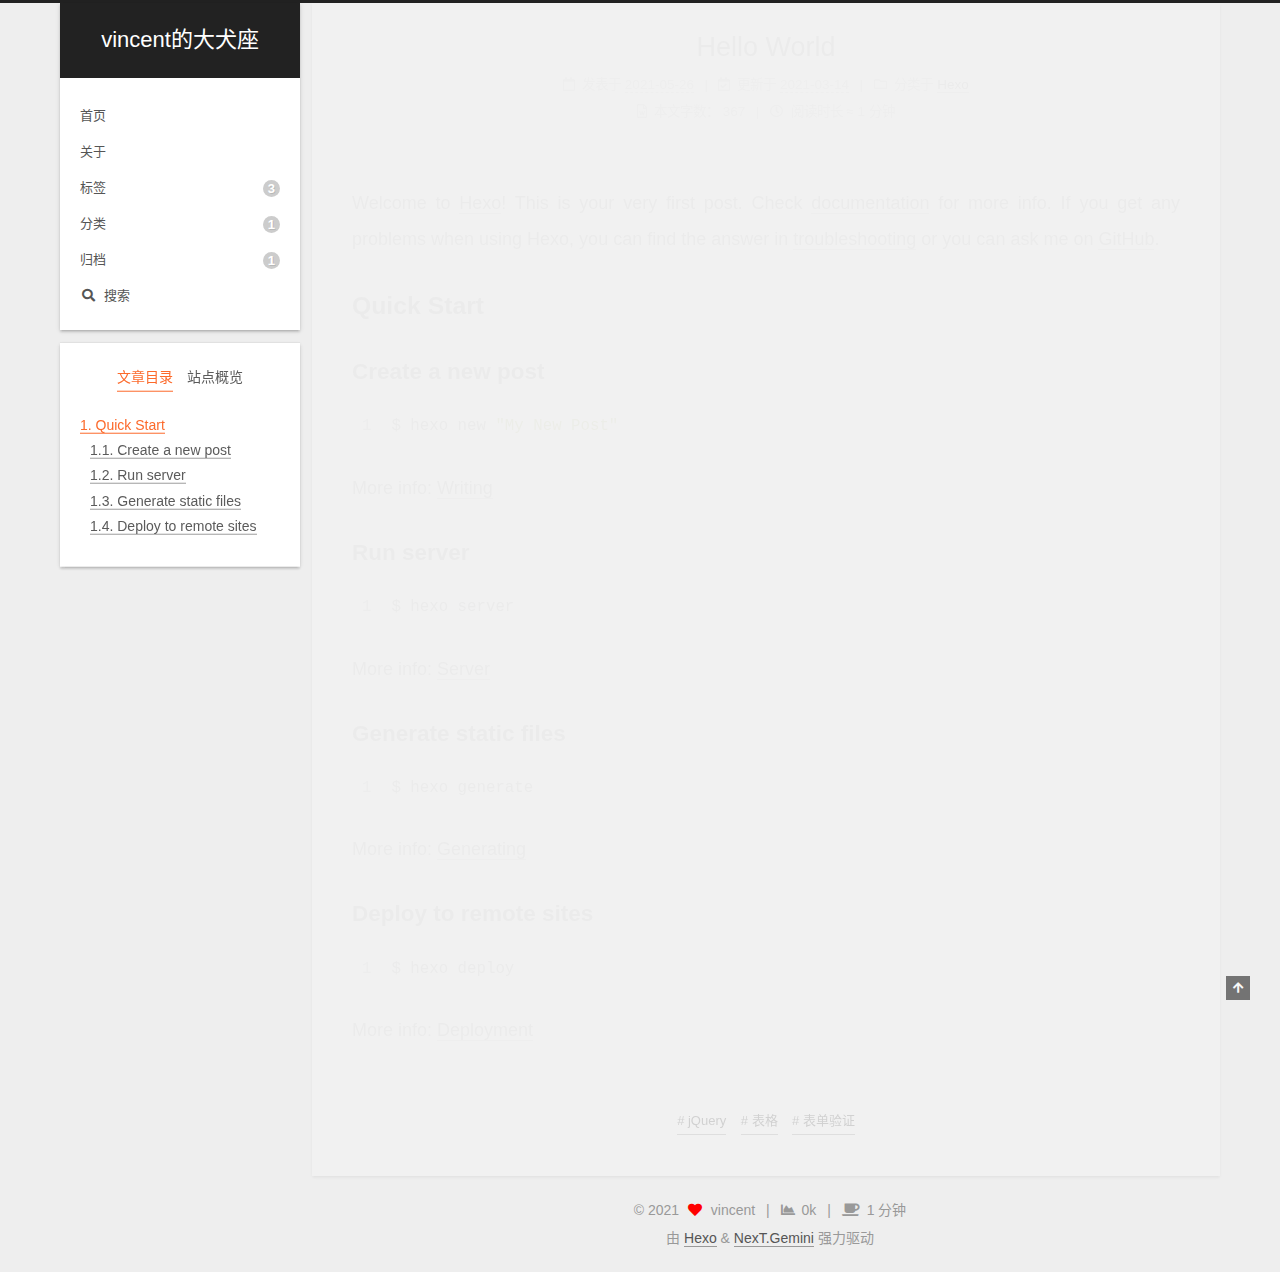
<file: 2021/05/26/hello-world/index.html>
<!DOCTYPE html>
<html lang="zh-CN">
<head>
  <meta charset="UTF-8">
<meta name="viewport" content="width=device-width, initial-scale=1, maximum-scale=2">
<meta name="theme-color" content="#222">
<meta name="generator" content="Hexo 5.4.0">
  <link rel="apple-touch-icon" sizes="180x180" href="/images/apple-touch-icon-next.png">
  <link rel="icon" type="image/png" sizes="32x32" href="/images/favicon-32x32-next.png">
  <link rel="icon" type="image/png" sizes="16x16" href="/images/favicon-16x16-next.png">
  <link rel="mask-icon" href="/images/logo.svg" color="#222">

<link rel="stylesheet" href="/css/main.css">


<link rel="stylesheet" href="/lib/font-awesome/css/all.min.css">

<script id="hexo-configurations">
    var NexT = window.NexT || {};
    var CONFIG = {"hostname":"leiguoqian.github.io","root":"/","scheme":"Gemini","version":"7.8.0","exturl":false,"sidebar":{"position":"left","display":"post","padding":18,"offset":12,"onmobile":false},"copycode":{"enable":false,"show_result":false,"style":null},"back2top":{"enable":true,"sidebar":false,"scrollpercent":false},"bookmark":{"enable":false,"color":"#222","save":"auto"},"fancybox":false,"mediumzoom":false,"lazyload":false,"pangu":false,"comments":{"style":"tabs","active":null,"storage":true,"lazyload":false,"nav":null},"algolia":{"hits":{"per_page":10},"labels":{"input_placeholder":"Search for Posts","hits_empty":"We didn't find any results for the search: ${query}","hits_stats":"${hits} results found in ${time} ms"}},"localsearch":{"enable":true,"trigger":"auto","top_n_per_article":1,"unescape":false,"preload":false},"motion":{"enable":true,"async":false,"transition":{"post_block":"fadeIn","post_header":"slideDownIn","post_body":"slideDownIn","coll_header":"slideLeftIn","sidebar":"slideUpIn"}},"path":"search.xml"};
  </script>

  <meta name="description" content="Welcome to Hexo! This is your very first post. Check documentation for more info. If you get any problems when using Hexo, you can find the answer in troubleshooting or you can ask me on GitHub. Quick">
<meta property="og:type" content="article">
<meta property="og:title" content="Hello World">
<meta property="og:url" content="http://leiguoqian.github.io/2021/05/26/hello-world/index.html">
<meta property="og:site_name" content="vincent的大犬座">
<meta property="og:description" content="Welcome to Hexo! This is your very first post. Check documentation for more info. If you get any problems when using Hexo, you can find the answer in troubleshooting or you can ask me on GitHub. Quick">
<meta property="og:locale" content="zh_CN">
<meta property="article:published_time" content="2021-05-26T04:12:57.000Z">
<meta property="article:modified_time" content="2021-03-14T11:43:22.548Z">
<meta property="article:author" content="vincent">
<meta property="article:tag" content="jQuery">
<meta property="article:tag" content="表格">
<meta property="article:tag" content="表单验证">
<meta name="twitter:card" content="summary">

<link rel="canonical" href="http://leiguoqian.github.io/2021/05/26/hello-world/">


<script id="page-configurations">
  // https://hexo.io/docs/variables.html
  CONFIG.page = {
    sidebar: "",
    isHome : false,
    isPost : true,
    lang   : 'zh-CN'
  };
</script>

  <title>Hello World | vincent的大犬座</title>
  






  <noscript>
  <style>
  .use-motion .brand,
  .use-motion .menu-item,
  .sidebar-inner,
  .use-motion .post-block,
  .use-motion .pagination,
  .use-motion .comments,
  .use-motion .post-header,
  .use-motion .post-body,
  .use-motion .collection-header { opacity: initial; }

  .use-motion .site-title,
  .use-motion .site-subtitle {
    opacity: initial;
    top: initial;
  }

  .use-motion .logo-line-before i { left: initial; }
  .use-motion .logo-line-after i { right: initial; }
  </style>
</noscript>

</head>

<body itemscope itemtype="http://schema.org/WebPage">
  <div class="container use-motion">
    <div class="headband"></div>

    <header class="header" itemscope itemtype="http://schema.org/WPHeader">
      <div class="header-inner"><div class="site-brand-container">
  <div class="site-nav-toggle">
    <div class="toggle" aria-label="切换导航栏">
      <span class="toggle-line toggle-line-first"></span>
      <span class="toggle-line toggle-line-middle"></span>
      <span class="toggle-line toggle-line-last"></span>
    </div>
  </div>

  <div class="site-meta">

    <a href="/" class="brand" rel="start">
      <span class="logo-line-before"><i></i></span>
      <h1 class="site-title">vincent的大犬座</h1>
      <span class="logo-line-after"><i></i></span>
    </a>
  </div>

  <div class="site-nav-right">
    <div class="toggle popup-trigger">
        <i class="fa fa-search fa-fw fa-lg"></i>
    </div>
  </div>
</div>




<nav class="site-nav">
  <ul id="menu" class="main-menu menu">
        <li class="menu-item menu-item-home">

    <a href="/" rel="section"><i class="home fa-fw"></i>首页</a>

  </li>
        <li class="menu-item menu-item-about">

    <a href="/about/" rel="section"><i class="user fa-fw"></i>关于</a>

  </li>
        <li class="menu-item menu-item-tags">

    <a href="/tags/" rel="section"><i class="tags fa-fw"></i>标签<span class="badge">3</span></a>

  </li>
        <li class="menu-item menu-item-categories">

    <a href="/categories/" rel="section"><i class="th fa-fw"></i>分类<span class="badge">1</span></a>

  </li>
        <li class="menu-item menu-item-archives">

    <a href="/archives/" rel="section"><i class="archive fa-fw"></i>归档<span class="badge">1</span></a>

  </li>
      <li class="menu-item menu-item-search">
        <a role="button" class="popup-trigger"><i class="fa fa-search fa-fw"></i>搜索
        </a>
      </li>
  </ul>
</nav>



  <div class="search-pop-overlay">
    <div class="popup search-popup">
        <div class="search-header">
  <span class="search-icon">
    <i class="fa fa-search"></i>
  </span>
  <div class="search-input-container">
    <input autocomplete="off" autocapitalize="off"
           placeholder="搜索..." spellcheck="false"
           type="search" class="search-input">
  </div>
  <span class="popup-btn-close">
    <i class="fa fa-times-circle"></i>
  </span>
</div>
<div id="search-result">
  <div id="no-result">
    <i class="fa fa-spinner fa-pulse fa-5x fa-fw"></i>
  </div>
</div>

    </div>
  </div>

</div>
    </header>

    
  <div class="back-to-top">
    <i class="fa fa-arrow-up"></i>
    <span>0%</span>
  </div>


    <main class="main">
      <div class="main-inner">
        <div class="content-wrap">
          

          <div class="content post posts-expand">
            

    
  
  
  <article itemscope itemtype="http://schema.org/Article" class="post-block" lang="zh-CN">
    <link itemprop="mainEntityOfPage" href="http://leiguoqian.github.io/2021/05/26/hello-world/">

    <span hidden itemprop="author" itemscope itemtype="http://schema.org/Person">
      <meta itemprop="image" content="/images/avatar.gif">
      <meta itemprop="name" content="vincent">
      <meta itemprop="description" content="">
    </span>

    <span hidden itemprop="publisher" itemscope itemtype="http://schema.org/Organization">
      <meta itemprop="name" content="vincent的大犬座">
    </span>
      <header class="post-header">
        <h1 class="post-title" itemprop="name headline">
          Hello World
        </h1>

        <div class="post-meta">
            <span class="post-meta-item">
              <span class="post-meta-item-icon">
                <i class="far fa-calendar"></i>
              </span>
              <span class="post-meta-item-text">发表于</span>

              <time title="创建时间：2021-05-26 12:12:57" itemprop="dateCreated datePublished" datetime="2021-05-26T12:12:57+08:00">2021-05-26</time>
            </span>
              <span class="post-meta-item">
                <span class="post-meta-item-icon">
                  <i class="far fa-calendar-check"></i>
                </span>
                <span class="post-meta-item-text">更新于</span>
                <time title="修改时间：2021-03-14 19:43:22" itemprop="dateModified" datetime="2021-03-14T19:43:22+08:00">2021-03-14</time>
              </span>
            <span class="post-meta-item">
              <span class="post-meta-item-icon">
                <i class="far fa-folder"></i>
              </span>
              <span class="post-meta-item-text">分类于</span>
                <span itemprop="about" itemscope itemtype="http://schema.org/Thing">
                  <a href="/categories/Hexo/" itemprop="url" rel="index"><span itemprop="name">Hexo</span></a>
                </span>
            </span>

          <br>
            <span class="post-meta-item" title="本文字数">
              <span class="post-meta-item-icon">
                <i class="far fa-file-word"></i>
              </span>
                <span class="post-meta-item-text">本文字数：</span>
              <span>367</span>
            </span>
            <span class="post-meta-item" title="阅读时长">
              <span class="post-meta-item-icon">
                <i class="far fa-clock"></i>
              </span>
                <span class="post-meta-item-text">阅读时长 &asymp;</span>
              <span>1 分钟</span>
            </span>

        </div>
      </header>

    
    
    
    <div class="post-body" itemprop="articleBody">

      
        <p>Welcome to <a target="_blank" rel="noopener" href="https://hexo.io/">Hexo</a>! This is your very first post. Check <a target="_blank" rel="noopener" href="https://hexo.io/docs/">documentation</a> for more info. If you get any problems when using Hexo, you can find the answer in <a target="_blank" rel="noopener" href="https://hexo.io/docs/troubleshooting.html">troubleshooting</a> or you can ask me on <a target="_blank" rel="noopener" href="https://github.com/hexojs/hexo/issues">GitHub</a>.</p>
<h2 id="Quick-Start"><a href="#Quick-Start" class="headerlink" title="Quick Start"></a>Quick Start</h2><h3 id="Create-a-new-post"><a href="#Create-a-new-post" class="headerlink" title="Create a new post"></a>Create a new post</h3><figure class="highlight bash"><table><tr><td class="gutter"><pre><span class="line">1</span><br></pre></td><td class="code"><pre><span class="line">$ hexo new <span class="string">&quot;My New Post&quot;</span></span><br></pre></td></tr></table></figure>

<p>More info: <a target="_blank" rel="noopener" href="https://hexo.io/docs/writing.html">Writing</a></p>
<h3 id="Run-server"><a href="#Run-server" class="headerlink" title="Run server"></a>Run server</h3><figure class="highlight bash"><table><tr><td class="gutter"><pre><span class="line">1</span><br></pre></td><td class="code"><pre><span class="line">$ hexo server</span><br></pre></td></tr></table></figure>

<p>More info: <a target="_blank" rel="noopener" href="https://hexo.io/docs/server.html">Server</a></p>
<h3 id="Generate-static-files"><a href="#Generate-static-files" class="headerlink" title="Generate static files"></a>Generate static files</h3><figure class="highlight bash"><table><tr><td class="gutter"><pre><span class="line">1</span><br></pre></td><td class="code"><pre><span class="line">$ hexo generate</span><br></pre></td></tr></table></figure>

<p>More info: <a target="_blank" rel="noopener" href="https://hexo.io/docs/generating.html">Generating</a></p>
<h3 id="Deploy-to-remote-sites"><a href="#Deploy-to-remote-sites" class="headerlink" title="Deploy to remote sites"></a>Deploy to remote sites</h3><figure class="highlight bash"><table><tr><td class="gutter"><pre><span class="line">1</span><br></pre></td><td class="code"><pre><span class="line">$ hexo deploy</span><br></pre></td></tr></table></figure>

<p>More info: <a target="_blank" rel="noopener" href="https://hexo.io/docs/one-command-deployment.html">Deployment</a></p>

    </div>

    
    
    

      <footer class="post-footer">
          <div class="post-tags">
              <a href="/tags/jQuery/" rel="tag"># jQuery</a>
              <a href="/tags/%E8%A1%A8%E6%A0%BC/" rel="tag"># 表格</a>
              <a href="/tags/%E8%A1%A8%E5%8D%95%E9%AA%8C%E8%AF%81/" rel="tag"># 表单验证</a>
          </div>

        


        
      </footer>
    
  </article>
  
  
  



          </div>
          

<script>
  window.addEventListener('tabs:register', () => {
    let { activeClass } = CONFIG.comments;
    if (CONFIG.comments.storage) {
      activeClass = localStorage.getItem('comments_active') || activeClass;
    }
    if (activeClass) {
      let activeTab = document.querySelector(`a[href="#comment-${activeClass}"]`);
      if (activeTab) {
        activeTab.click();
      }
    }
  });
  if (CONFIG.comments.storage) {
    window.addEventListener('tabs:click', event => {
      if (!event.target.matches('.tabs-comment .tab-content .tab-pane')) return;
      let commentClass = event.target.classList[1];
      localStorage.setItem('comments_active', commentClass);
    });
  }
</script>

        </div>
          
  
  <div class="toggle sidebar-toggle">
    <span class="toggle-line toggle-line-first"></span>
    <span class="toggle-line toggle-line-middle"></span>
    <span class="toggle-line toggle-line-last"></span>
  </div>

  <aside class="sidebar">
    <div class="sidebar-inner">

      <ul class="sidebar-nav motion-element">
        <li class="sidebar-nav-toc">
          文章目录
        </li>
        <li class="sidebar-nav-overview">
          站点概览
        </li>
      </ul>

      <!--noindex-->
      <div class="post-toc-wrap sidebar-panel">
          <div class="post-toc motion-element"><ol class="nav"><li class="nav-item nav-level-2"><a class="nav-link" href="#Quick-Start"><span class="nav-number">1.</span> <span class="nav-text">Quick Start</span></a><ol class="nav-child"><li class="nav-item nav-level-3"><a class="nav-link" href="#Create-a-new-post"><span class="nav-number">1.1.</span> <span class="nav-text">Create a new post</span></a></li><li class="nav-item nav-level-3"><a class="nav-link" href="#Run-server"><span class="nav-number">1.2.</span> <span class="nav-text">Run server</span></a></li><li class="nav-item nav-level-3"><a class="nav-link" href="#Generate-static-files"><span class="nav-number">1.3.</span> <span class="nav-text">Generate static files</span></a></li><li class="nav-item nav-level-3"><a class="nav-link" href="#Deploy-to-remote-sites"><span class="nav-number">1.4.</span> <span class="nav-text">Deploy to remote sites</span></a></li></ol></li></ol></div>
      </div>
      <!--/noindex-->

      <div class="site-overview-wrap sidebar-panel">
        <div class="site-author motion-element" itemprop="author" itemscope itemtype="http://schema.org/Person">
  <p class="site-author-name" itemprop="name">vincent</p>
  <div class="site-description" itemprop="description"></div>
</div>
<div class="site-state-wrap motion-element">
  <nav class="site-state">
      <div class="site-state-item site-state-posts">
          <a href="/archives/">
        
          <span class="site-state-item-count">1</span>
          <span class="site-state-item-name">日志</span>
        </a>
      </div>
      <div class="site-state-item site-state-categories">
            <a href="/categories/">
          
        <span class="site-state-item-count">1</span>
        <span class="site-state-item-name">分类</span></a>
      </div>
      <div class="site-state-item site-state-tags">
            <a href="/tags/">
          
        <span class="site-state-item-count">3</span>
        <span class="site-state-item-name">标签</span></a>
      </div>
  </nav>
</div>



      </div>

    </div>
  </aside>
  <div id="sidebar-dimmer"></div>


      </div>
    </main>

    <footer class="footer">
      <div class="footer-inner">
        

        

<div class="copyright">
  
  &copy; 
  <span itemprop="copyrightYear">2021</span>
  <span class="with-love">
    <i class="fa fa-heart"></i>
  </span>
  <span class="author" itemprop="copyrightHolder">vincent</span>
    <span class="post-meta-divider">|</span>
    <span class="post-meta-item-icon">
      <i class="fa fa-chart-area"></i>
    </span>
    <span title="站点总字数">0k</span>
    <span class="post-meta-divider">|</span>
    <span class="post-meta-item-icon">
      <i class="fa fa-coffee"></i>
    </span>
    <span title="站点阅读时长">1 分钟</span>
</div>
  <div class="powered-by">由 <a href="https://hexo.io/" class="theme-link" rel="noopener" target="_blank">Hexo</a> & <a href="https://theme-next.org/" class="theme-link" rel="noopener" target="_blank">NexT.Gemini</a> 强力驱动
  </div>

        








      </div>
    </footer>
  </div>

  
  <script src="/lib/anime.min.js"></script>
  <script src="/lib/velocity/velocity.min.js"></script>
  <script src="/lib/velocity/velocity.ui.min.js"></script>

<script src="/js/utils.js"></script>

<script src="/js/motion.js"></script>


<script src="/js/schemes/pisces.js"></script>


<script src="/js/next-boot.js"></script>




  




  
<script src="/js/local-search.js"></script>













  

  

</body>
<!-- 页面点击小红心 -->
<script type="text/javascript" src="/js/src/clicklove.js"></script>
</html>
</file>
<file: css/main.css>
:root {
  --body-bg-color: #eee;
  --content-bg-color: #fff;
  --card-bg-color: #f5f5f5;
  --text-color: #555;
  --blockquote-color: #666;
  --link-color: #555;
  --link-hover-color: #222;
  --brand-color: #fff;
  --brand-hover-color: #fff;
  --table-row-odd-bg-color: #f9f9f9;
  --table-row-hover-bg-color: #f5f5f5;
  --menu-item-bg-color: #f5f5f5;
  --btn-default-bg: #fff;
  --btn-default-color: #555;
  --btn-default-border-color: #555;
  --btn-default-hover-bg: #222;
  --btn-default-hover-color: #fff;
  --btn-default-hover-border-color: #222;
}
html {
  line-height: 1.15; /* 1 */
  -webkit-text-size-adjust: 100%; /* 2 */
}
body {
  margin: 0;
}
main {
  display: block;
}
h1 {
  font-size: 2em;
  margin: 0.67em 0;
}
hr {
  box-sizing: content-box; /* 1 */
  height: 0; /* 1 */
  overflow: visible; /* 2 */
}
pre {
  font-family: monospace, monospace; /* 1 */
  font-size: 1em; /* 2 */
}
a {
  background: transparent;
}
abbr[title] {
  border-bottom: none; /* 1 */
  text-decoration: underline; /* 2 */
  text-decoration: underline dotted; /* 2 */
}
b,
strong {
  font-weight: bolder;
}
code,
kbd,
samp {
  font-family: monospace, monospace; /* 1 */
  font-size: 1em; /* 2 */
}
small {
  font-size: 80%;
}
sub,
sup {
  font-size: 75%;
  line-height: 0;
  position: relative;
  vertical-align: baseline;
}
sub {
  bottom: -0.25em;
}
sup {
  top: -0.5em;
}
img {
  border-style: none;
}
button,
input,
optgroup,
select,
textarea {
  font-family: inherit; /* 1 */
  font-size: 100%; /* 1 */
  line-height: 1.15; /* 1 */
  margin: 0; /* 2 */
}
button,
input {
/* 1 */
  overflow: visible;
}
button,
select {
/* 1 */
  text-transform: none;
}
button,
[type='button'],
[type='reset'],
[type='submit'] {
  -webkit-appearance: button;
}
button::-moz-focus-inner,
[type='button']::-moz-focus-inner,
[type='reset']::-moz-focus-inner,
[type='submit']::-moz-focus-inner {
  border-style: none;
  padding: 0;
}
button:-moz-focusring,
[type='button']:-moz-focusring,
[type='reset']:-moz-focusring,
[type='submit']:-moz-focusring {
  outline: 1px dotted ButtonText;
}
fieldset {
  padding: 0.35em 0.75em 0.625em;
}
legend {
  box-sizing: border-box; /* 1 */
  color: inherit; /* 2 */
  display: table; /* 1 */
  max-width: 100%; /* 1 */
  padding: 0; /* 3 */
  white-space: normal; /* 1 */
}
progress {
  vertical-align: baseline;
}
textarea {
  overflow: auto;
}
[type='checkbox'],
[type='radio'] {
  box-sizing: border-box; /* 1 */
  padding: 0; /* 2 */
}
[type='number']::-webkit-inner-spin-button,
[type='number']::-webkit-outer-spin-button {
  height: auto;
}
[type='search'] {
  outline-offset: -2px; /* 2 */
  -webkit-appearance: textfield; /* 1 */
}
[type='search']::-webkit-search-decoration {
  -webkit-appearance: none;
}
::-webkit-file-upload-button {
  font: inherit; /* 2 */
  -webkit-appearance: button; /* 1 */
}
details {
  display: block;
}
summary {
  display: list-item;
}
template {
  display: none;
}
[hidden] {
  display: none;
}
::selection {
  background: #262a30;
  color: #eee;
}
html,
body {
  height: 100%;
}
body {
  background: var(--body-bg-color);
  color: var(--text-color);
  font-family: 'Lato', "PingFang SC", "Microsoft YaHei", sans-serif;
  font-size: 1em;
  line-height: 2;
}
@media (max-width: 991px) {
  body {
    padding-left: 0 !important;
    padding-right: 0 !important;
  }
}
h1,
h2,
h3,
h4,
h5,
h6 {
  font-family: 'Lato', "PingFang SC", "Microsoft YaHei", sans-serif;
  font-weight: bold;
  line-height: 1.5;
  margin: 20px 0 15px;
}
h1 {
  font-size: 1.5em;
}
h2 {
  font-size: 1.375em;
}
h3 {
  font-size: 1.25em;
}
h4 {
  font-size: 1.125em;
}
h5 {
  font-size: 1em;
}
h6 {
  font-size: 0.875em;
}
p {
  margin: 0 0 20px 0;
}
a,
span.exturl {
  border-bottom: 1px solid #999;
  color: var(--link-color);
  outline: 0;
  text-decoration: none;
  overflow-wrap: break-word;
  word-wrap: break-word;
  cursor: pointer;
}
a:hover,
span.exturl:hover {
  border-bottom-color: var(--link-hover-color);
  color: var(--link-hover-color);
}
iframe,
img,
video {
  display: block;
  margin-left: auto;
  margin-right: auto;
  max-width: 100%;
}
hr {
  background-image: repeating-linear-gradient(-45deg, #ddd, #ddd 4px, transparent 4px, transparent 8px);
  border: 0;
  height: 3px;
  margin: 40px 0;
}
blockquote {
  border-left: 4px solid #ddd;
  color: var(--blockquote-color);
  margin: 0;
  padding: 0 15px;
}
blockquote cite::before {
  content: '-';
  padding: 0 5px;
}
dt {
  font-weight: bold;
}
dd {
  margin: 0;
  padding: 0;
}
kbd {
  background-color: #f5f5f5;
  background-image: linear-gradient(#eee, #fff, #eee);
  border: 1px solid #ccc;
  border-radius: 0.2em;
  box-shadow: 0.1em 0.1em 0.2em rgba(0,0,0,0.1);
  color: #555;
  font-family: inherit;
  padding: 0.1em 0.3em;
  white-space: nowrap;
}
.table-container {
  overflow: auto;
}
table {
  border-collapse: collapse;
  border-spacing: 0;
  font-size: 0.875em;
  margin: 0 0 20px 0;
  width: 100%;
}
tbody tr:nth-of-type(odd) {
  background: var(--table-row-odd-bg-color);
}
tbody tr:hover {
  background: var(--table-row-hover-bg-color);
}
caption,
th,
td {
  font-weight: normal;
  padding: 8px;
  vertical-align: middle;
}
th,
td {
  border: 1px solid #ddd;
  border-bottom: 3px solid #ddd;
}
th {
  font-weight: 700;
  padding-bottom: 10px;
}
td {
  border-bottom-width: 1px;
}
.btn {
  background: var(--btn-default-bg);
  border: 2px solid var(--btn-default-border-color);
  border-radius: 2px;
  color: var(--btn-default-color);
  display: inline-block;
  font-size: 0.875em;
  line-height: 2;
  padding: 0 20px;
  text-decoration: none;
  transition-property: background-color;
  transition-delay: 0s;
  transition-duration: 0.2s;
  transition-timing-function: ease-in-out;
}
.btn:hover {
  background: var(--btn-default-hover-bg);
  border-color: var(--btn-default-hover-border-color);
  color: var(--btn-default-hover-color);
}
.btn + .btn {
  margin: 0 0 8px 8px;
}
.btn .fa-fw {
  text-align: left;
  width: 1.285714285714286em;
}
.toggle {
  line-height: 0;
}
.toggle .toggle-line {
  background: #fff;
  display: inline-block;
  height: 2px;
  left: 0;
  position: relative;
  top: 0;
  transition: all 0.4s;
  vertical-align: top;
  width: 100%;
}
.toggle .toggle-line:not(:first-child) {
  margin-top: 3px;
}
.toggle.toggle-arrow .toggle-line-first {
  left: 50%;
  top: 2px;
  transform: rotate(45deg);
  width: 50%;
}
.toggle.toggle-arrow .toggle-line-middle {
  left: 2px;
  width: 90%;
}
.toggle.toggle-arrow .toggle-line-last {
  left: 50%;
  top: -2px;
  transform: rotate(-45deg);
  width: 50%;
}
.toggle.toggle-close .toggle-line-first {
  transform: rotate(-45deg);
  top: 5px;
}
.toggle.toggle-close .toggle-line-middle {
  opacity: 0;
}
.toggle.toggle-close .toggle-line-last {
  transform: rotate(45deg);
  top: -5px;
}
.highlight,
pre {
  background: #f7f7f7;
  color: #4d4d4c;
  line-height: 1.6;
  margin: 0 auto 20px;
}
pre,
code {
  font-family: consolas, Menlo, monospace, "PingFang SC", "Microsoft YaHei";
}
code {
  background: #eee;
  border-radius: 3px;
  color: #555;
  padding: 2px 4px;
  overflow-wrap: break-word;
  word-wrap: break-word;
}
.highlight *::selection {
  background: #d6d6d6;
}
.highlight pre {
  border: 0;
  margin: 0;
  padding: 10px 0;
}
.highlight table {
  border: 0;
  margin: 0;
  width: auto;
}
.highlight td {
  border: 0;
  padding: 0;
}
.highlight figcaption {
  background: #eff2f3;
  color: #4d4d4c;
  display: flex;
  font-size: 0.875em;
  justify-content: space-between;
  line-height: 1.2;
  padding: 0.5em;
}
.highlight figcaption a {
  color: #4d4d4c;
}
.highlight figcaption a:hover {
  border-bottom-color: #4d4d4c;
}
.highlight .gutter {
  -moz-user-select: none;
  -ms-user-select: none;
  -webkit-user-select: none;
  user-select: none;
}
.highlight .gutter pre {
  background: #eff2f3;
  color: #869194;
  padding-left: 10px;
  padding-right: 10px;
  text-align: right;
}
.highlight .code pre {
  background: #f7f7f7;
  padding-left: 10px;
  width: 100%;
}
.gist table {
  width: auto;
}
.gist table td {
  border: 0;
}
pre {
  overflow: auto;
  padding: 10px;
}
pre code {
  background: none;
  color: #4d4d4c;
  font-size: 0.875em;
  padding: 0;
  text-shadow: none;
}
pre .deletion {
  background: #fdd;
}
pre .addition {
  background: #dfd;
}
pre .meta {
  color: #eab700;
  -moz-user-select: none;
  -ms-user-select: none;
  -webkit-user-select: none;
  user-select: none;
}
pre .comment {
  color: #8e908c;
}
pre .variable,
pre .attribute,
pre .tag,
pre .name,
pre .regexp,
pre .ruby .constant,
pre .xml .tag .title,
pre .xml .pi,
pre .xml .doctype,
pre .html .doctype,
pre .css .id,
pre .css .class,
pre .css .pseudo {
  color: #c82829;
}
pre .number,
pre .preprocessor,
pre .built_in,
pre .builtin-name,
pre .literal,
pre .params,
pre .constant,
pre .command {
  color: #f5871f;
}
pre .ruby .class .title,
pre .css .rules .attribute,
pre .string,
pre .symbol,
pre .value,
pre .inheritance,
pre .header,
pre .ruby .symbol,
pre .xml .cdata,
pre .special,
pre .formula {
  color: #718c00;
}
pre .title,
pre .css .hexcolor {
  color: #3e999f;
}
pre .function,
pre .python .decorator,
pre .python .title,
pre .ruby .function .title,
pre .ruby .title .keyword,
pre .perl .sub,
pre .javascript .title,
pre .coffeescript .title {
  color: #4271ae;
}
pre .keyword,
pre .javascript .function {
  color: #8959a8;
}
.blockquote-center {
  border-left: none;
  margin: 40px 0;
  padding: 0;
  position: relative;
  text-align: center;
}
.blockquote-center .fa {
  display: block;
  opacity: 0.6;
  position: absolute;
  width: 100%;
}
.blockquote-center .fa-quote-left {
  border-top: 1px solid #ccc;
  text-align: left;
  top: -20px;
}
.blockquote-center .fa-quote-right {
  border-bottom: 1px solid #ccc;
  text-align: right;
  bottom: -20px;
}
.blockquote-center p,
.blockquote-center div {
  text-align: center;
}
.post-body .group-picture img {
  margin: 0 auto;
  padding: 0 3px;
}
.group-picture-row {
  margin-bottom: 6px;
  overflow: hidden;
}
.group-picture-column {
  float: left;
  margin-bottom: 10px;
}
.post-body .label {
  color: #555;
  display: inline;
  padding: 0 2px;
}
.post-body .label.default {
  background: #f0f0f0;
}
.post-body .label.primary {
  background: #efe6f7;
}
.post-body .label.info {
  background: #e5f2f8;
}
.post-body .label.success {
  background: #e7f4e9;
}
.post-body .label.warning {
  background: #fcf6e1;
}
.post-body .label.danger {
  background: #fae8eb;
}
.post-body .tabs {
  margin-bottom: 20px;
}
.post-body .tabs,
.tabs-comment {
  display: block;
  padding-top: 10px;
  position: relative;
}
.post-body .tabs ul.nav-tabs,
.tabs-comment ul.nav-tabs {
  display: flex;
  flex-wrap: wrap;
  margin: 0;
  margin-bottom: -1px;
  padding: 0;
}
@media (max-width: 413px) {
  .post-body .tabs ul.nav-tabs,
  .tabs-comment ul.nav-tabs {
    display: block;
    margin-bottom: 5px;
  }
}
.post-body .tabs ul.nav-tabs li.tab,
.tabs-comment ul.nav-tabs li.tab {
  border-bottom: 1px solid #ddd;
  border-left: 1px solid transparent;
  border-right: 1px solid transparent;
  border-top: 3px solid transparent;
  flex-grow: 1;
  list-style-type: none;
  border-radius: 0 0 0 0;
}
@media (max-width: 413px) {
  .post-body .tabs ul.nav-tabs li.tab,
  .tabs-comment ul.nav-tabs li.tab {
    border-bottom: 1px solid transparent;
    border-left: 3px solid transparent;
    border-right: 1px solid transparent;
    border-top: 1px solid transparent;
  }
}
@media (max-width: 413px) {
  .post-body .tabs ul.nav-tabs li.tab,
  .tabs-comment ul.nav-tabs li.tab {
    border-radius: 0;
  }
}
.post-body .tabs ul.nav-tabs li.tab a,
.tabs-comment ul.nav-tabs li.tab a {
  border-bottom: initial;
  display: block;
  line-height: 1.8;
  outline: 0;
  padding: 0.25em 0.75em;
  text-align: center;
  transition-delay: 0s;
  transition-duration: 0.2s;
  transition-timing-function: ease-out;
}
.post-body .tabs ul.nav-tabs li.tab a i,
.tabs-comment ul.nav-tabs li.tab a i {
  width: 1.285714285714286em;
}
.post-body .tabs ul.nav-tabs li.tab.active,
.tabs-comment ul.nav-tabs li.tab.active {
  border-bottom: 1px solid transparent;
  border-left: 1px solid #ddd;
  border-right: 1px solid #ddd;
  border-top: 3px solid #fc6423;
}
@media (max-width: 413px) {
  .post-body .tabs ul.nav-tabs li.tab.active,
  .tabs-comment ul.nav-tabs li.tab.active {
    border-bottom: 1px solid #ddd;
    border-left: 3px solid #fc6423;
    border-right: 1px solid #ddd;
    border-top: 1px solid #ddd;
  }
}
.post-body .tabs ul.nav-tabs li.tab.active a,
.tabs-comment ul.nav-tabs li.tab.active a {
  color: var(--link-color);
  cursor: default;
}
.post-body .tabs .tab-content .tab-pane,
.tabs-comment .tab-content .tab-pane {
  border: 1px solid #ddd;
  border-top: 0;
  padding: 20px 20px 0 20px;
  border-radius: 0;
}
.post-body .tabs .tab-content .tab-pane:not(.active),
.tabs-comment .tab-content .tab-pane:not(.active) {
  display: none;
}
.post-body .tabs .tab-content .tab-pane.active,
.tabs-comment .tab-content .tab-pane.active {
  display: block;
}
.post-body .tabs .tab-content .tab-pane.active:nth-of-type(1),
.tabs-comment .tab-content .tab-pane.active:nth-of-type(1) {
  border-radius: 0 0 0 0;
}
@media (max-width: 413px) {
  .post-body .tabs .tab-content .tab-pane.active:nth-of-type(1),
  .tabs-comment .tab-content .tab-pane.active:nth-of-type(1) {
    border-radius: 0;
  }
}
.post-body .note {
  border-radius: 3px;
  margin-bottom: 20px;
  padding: 1em;
  position: relative;
  border: 1px solid #eee;
  border-left-width: 5px;
}
.post-body .note h2,
.post-body .note h3,
.post-body .note h4,
.post-body .note h5,
.post-body .note h6 {
  margin-top: 0;
  border-bottom: initial;
  margin-bottom: 0;
  padding-top: 0;
}
.post-body .note p:first-child,
.post-body .note ul:first-child,
.post-body .note ol:first-child,
.post-body .note table:first-child,
.post-body .note pre:first-child,
.post-body .note blockquote:first-child,
.post-body .note img:first-child {
  margin-top: 0;
}
.post-body .note p:last-child,
.post-body .note ul:last-child,
.post-body .note ol:last-child,
.post-body .note table:last-child,
.post-body .note pre:last-child,
.post-body .note blockquote:last-child,
.post-body .note img:last-child {
  margin-bottom: 0;
}
.post-body .note.default {
  border-left-color: #777;
}
.post-body .note.default h2,
.post-body .note.default h3,
.post-body .note.default h4,
.post-body .note.default h5,
.post-body .note.default h6 {
  color: #777;
}
.post-body .note.primary {
  border-left-color: #6f42c1;
}
.post-body .note.primary h2,
.post-body .note.primary h3,
.post-body .note.primary h4,
.post-body .note.primary h5,
.post-body .note.primary h6 {
  color: #6f42c1;
}
.post-body .note.info {
  border-left-color: #428bca;
}
.post-body .note.info h2,
.post-body .note.info h3,
.post-body .note.info h4,
.post-body .note.info h5,
.post-body .note.info h6 {
  color: #428bca;
}
.post-body .note.success {
  border-left-color: #5cb85c;
}
.post-body .note.success h2,
.post-body .note.success h3,
.post-body .note.success h4,
.post-body .note.success h5,
.post-body .note.success h6 {
  color: #5cb85c;
}
.post-body .note.warning {
  border-left-color: #f0ad4e;
}
.post-body .note.warning h2,
.post-body .note.warning h3,
.post-body .note.warning h4,
.post-body .note.warning h5,
.post-body .note.warning h6 {
  color: #f0ad4e;
}
.post-body .note.danger {
  border-left-color: #d9534f;
}
.post-body .note.danger h2,
.post-body .note.danger h3,
.post-body .note.danger h4,
.post-body .note.danger h5,
.post-body .note.danger h6 {
  color: #d9534f;
}
.pagination .prev,
.pagination .next,
.pagination .page-number,
.pagination .space {
  display: inline-block;
  margin: 0 10px;
  padding: 0 11px;
  position: relative;
  top: -1px;
}
@media (max-width: 767px) {
  .pagination .prev,
  .pagination .next,
  .pagination .page-number,
  .pagination .space {
    margin: 0 5px;
  }
}
.pagination {
  border-top: 1px solid #eee;
  margin: 120px 0 0;
  text-align: center;
}
.pagination .prev,
.pagination .next,
.pagination .page-number {
  border-bottom: 0;
  border-top: 1px solid #eee;
  transition-property: border-color;
  transition-delay: 0s;
  transition-duration: 0.2s;
  transition-timing-function: ease-in-out;
}
.pagination .prev:hover,
.pagination .next:hover,
.pagination .page-number:hover {
  border-top-color: #222;
}
.pagination .space {
  margin: 0;
  padding: 0;
}
.pagination .prev {
  margin-left: 0;
}
.pagination .next {
  margin-right: 0;
}
.pagination .page-number.current {
  background: #ccc;
  border-top-color: #ccc;
  color: #fff;
}
@media (max-width: 767px) {
  .pagination {
    border-top: none;
  }
  .pagination .prev,
  .pagination .next,
  .pagination .page-number {
    border-bottom: 1px solid #eee;
    border-top: 0;
    margin-bottom: 10px;
    padding: 0 10px;
  }
  .pagination .prev:hover,
  .pagination .next:hover,
  .pagination .page-number:hover {
    border-bottom-color: #222;
  }
}
.comments {
  margin-top: 60px;
  overflow: hidden;
}
.comment-button-group {
  display: flex;
  flex-wrap: wrap-reverse;
  justify-content: center;
  margin: 1em 0;
}
.comment-button-group .comment-button {
  margin: 0.1em 0.2em;
}
.comment-button-group .comment-button.active {
  background: var(--btn-default-hover-bg);
  border-color: var(--btn-default-hover-border-color);
  color: var(--btn-default-hover-color);
}
.comment-position {
  display: none;
}
.comment-position.active {
  display: block;
}
.tabs-comment {
  background: var(--content-bg-color);
  margin-top: 4em;
  padding-top: 0;
}
.tabs-comment .comments {
  border: 0;
  box-shadow: none;
  margin-top: 0;
  padding-top: 0;
}
.container {
  min-height: 100%;
  position: relative;
}
.main-inner {
  margin: 0 auto;
  width: calc(100% - 20px);
}
@media (min-width: 1200px) {
  .main-inner {
    width: 1160px;
  }
}
@media (min-width: 1600px) {
  .main-inner {
    width: 73%;
  }
}
@media (max-width: 767px) {
  .content-wrap {
    padding: 0 20px;
  }
}
.header {
  background: transparent;
}
.header-inner {
  margin: 0 auto;
  width: calc(100% - 20px);
}
@media (min-width: 1200px) {
  .header-inner {
    width: 1160px;
  }
}
@media (min-width: 1600px) {
  .header-inner {
    width: 73%;
  }
}
.site-brand-container {
  display: flex;
  flex-shrink: 0;
  padding: 0 10px;
}
.headband {
  background: #222;
  height: 3px;
}
.site-meta {
  flex-grow: 1;
  text-align: center;
}
@media (max-width: 767px) {
  .site-meta {
    text-align: center;
  }
}
.brand {
  border-bottom: none;
  color: var(--brand-color);
  display: inline-block;
  line-height: 1.375em;
  padding: 0 40px;
  position: relative;
}
.brand:hover {
  color: var(--brand-hover-color);
}
.site-title {
  font-family: 'Lato', "PingFang SC", "Microsoft YaHei", sans-serif;
  font-size: 1.375em;
  font-weight: normal;
  margin: 0;
}
.site-subtitle {
  color: #ddd;
  font-size: 0.8125em;
  margin: 10px 0;
}
.use-motion .brand {
  opacity: 0;
}
.use-motion .site-title,
.use-motion .site-subtitle,
.use-motion .custom-logo-image {
  opacity: 0;
  position: relative;
  top: -10px;
}
.site-nav-toggle,
.site-nav-right {
  display: none;
}
@media (max-width: 767px) {
  .site-nav-toggle,
  .site-nav-right {
    display: flex;
    flex-direction: column;
    justify-content: center;
  }
}
.site-nav-toggle .toggle,
.site-nav-right .toggle {
  color: var(--text-color);
  padding: 10px;
  width: 22px;
}
.site-nav-toggle .toggle .toggle-line,
.site-nav-right .toggle .toggle-line {
  background: var(--text-color);
  border-radius: 1px;
}
.site-nav {
  display: block;
}
@media (max-width: 767px) {
  .site-nav {
    clear: both;
    display: none;
  }
}
.site-nav.site-nav-on {
  display: block;
}
.menu {
  margin-top: 20px;
  padding-left: 0;
  text-align: center;
}
.menu-item {
  display: inline-block;
  list-style: none;
  margin: 0 10px;
}
@media (max-width: 767px) {
  .menu-item {
    display: block;
    margin-top: 10px;
  }
  .menu-item.menu-item-search {
    display: none;
  }
}
.menu-item a,
.menu-item span.exturl {
  border-bottom: 0;
  display: block;
  font-size: 0.8125em;
  transition-property: border-color;
  transition-delay: 0s;
  transition-duration: 0.2s;
  transition-timing-function: ease-in-out;
}
@media (hover: none) {
  .menu-item a:hover,
  .menu-item span.exturl:hover {
    border-bottom-color: transparent !important;
  }
}
.menu-item .fa,
.menu-item .fab,
.menu-item .far,
.menu-item .fas {
  margin-right: 8px;
}
.menu-item .badge {
  display: inline-block;
  font-weight: bold;
  line-height: 1;
  margin-left: 0.35em;
  margin-top: 0.35em;
  text-align: center;
  white-space: nowrap;
}
@media (max-width: 767px) {
  .menu-item .badge {
    float: right;
    margin-left: 0;
  }
}
.menu-item-active a,
.menu .menu-item a:hover,
.menu .menu-item span.exturl:hover {
  background: var(--menu-item-bg-color);
}
.use-motion .menu-item {
  opacity: 0;
}
.sidebar {
  background: #222;
  bottom: 0;
  box-shadow: inset 0 2px 6px #000;
  position: fixed;
  top: 0;
}
@media (max-width: 991px) {
  .sidebar {
    display: none;
  }
}
.sidebar-inner {
  color: #999;
  padding: 18px 10px;
  text-align: center;
}
.cc-license {
  margin-top: 10px;
  text-align: center;
}
.cc-license .cc-opacity {
  border-bottom: none;
  opacity: 0.7;
}
.cc-license .cc-opacity:hover {
  opacity: 0.9;
}
.cc-license img {
  display: inline-block;
}
.site-author-image {
  border: 1px solid #eee;
  display: block;
  margin: 0 auto;
  max-width: 120px;
  padding: 2px;
}
.site-author-name {
  color: var(--text-color);
  font-weight: 600;
  margin: 0;
  text-align: center;
}
.site-description {
  color: #999;
  font-size: 0.8125em;
  margin-top: 0;
  text-align: center;
}
.links-of-author {
  margin-top: 15px;
}
.links-of-author a,
.links-of-author span.exturl {
  border-bottom-color: #555;
  display: inline-block;
  font-size: 0.8125em;
  margin-bottom: 10px;
  margin-right: 10px;
  vertical-align: middle;
}
.links-of-author a::before,
.links-of-author span.exturl::before {
  background: #b1ff4a;
  border-radius: 50%;
  content: ' ';
  display: inline-block;
  height: 4px;
  margin-right: 3px;
  vertical-align: middle;
  width: 4px;
}
.sidebar-button {
  margin-top: 15px;
}
.sidebar-button a {
  border: 1px solid #fc6423;
  border-radius: 4px;
  color: #fc6423;
  display: inline-block;
  padding: 0 15px;
}
.sidebar-button a .fa,
.sidebar-button a .fab,
.sidebar-button a .far,
.sidebar-button a .fas {
  margin-right: 5px;
}
.sidebar-button a:hover {
  background: #fc6423;
  border: 1px solid #fc6423;
  color: #fff;
}
.sidebar-button a:hover .fa,
.sidebar-button a:hover .fab,
.sidebar-button a:hover .far,
.sidebar-button a:hover .fas {
  color: #fff;
}
.links-of-blogroll {
  font-size: 0.8125em;
  margin-top: 10px;
}
.links-of-blogroll-title {
  font-size: 0.875em;
  font-weight: 600;
  margin-top: 0;
}
.links-of-blogroll-list {
  list-style: none;
  margin: 0;
  padding: 0;
}
#sidebar-dimmer {
  display: none;
}
@media (max-width: 767px) {
  #sidebar-dimmer {
    background: #000;
    display: block;
    height: 100%;
    left: 100%;
    opacity: 0;
    position: fixed;
    top: 0;
    width: 100%;
    z-index: 1100;
  }
  .sidebar-active + #sidebar-dimmer {
    opacity: 0.7;
    transform: translateX(-100%);
    transition: opacity 0.5s;
  }
}
.sidebar-nav {
  margin: 0;
  padding-bottom: 20px;
  padding-left: 0;
}
.sidebar-nav li {
  border-bottom: 1px solid transparent;
  color: var(--text-color);
  cursor: pointer;
  display: inline-block;
  font-size: 0.875em;
}
.sidebar-nav li.sidebar-nav-overview {
  margin-left: 10px;
}
.sidebar-nav li:hover {
  color: #fc6423;
}
.sidebar-nav .sidebar-nav-active {
  border-bottom-color: #fc6423;
  color: #fc6423;
}
.sidebar-nav .sidebar-nav-active:hover {
  color: #fc6423;
}
.sidebar-panel {
  display: none;
  overflow-x: hidden;
  overflow-y: auto;
}
.sidebar-panel-active {
  display: block;
}
.sidebar-toggle {
  background: #222;
  bottom: 45px;
  cursor: pointer;
  height: 14px;
  left: 30px;
  padding: 5px;
  position: fixed;
  width: 14px;
  z-index: 1300;
}
@media (max-width: 991px) {
  .sidebar-toggle {
    left: 20px;
    opacity: 0.8;
    display: none;
  }
}
.sidebar-toggle:hover .toggle-line {
  background: #fc6423;
}
.post-toc {
  font-size: 0.875em;
}
.post-toc ol {
  list-style: none;
  margin: 0;
  padding: 0 2px 5px 10px;
  text-align: left;
}
.post-toc ol > ol {
  padding-left: 0;
}
.post-toc ol a {
  transition-property: all;
  transition-delay: 0s;
  transition-duration: 0.2s;
  transition-timing-function: ease-in-out;
}
.post-toc .nav-item {
  line-height: 1.8;
  overflow: hidden;
  text-overflow: ellipsis;
  white-space: nowrap;
}
.post-toc .nav .nav-child {
  display: none;
}
.post-toc .nav .active > .nav-child {
  display: block;
}
.post-toc .nav .active-current > .nav-child {
  display: block;
}
.post-toc .nav .active-current > .nav-child > .nav-item {
  display: block;
}
.post-toc .nav .active > a {
  border-bottom-color: #fc6423;
  color: #fc6423;
}
.post-toc .nav .active-current > a {
  color: #fc6423;
}
.post-toc .nav .active-current > a:hover {
  color: #fc6423;
}
.site-state {
  display: flex;
  justify-content: center;
  line-height: 1.4;
  margin-top: 10px;
  overflow: hidden;
  text-align: center;
  white-space: nowrap;
}
.site-state-item {
  padding: 0 15px;
}
.site-state-item:not(:first-child) {
  border-left: 1px solid #eee;
}
.site-state-item a {
  border-bottom: none;
}
.site-state-item-count {
  display: block;
  font-size: 1em;
  font-weight: 600;
  text-align: center;
}
.site-state-item-name {
  color: #999;
  font-size: 0.8125em;
}
.footer {
  color: #999;
  font-size: 0.875em;
  padding: 20px 0;
}
.footer.footer-fixed {
  bottom: 0;
  left: 0;
  position: absolute;
  right: 0;
}
.footer-inner {
  box-sizing: border-box;
  margin: 0 auto;
  text-align: center;
  width: calc(100% - 20px);
}
@media (min-width: 1200px) {
  .footer-inner {
    width: 1160px;
  }
}
@media (min-width: 1600px) {
  .footer-inner {
    width: 73%;
  }
}
.languages {
  display: inline-block;
  font-size: 1.125em;
  position: relative;
}
.languages .lang-select-label span {
  margin: 0 0.5em;
}
.languages .lang-select {
  height: 100%;
  left: 0;
  opacity: 0;
  position: absolute;
  top: 0;
  width: 100%;
}
.with-love {
  color: #ff0000;
  display: inline-block;
  margin: 0 5px;
}
.powered-by,
.theme-info {
  display: inline-block;
}
@-moz-keyframes iconAnimate {
  0%, 100% {
    transform: scale(1);
  }
  10%, 30% {
    transform: scale(0.9);
  }
  20%, 40%, 60%, 80% {
    transform: scale(1.1);
  }
  50%, 70% {
    transform: scale(1.1);
  }
}
@-webkit-keyframes iconAnimate {
  0%, 100% {
    transform: scale(1);
  }
  10%, 30% {
    transform: scale(0.9);
  }
  20%, 40%, 60%, 80% {
    transform: scale(1.1);
  }
  50%, 70% {
    transform: scale(1.1);
  }
}
@-o-keyframes iconAnimate {
  0%, 100% {
    transform: scale(1);
  }
  10%, 30% {
    transform: scale(0.9);
  }
  20%, 40%, 60%, 80% {
    transform: scale(1.1);
  }
  50%, 70% {
    transform: scale(1.1);
  }
}
@keyframes iconAnimate {
  0%, 100% {
    transform: scale(1);
  }
  10%, 30% {
    transform: scale(0.9);
  }
  20%, 40%, 60%, 80% {
    transform: scale(1.1);
  }
  50%, 70% {
    transform: scale(1.1);
  }
}
.back-to-top {
  font-size: 12px;
  text-align: center;
  transition-delay: 0s;
  transition-duration: 0.2s;
  transition-timing-function: ease-in-out;
}
.back-to-top {
  background: #222;
  bottom: -100px;
  box-sizing: border-box;
  color: #fff;
  cursor: pointer;
  left: 30px;
  opacity: 0.6;
  padding: 0 6px;
  position: fixed;
  transition-property: bottom;
  z-index: 1300;
  width: 24px;
}
.back-to-top span {
  display: none;
}
.back-to-top:hover {
  color: #fc6423;
}
.back-to-top.back-to-top-on {
  bottom: 30px;
}
@media (max-width: 991px) {
  .back-to-top {
    left: 20px;
    opacity: 0.8;
  }
}
.post-body {
  font-family: 'Lato', "PingFang SC", "Microsoft YaHei", sans-serif;
  overflow-wrap: break-word;
  word-wrap: break-word;
}
@media (min-width: 1200px) {
  .post-body {
    font-size: 1.125em;
  }
}
.post-body .exturl .fa {
  font-size: 0.875em;
  margin-left: 4px;
}
.post-body .image-caption,
.post-body .figure .caption {
  color: #999;
  font-size: 0.875em;
  font-weight: bold;
  line-height: 1;
  margin: -20px auto 15px;
  text-align: center;
}
.post-sticky-flag {
  display: inline-block;
  transform: rotate(30deg);
}
.post-button {
  margin-top: 40px;
  text-align: center;
}
.use-motion .post-block,
.use-motion .pagination,
.use-motion .comments {
  opacity: 0;
}
.use-motion .post-header {
  opacity: 0;
}
.use-motion .post-body {
  opacity: 0;
}
.use-motion .collection-header {
  opacity: 0;
}
.posts-collapse {
  margin-left: 35px;
  position: relative;
}
@media (max-width: 767px) {
  .posts-collapse {
    margin-left: 0px;
    margin-right: 0px;
  }
}
.posts-collapse .collection-title {
  font-size: 1.125em;
  position: relative;
}
.posts-collapse .collection-title::before {
  background: #999;
  border: 1px solid #fff;
  border-radius: 50%;
  content: ' ';
  height: 10px;
  left: 0;
  margin-left: -6px;
  margin-top: -4px;
  position: absolute;
  top: 50%;
  width: 10px;
}
.posts-collapse .collection-year {
  font-size: 1.5em;
  font-weight: bold;
  margin: 60px 0;
  position: relative;
}
.posts-collapse .collection-year::before {
  background: #bbb;
  border-radius: 50%;
  content: ' ';
  height: 8px;
  left: 0;
  margin-left: -4px;
  margin-top: -4px;
  position: absolute;
  top: 50%;
  width: 8px;
}
.posts-collapse .collection-header {
  display: block;
  margin: 0 0 0 20px;
}
.posts-collapse .collection-header small {
  color: #bbb;
  margin-left: 5px;
}
.posts-collapse .post-header {
  border-bottom: 1px dashed #ccc;
  margin: 30px 0;
  padding-left: 15px;
  position: relative;
  transition-property: border;
  transition-delay: 0s;
  transition-duration: 0.2s;
  transition-timing-function: ease-in-out;
}
.posts-collapse .post-header::before {
  background: #bbb;
  border: 1px solid #fff;
  border-radius: 50%;
  content: ' ';
  height: 6px;
  left: 0;
  margin-left: -4px;
  position: absolute;
  top: 0.75em;
  transition-property: background;
  width: 6px;
  transition-delay: 0s;
  transition-duration: 0.2s;
  transition-timing-function: ease-in-out;
}
.posts-collapse .post-header:hover {
  border-bottom-color: #666;
}
.posts-collapse .post-header:hover::before {
  background: #222;
}
.posts-collapse .post-meta {
  display: inline;
  font-size: 0.75em;
  margin-right: 10px;
}
.posts-collapse .post-title {
  display: inline;
}
.posts-collapse .post-title a,
.posts-collapse .post-title span.exturl {
  border-bottom: none;
  color: var(--link-color);
}
.posts-collapse .post-title .fa-external-link-alt {
  font-size: 0.875em;
  margin-left: 5px;
}
.posts-collapse::before {
  background: #f5f5f5;
  content: ' ';
  height: 100%;
  left: 0;
  margin-left: -2px;
  position: absolute;
  top: 1.25em;
  width: 4px;
}
.post-eof {
  background: #ccc;
  height: 1px;
  margin: 80px auto 60px;
  text-align: center;
  width: 8%;
}
.post-block:last-of-type .post-eof {
  display: none;
}
.content {
  padding-top: 40px;
}
@media (min-width: 992px) {
  .post-body {
    text-align: justify;
  }
}
@media (max-width: 991px) {
  .post-body {
    text-align: justify;
  }
}
.post-body h1,
.post-body h2,
.post-body h3,
.post-body h4,
.post-body h5,
.post-body h6 {
  padding-top: 10px;
}
.post-body h1 .header-anchor,
.post-body h2 .header-anchor,
.post-body h3 .header-anchor,
.post-body h4 .header-anchor,
.post-body h5 .header-anchor,
.post-body h6 .header-anchor {
  border-bottom-style: none;
  color: #ccc;
  float: right;
  margin-left: 10px;
  visibility: hidden;
}
.post-body h1 .header-anchor:hover,
.post-body h2 .header-anchor:hover,
.post-body h3 .header-anchor:hover,
.post-body h4 .header-anchor:hover,
.post-body h5 .header-anchor:hover,
.post-body h6 .header-anchor:hover {
  color: inherit;
}
.post-body h1:hover .header-anchor,
.post-body h2:hover .header-anchor,
.post-body h3:hover .header-anchor,
.post-body h4:hover .header-anchor,
.post-body h5:hover .header-anchor,
.post-body h6:hover .header-anchor {
  visibility: visible;
}
.post-body iframe,
.post-body img,
.post-body video {
  margin-bottom: 20px;
}
.post-body .video-container {
  height: 0;
  margin-bottom: 20px;
  overflow: hidden;
  padding-top: 75%;
  position: relative;
  width: 100%;
}
.post-body .video-container iframe,
.post-body .video-container object,
.post-body .video-container embed {
  height: 100%;
  left: 0;
  margin: 0;
  position: absolute;
  top: 0;
  width: 100%;
}
.post-gallery {
  align-items: center;
  display: grid;
  grid-gap: 10px;
  grid-template-columns: 1fr 1fr 1fr;
  margin-bottom: 20px;
}
@media (max-width: 767px) {
  .post-gallery {
    grid-template-columns: 1fr 1fr;
  }
}
.post-gallery a {
  border: 0;
}
.post-gallery img {
  margin: 0;
}
.posts-expand .post-header {
  font-size: 1.125em;
}
.posts-expand .post-title {
  font-size: 1.5em;
  font-weight: normal;
  margin: initial;
  text-align: center;
  overflow-wrap: break-word;
  word-wrap: break-word;
}
.posts-expand .post-title-link {
  border-bottom: none;
  color: var(--link-color);
  display: inline-block;
  position: relative;
  vertical-align: top;
}
.posts-expand .post-title-link::before {
  background: var(--link-color);
  bottom: 0;
  content: '';
  height: 2px;
  left: 0;
  position: absolute;
  transform: scaleX(0);
  visibility: hidden;
  width: 100%;
  transition-delay: 0s;
  transition-duration: 0.2s;
  transition-timing-function: ease-in-out;
}
.posts-expand .post-title-link:hover::before {
  transform: scaleX(1);
  visibility: visible;
}
.posts-expand .post-title-link .fa-external-link-alt {
  font-size: 0.875em;
  margin-left: 5px;
}
.posts-expand .post-meta {
  color: #999;
  font-family: 'Lato', "PingFang SC", "Microsoft YaHei", sans-serif;
  font-size: 0.75em;
  margin: 3px 0 60px 0;
  text-align: center;
}
.posts-expand .post-meta .post-description {
  font-size: 0.875em;
  margin-top: 2px;
}
.posts-expand .post-meta time {
  border-bottom: 1px dashed #999;
  cursor: pointer;
}
.post-meta .post-meta-item + .post-meta-item::before {
  content: '|';
  margin: 0 0.5em;
}
.post-meta-divider {
  margin: 0 0.5em;
}
.post-meta-item-icon {
  margin-right: 3px;
}
@media (max-width: 991px) {
  .post-meta-item-icon {
    display: inline-block;
  }
}
@media (max-width: 991px) {
  .post-meta-item-text {
    display: none;
  }
}
.post-nav {
  border-top: 1px solid #eee;
  display: flex;
  justify-content: space-between;
  margin-top: 15px;
  padding: 10px 5px 0;
}
.post-nav-item {
  flex: 1;
}
.post-nav-item a {
  border-bottom: none;
  display: block;
  font-size: 0.875em;
  line-height: 1.6;
  position: relative;
}
.post-nav-item a:active {
  top: 2px;
}
.post-nav-item .fa {
  font-size: 0.75em;
}
.post-nav-item:first-child {
  margin-right: 15px;
}
.post-nav-item:first-child .fa {
  margin-right: 5px;
}
.post-nav-item:last-child {
  margin-left: 15px;
  text-align: right;
}
.post-nav-item:last-child .fa {
  margin-left: 5px;
}
.rtl.post-body p,
.rtl.post-body a,
.rtl.post-body h1,
.rtl.post-body h2,
.rtl.post-body h3,
.rtl.post-body h4,
.rtl.post-body h5,
.rtl.post-body h6,
.rtl.post-body li,
.rtl.post-body ul,
.rtl.post-body ol {
  direction: rtl;
  font-family: UKIJ Ekran;
}
.rtl.post-title {
  font-family: UKIJ Ekran;
}
.post-tags {
  margin-top: 40px;
  text-align: center;
}
.post-tags a {
  display: inline-block;
  font-size: 0.8125em;
}
.post-tags a:not(:last-child) {
  margin-right: 10px;
}
.post-widgets {
  border-top: 1px solid #eee;
  margin-top: 15px;
  text-align: center;
}
.wp_rating {
  height: 20px;
  line-height: 20px;
  margin-top: 10px;
  padding-top: 6px;
  text-align: center;
}
.social-like {
  display: flex;
  font-size: 0.875em;
  justify-content: center;
  text-align: center;
}
.reward-container {
  margin: 20px auto;
  padding: 10px 0;
  text-align: center;
  width: 90%;
}
.reward-container button {
  background: transparent;
  border: 1px solid #fc6423;
  border-radius: 0;
  color: #fc6423;
  cursor: pointer;
  line-height: 2;
  outline: 0;
  padding: 0 15px;
  vertical-align: text-top;
}
.reward-container button:hover {
  background: #fc6423;
  border: 1px solid transparent;
  color: #fa9366;
}
#qr {
  padding-top: 20px;
}
#qr a {
  border: 0;
}
#qr img {
  display: inline-block;
  margin: 0.8em 2em 0 2em;
  max-width: 100%;
  width: 180px;
}
#qr p {
  text-align: center;
}
.category-all-page .category-all-title {
  text-align: center;
}
.category-all-page .category-all {
  margin-top: 20px;
}
.category-all-page .category-list {
  list-style: none;
  margin: 0;
  padding: 0;
}
.category-all-page .category-list-item {
  margin: 5px 10px;
}
.category-all-page .category-list-count {
  color: #bbb;
}
.category-all-page .category-list-count::before {
  content: ' (';
  display: inline;
}
.category-all-page .category-list-count::after {
  content: ') ';
  display: inline;
}
.category-all-page .category-list-child {
  padding-left: 10px;
}
.event-list {
  padding: 0;
}
.event-list hr {
  background: #222;
  margin: 20px 0 45px 0;
}
.event-list hr::after {
  background: #222;
  color: #fff;
  content: 'NOW';
  display: inline-block;
  font-weight: bold;
  padding: 0 5px;
  text-align: right;
}
.event-list .event {
  background: #222;
  margin: 20px 0;
  min-height: 40px;
  padding: 15px 0 15px 10px;
}
.event-list .event .event-summary {
  color: #fff;
  margin: 0;
  padding-bottom: 3px;
}
.event-list .event .event-summary::before {
  animation: dot-flash 1s alternate infinite ease-in-out;
  color: #fff;
  content: '\f111';
  display: inline-block;
  font-size: 10px;
  margin-right: 25px;
  vertical-align: middle;
  font-family: 'Font Awesome 5 Free';
  font-weight: 900;
}
.event-list .event .event-relative-time {
  color: #bbb;
  display: inline-block;
  font-size: 12px;
  font-weight: normal;
  padding-left: 12px;
}
.event-list .event .event-details {
  color: #fff;
  display: block;
  line-height: 18px;
  margin-left: 56px;
  padding-bottom: 6px;
  padding-top: 3px;
  text-indent: -24px;
}
.event-list .event .event-details::before {
  color: #fff;
  display: inline-block;
  margin-right: 9px;
  text-align: center;
  text-indent: 0;
  width: 14px;
  font-family: 'Font Awesome 5 Free';
  font-weight: 900;
}
.event-list .event .event-details.event-location::before {
  content: '\f041';
}
.event-list .event .event-details.event-duration::before {
  content: '\f017';
}
.event-list .event-past {
  background: #f5f5f5;
}
.event-list .event-past .event-summary,
.event-list .event-past .event-details {
  color: #bbb;
  opacity: 0.9;
}
.event-list .event-past .event-summary::before,
.event-list .event-past .event-details::before {
  animation: none;
  color: #bbb;
}
@-moz-keyframes dot-flash {
  from {
    opacity: 1;
    transform: scale(1);
  }
  to {
    opacity: 0;
    transform: scale(0.8);
  }
}
@-webkit-keyframes dot-flash {
  from {
    opacity: 1;
    transform: scale(1);
  }
  to {
    opacity: 0;
    transform: scale(0.8);
  }
}
@-o-keyframes dot-flash {
  from {
    opacity: 1;
    transform: scale(1);
  }
  to {
    opacity: 0;
    transform: scale(0.8);
  }
}
@keyframes dot-flash {
  from {
    opacity: 1;
    transform: scale(1);
  }
  to {
    opacity: 0;
    transform: scale(0.8);
  }
}
ul.breadcrumb {
  font-size: 0.75em;
  list-style: none;
  margin: 1em 0;
  padding: 0 2em;
  text-align: center;
}
ul.breadcrumb li {
  display: inline;
}
ul.breadcrumb li + li::before {
  content: '/\00a0';
  font-weight: normal;
  padding: 0.5em;
}
ul.breadcrumb li + li:last-child {
  font-weight: bold;
}
.tag-cloud {
  text-align: center;
}
.tag-cloud a {
  display: inline-block;
  margin: 10px;
}
.tag-cloud a:hover {
  color: var(--link-hover-color) !important;
}
.search-pop-overlay {
  background: rgba(0,0,0,0);
  height: 100%;
  left: 0;
  position: fixed;
  top: 0;
  transition: visibility 0s linear 0.2s, background 0.2s;
  visibility: hidden;
  width: 100%;
  z-index: 1400;
}
.search-pop-overlay.search-active {
  background: rgba(0,0,0,0.3);
  transition: background 0.2s;
  visibility: visible;
}
.search-popup {
  background: var(--card-bg-color);
  border-radius: 5px;
  height: 80%;
  left: calc(50% - 350px);
  position: fixed;
  top: 10%;
  transform: scale(0);
  transition: transform 0.2s;
  width: 700px;
  z-index: 1500;
}
.search-active .search-popup {
  transform: scale(1);
}
@media (max-width: 767px) {
  .search-popup {
    border-radius: 0;
    height: 100%;
    left: 0;
    margin: 0;
    top: 0;
    width: 100%;
  }
}
.search-popup .search-icon,
.search-popup .popup-btn-close {
  color: #999;
  font-size: 18px;
  padding: 0 10px;
}
.search-popup .popup-btn-close {
  cursor: pointer;
}
.search-popup .popup-btn-close:hover .fa {
  color: #222;
}
.search-popup .search-header {
  background: #eee;
  border-top-left-radius: 5px;
  border-top-right-radius: 5px;
  display: flex;
  padding: 5px;
}
.search-popup input.search-input {
  background: transparent;
  border: 0;
  outline: 0;
  width: 100%;
}
.search-popup input.search-input::-webkit-search-cancel-button {
  display: none;
}
.search-popup .search-input-container {
  flex-grow: 1;
  padding: 2px;
}
.search-popup ul.search-result-list {
  margin: 0 5px;
  padding: 0;
  width: 100%;
}
.search-popup p.search-result {
  border-bottom: 1px dashed #ccc;
  padding: 5px 0;
}
.search-popup a.search-result-title {
  font-weight: bold;
}
.search-popup .search-keyword {
  border-bottom: 1px dashed #ff2a2a;
  color: #ff2a2a;
  font-weight: bold;
}
.search-popup #search-result {
  display: flex;
  height: calc(100% - 55px);
  overflow: auto;
  padding: 5px 25px;
}
.search-popup #no-result {
  color: #ccc;
  margin: auto;
}
.header {
  margin: 0 auto;
  position: relative;
  width: calc(100% - 20px);
}
@media (min-width: 1200px) {
  .header {
    width: 1160px;
  }
}
@media (min-width: 1600px) {
  .header {
    width: 73%;
  }
}
@media (max-width: 991px) {
  .header {
    width: auto;
  }
}
.header-inner {
  background: var(--content-bg-color);
  border-radius: initial;
  box-shadow: 0 2px 2px 0 rgba(0,0,0,0.12), 0 3px 1px -2px rgba(0,0,0,0.06), 0 1px 5px 0 rgba(0,0,0,0.12);
  overflow: hidden;
  padding: 0;
  position: absolute;
  top: 0;
  width: 240px;
}
@media (min-width: 1200px) {
  .header-inner {
    width: 240px;
  }
}
@media (max-width: 991px) {
  .header-inner {
    border-radius: initial;
    position: relative;
    width: auto;
  }
}
.main-inner {
  align-items: flex-start;
  display: flex;
  justify-content: space-between;
  flex-direction: row-reverse;
}
@media (max-width: 991px) {
  .main-inner {
    width: auto;
  }
}
.content-wrap {
  background: var(--content-bg-color);
  border-radius: initial;
  box-shadow: 0 2px 2px 0 rgba(0,0,0,0.12), 0 3px 1px -2px rgba(0,0,0,0.06), 0 1px 5px 0 rgba(0,0,0,0.12);
  box-sizing: border-box;
  padding: 40px;
  width: calc(100% - 252px);
}
@media (max-width: 991px) {
  .content-wrap {
    border-radius: initial;
    padding: 20px;
    width: 100%;
  }
}
.footer-inner {
  padding-left: 260px;
}
.back-to-top {
  left: auto;
  right: 30px;
}
@media (max-width: 991px) {
  .back-to-top {
    right: 20px;
  }
}
@media (max-width: 991px) {
  .footer-inner {
    padding-left: 0;
    padding-right: 0;
    width: auto;
  }
}
.site-brand-container {
  background: #222;
}
@media (max-width: 991px) {
  .site-brand-container {
    box-shadow: 0 0 16px rgba(0,0,0,0.5);
  }
}
.site-meta {
  padding: 20px 0;
}
.brand {
  padding: 0;
}
.site-subtitle {
  margin: 10px 10px 0;
}
.custom-logo-image {
  margin-top: 20px;
}
@media (max-width: 991px) {
  .custom-logo-image {
    display: none;
  }
}
@media (min-width: 768px) and (max-width: 991px) {
  .site-nav-toggle,
  .site-nav-right {
    display: flex;
    flex-direction: column;
    justify-content: center;
  }
}
.site-nav-toggle .toggle,
.site-nav-right .toggle {
  color: #fff;
}
.site-nav-toggle .toggle .toggle-line,
.site-nav-right .toggle .toggle-line {
  background: #fff;
}
@media (min-width: 768px) and (max-width: 991px) {
  .site-nav {
    display: none;
  }
}
.menu .menu-item {
  display: block;
  margin: 0;
}
.menu .menu-item a,
.menu .menu-item span.exturl {
  padding: 5px 20px;
  position: relative;
  text-align: left;
  transition-property: background-color;
}
@media (max-width: 991px) {
  .menu .menu-item.menu-item-search {
    display: none;
  }
}
.menu .menu-item .badge {
  background: #ccc;
  border-radius: 10px;
  color: #fff;
  float: right;
  padding: 2px 5px;
  text-shadow: 1px 1px 0 rgba(0,0,0,0.1);
  vertical-align: middle;
}
.sub-menu {
  background: var(--content-bg-color);
  border-bottom: 1px solid #ddd;
  margin: 0;
  padding: 6px 0;
}
.sub-menu .menu-item {
  display: inline-block;
}
.sub-menu .menu-item a,
.sub-menu .menu-item span.exturl {
  background: transparent;
  margin: 5px 10px;
  padding: initial;
}
.sub-menu .menu-item a:hover,
.sub-menu .menu-item span.exturl:hover {
  background: transparent;
  color: #fc6423;
}
.sub-menu .menu-item-active a {
  border-bottom-color: #fc6423;
  color: #fc6423;
}
.sub-menu .menu-item-active a:hover {
  border-bottom-color: #fc6423;
}
.sidebar {
  background: var(--body-bg-color);
  box-shadow: none;
  margin-top: 100%;
  position: static;
  width: 240px;
}
@media (max-width: 991px) {
  .sidebar {
    display: none;
  }
}
.sidebar-toggle {
  display: none;
}
.sidebar-inner {
  background: var(--content-bg-color);
  border-radius: initial;
  box-shadow: 0 2px 2px 0 rgba(0,0,0,0.12), 0 3px 1px -2px rgba(0,0,0,0.06), 0 1px 5px 0 rgba(0,0,0,0.12), 0 -1px 0.5px 0 rgba(0,0,0,0.09);
  box-sizing: border-box;
  color: var(--text-color);
  width: 240px;
  opacity: 0;
}
.sidebar-inner.affix {
  position: fixed;
  top: 12px;
}
.sidebar-inner.affix-bottom {
  position: absolute;
}
.site-state-item {
  padding: 0 10px;
}
.sidebar-button {
  border-bottom: 1px dotted #ccc;
  border-top: 1px dotted #ccc;
  margin-top: 10px;
  text-align: center;
}
.sidebar-button a {
  border: 0;
  color: #fc6423;
  display: block;
}
.sidebar-button a:hover {
  background: none;
  border: 0;
  color: #e34603;
}
.sidebar-button a:hover .fa,
.sidebar-button a:hover .fab,
.sidebar-button a:hover .far,
.sidebar-button a:hover .fas {
  color: #e34603;
}
.links-of-author {
  display: flex;
  flex-wrap: wrap;
  margin-top: 10px;
  justify-content: center;
}
.links-of-author-item {
  margin: 5px 0 0;
  width: 50%;
}
.links-of-author-item a,
.links-of-author-item span.exturl {
  box-sizing: border-box;
  display: inline-block;
  margin-bottom: 0;
  margin-right: 0;
  max-width: 216px;
  overflow: hidden;
  padding: 0 5px;
  text-overflow: ellipsis;
  white-space: nowrap;
}
.links-of-author-item a,
.links-of-author-item span.exturl {
  border-bottom: none;
  display: block;
  text-decoration: none;
}
.links-of-author-item a::before,
.links-of-author-item span.exturl::before {
  display: none;
}
.links-of-author-item a:hover,
.links-of-author-item span.exturl:hover {
  background: var(--body-bg-color);
  border-radius: 4px;
}
.links-of-author-item .fa,
.links-of-author-item .fab,
.links-of-author-item .far,
.links-of-author-item .fas {
  margin-right: 2px;
}
.links-of-blogroll-item {
  padding: 0;
}
.content-wrap {
  background: initial;
  box-shadow: initial;
  padding: initial;
}
.post-block {
  background: var(--content-bg-color);
  border-radius: initial;
  box-shadow: 0 2px 2px 0 rgba(0,0,0,0.12), 0 3px 1px -2px rgba(0,0,0,0.06), 0 1px 5px 0 rgba(0,0,0,0.12);
  padding: 40px;
}
.post-block + .post-block {
  border-radius: initial;
  box-shadow: 0 2px 2px 0 rgba(0,0,0,0.12), 0 3px 1px -2px rgba(0,0,0,0.06), 0 1px 5px 0 rgba(0,0,0,0.12), 0 -1px 0.5px 0 rgba(0,0,0,0.09);
  margin-top: 12px;
}
.comments {
  background: var(--content-bg-color);
  border-radius: initial;
  box-shadow: 0 2px 2px 0 rgba(0,0,0,0.12), 0 3px 1px -2px rgba(0,0,0,0.06), 0 1px 5px 0 rgba(0,0,0,0.12), 0 -1px 0.5px 0 rgba(0,0,0,0.09);
  margin-top: 12px;
  padding: 40px;
}
.tabs-comment {
  margin-top: 1em;
}
.content {
  padding-top: initial;
}
.post-eof {
  display: none;
}
.pagination {
  background: var(--content-bg-color);
  border-radius: initial;
  border-top: initial;
  box-shadow: 0 2px 2px 0 rgba(0,0,0,0.12), 0 3px 1px -2px rgba(0,0,0,0.06), 0 1px 5px 0 rgba(0,0,0,0.12), 0 -1px 0.5px 0 rgba(0,0,0,0.09);
  margin: 12px 0 0;
  padding: 10px 0 10px;
}
.pagination .prev,
.pagination .next,
.pagination .page-number {
  margin-bottom: initial;
  top: initial;
}
.main {
  padding-bottom: initial;
}
.footer {
  bottom: auto;
}
.sub-menu {
  border-bottom: initial;
  box-shadow: 0 2px 2px 0 rgba(0,0,0,0.12), 0 3px 1px -2px rgba(0,0,0,0.06), 0 1px 5px 0 rgba(0,0,0,0.12);
}
.sub-menu + .content .post-block {
  box-shadow: 0 2px 2px 0 rgba(0,0,0,0.12), 0 3px 1px -2px rgba(0,0,0,0.06), 0 1px 5px 0 rgba(0,0,0,0.12), 0 -1px 0.5px 0 rgba(0,0,0,0.09);
  margin-top: 12px;
}
@media (min-width: 768px) and (max-width: 991px) {
  .sub-menu + .content .post-block {
    margin-top: 10px;
  }
}
@media (max-width: 767px) {
  .sub-menu + .content .post-block {
    margin-top: 8px;
  }
}
.post-body h1,
.post-body h2 {
  border-bottom: 1px solid #eee;
}
.post-body h3 {
  border-bottom: 1px dotted #eee;
}
@media (min-width: 768px) and (max-width: 991px) {
  .content-wrap {
    padding: 10px;
  }
  .posts-expand .post-button {
    margin-top: 20px;
  }
  .post-block {
    border-radius: initial;
    box-shadow: 0 2px 2px 0 rgba(0,0,0,0.12), 0 3px 1px -2px rgba(0,0,0,0.06), 0 1px 5px 0 rgba(0,0,0,0.12), 0 -1px 0.5px 0 rgba(0,0,0,0.09);
    padding: 20px;
  }
  .post-block + .post-block {
    margin-top: 10px;
  }
  .comments {
    margin-top: 10px;
    padding: 10px 20px;
  }
  .pagination {
    margin: 10px 0 0;
  }
}
@media (max-width: 767px) {
  .content-wrap {
    padding: 8px;
  }
  .posts-expand .post-button {
    margin: 12px 0;
  }
  .post-block {
    border-radius: initial;
    box-shadow: 0 2px 2px 0 rgba(0,0,0,0.12), 0 3px 1px -2px rgba(0,0,0,0.06), 0 1px 5px 0 rgba(0,0,0,0.12), 0 -1px 0.5px 0 rgba(0,0,0,0.09);
    min-height: auto;
    padding: 12px;
  }
  .post-block + .post-block {
    margin-top: 8px;
  }
  .comments {
    margin-top: 8px;
    padding: 10px 12px;
  }
  .pagination {
    margin: 8px 0 0;
  }
}
</file>
